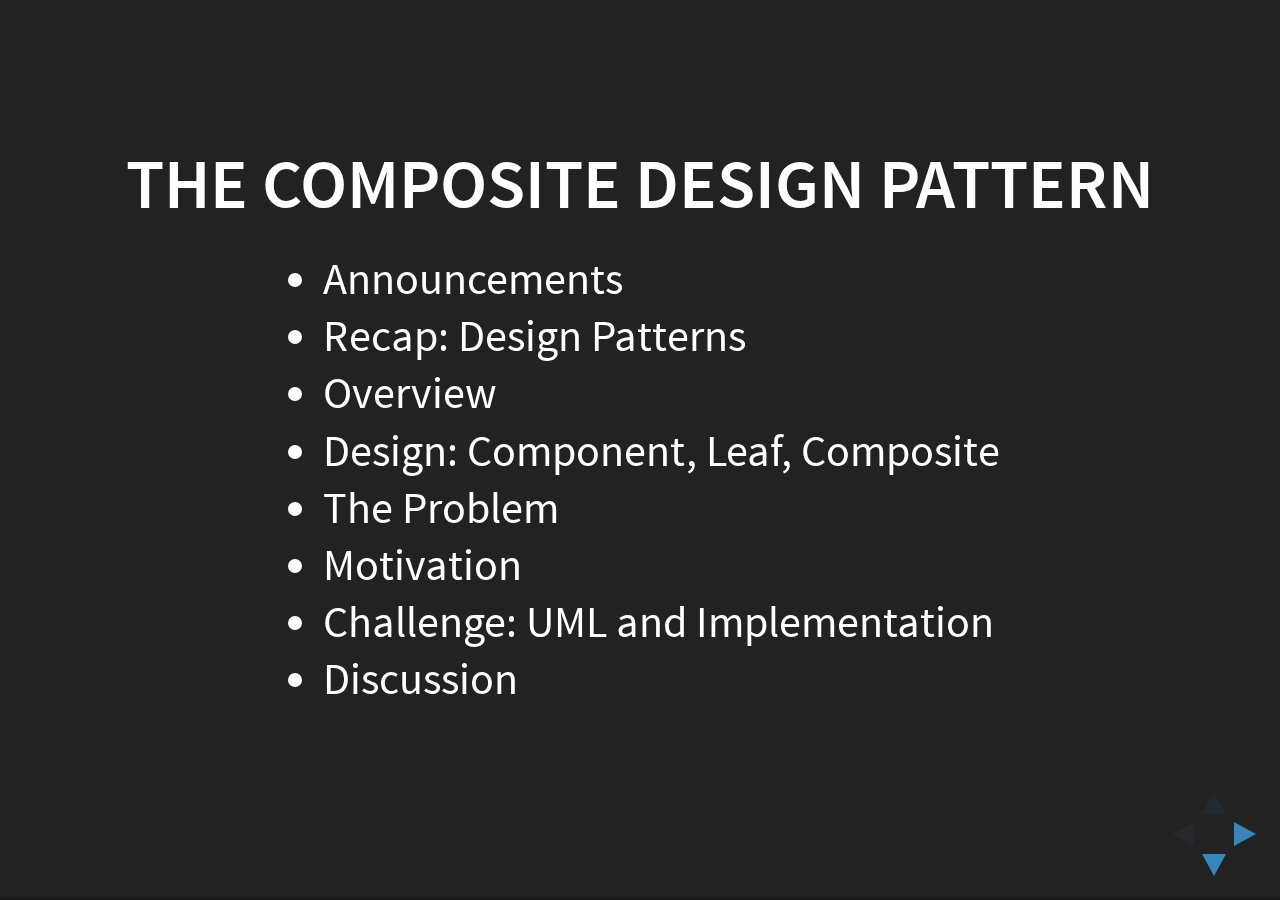
<file: index.html>
<!doctype html>
<html>
<head>
    <title>CPSC 210 - Composite Pattern</title>
    <meta name="viewport" content="width=device-width, initial-scale=1">
    
    
    <link rel="stylesheet" href="reveal/css/reveal.css">
	<link rel="stylesheet" href="reveal/css/theme/black.css" id="theme">
	
    <style>
        iframe {
            overflow:hidden !important;
        }
        .highlight {
            color:#EE8822;
        }
        .narrow {
            width:900px !important;
        }
        .grow {
            margin:32px 0px !important;
        }
    </style>
	
</head>

<body>
    
<div class="reveal">
<div class="slides">
    <section>
    <section>
        <h2>The Composite Design Pattern</h2>
        <ul>
            <li>Announcements</li>
            <li>Recap: Design Patterns</li>
            <li>Overview</li>
            <li>Design: Component, Leaf, Composite</li>
            <li>The Problem</li>
            <li>Motivation</li>
            <li>Challenge: UML and Implementation</li>
            <li>Discussion</li>
        </ul>
    </section>
    <section>
        <h1><a href="http://mattlockyer.github.io/composite-pattern/">Materials</a></h1>
    </section>
    </section>
    
    <section>
        <section>
            <h2>Announcements</h2>
            <ul>
                <li>Midterm Grades Posted on Canvas</li>
                <li>Quiz Next Thursday</li>
            </ul>
        </section>
        <section>
            <iframe src="https://calendar.google.com/calendar/embed?src=t45tgo14lsrvk4u4mcu5q33jp8%40group.calendar.google.com&ctz=America/Vancouver"
            style="border: 0" width="900" height="600" frameborder="0" scrolling="no"></iframe>
        </section>
    </section>
    
    <section>
        <h2>Recap: Design Patterns</h2>
        <ul>
            <li class="fragment">General Solution to Common Problem</li>
            <li class="fragment">Template vs. Implementation</li>
            <li class="fragment">UML: Relationships and Interactions</li>
        </ul>
    </section>
    
    <section>
        <section>
            <h2>Overview: Composite Pattern</h2>
            <blockquote>
"Compose objects into tree structures to represent part-whole hierarchies.
Composite lets clients treat individual objects and compositions of objects
uniformly."
            </blockquote>
            <cite>Design Patterns - Elements of Reusable Object-Oriented Software</cite>
        </section>
        <section>
            <h2>Tree Structures?</h2>
            <h2>Part-Whole Hierarchies?</h2>
            <p>We'll get back to these in a moment...</p>
        </section>
    </section>
    
    
    <section>
        <section>
            <h2>Design</h2>
            <iframe width="800" height="500" src="sketch1.html?img=img/comp.png"></iframe>
        </section>
        <section>
            <h2>Component</h2>
            <ul>
                <li class="fragment grow">Abstraction for all components</li>
                <li class="fragment grow">Declares interface for objects in the pattern</li>
            </ul>
        </section>
        <section>
            <h2>Leaf</h2>
            <ul>
                <li class="fragment grow">Implements ALL Component class methods</li>
                <li class="fragment grow">Primitive component with NO children</li>
            </ul>
        </section>
        <section>
            <h2>Composite</h2>
            <ul class="narrow">
                <li class="fragment grow">Implements ALL Component class methods - generally accomplished through delegation to children</li>
                <li class="fragment grow">Has a collection of children</li>
                <li class="fragment grow">Implements methods to manipulate children</li>
            </ul>
        </section>
    </section>
    
    <section>
        <section>
            <h2>Problem</h2>
            <p class="fragment">Having distinct interfaces for every leaf and composite leads to unnecessary complexity in our applications.</p>
            <p class="fragment">The pattern addresses a "high fan out" problem where one interface needs to be aware of several other interfaces.
            <p class="fragment">This usually results in run-time type checking (BAD) and other code smells.</p>
        </section>
        <section>
            <h2>Why Bother?</h2>
            <p class="fragment">Recursive Data Structures (ex: Files and Folders) are examples of composite objects created from primitive leaf components and other composites.</p>
            <p class="fragment">If our user treats these objects as the same... (open, read, write) then so can our application code, and...</p>
            <p class="fragment">These objects can likely implement the same interface!</p>
        </section>
        <section>
            <h2>Advantages</h2>
            <p class="fragment">A successful implementation results in "1-1" or "many to 1" relationships with the Component class interface.</p>
            <p class="fragment">Application code can call a method of a component, for example: "print" or "copy" without worrying whether the type is leaf or composite.</p>
        </section>
    </section>
    
    <section>
        <section>
            <h2>Example: Text Editor</h2>
            <p>
                <span class="fragment">Objects:</span>
                <span class="fragment highlight">word, sentence</span>
            </p>
            <p class="fragment">A sentence is simply a composite of words and each word object has a local position inside the sentence.</p>
            <p class="fragment">We can copy, move, delete or display the whole sentence with one method call in our application code, and the sentence object will delegate these method calls to it's children, the word objects.</p>
            <p class="fragment">But wait! What about paragraphs...?</p>
        </section>
        <section>
            <h2>Example: GUI</h2>
            <iframe width="800" height="500" src="sketch1.html?img=img/menu.png"></iframe>
        </section>
        <section>
            <h2>Example: Graphics</h2>
            <iframe width="800" height="500" src="sketch1.html?img=img/graphic.png"></iframe>
        </section>
    </section>
    
    <section>
        <section>
            <h2>Implementation Quiz</h2>
            <ol>
                <li class="fragment">
                    Use an <span class="fragment highlight">abstract</span> class to represent <span class="fragment highlight">leaf</span> AND <span class="fragment highlight">composite</span> objects.
                </li>
                <li class="fragment">
                    Store a collection of <span class="fragment highlight">leaf objects</span> in the <span class="fragment highlight">composite</span> class.
                </li>
                <li class="fragment">
                    Define functionality in the <span class="fragment highlight">composite</span> class to manage the collection of <span class="fragment highlight">leaf</span> objects.
                </li>
            </ol>
        </section>
    </section>
    
    <section>
        <section>
            <h2>Challenge</h2>
            <p class="fragment">Design and implement a graphics engine to render ellipses, rectangles and graphics (composite group of either ellipses or rectangles).</p>
            <img class="fragment" src="img/cactus-freak.jpg" width="300px" />
        </section>
        <section>
            <h2>Requirements</h2>
            <p>Application code should be able to do the following:</p>
            <ul>
                <li class="fragment grow">create objects of type: Ellipse, Rectangle and Graphic</li>
                <li class="fragment grow">add and remove objects from a Graphic instance</li>
                <li class="fragment grow">draw objects from any type</li>
            </ul>
        </section>
        <section>
            <h2>UML Design Challenge</h2>
            <div style="float:left; width:400px">
                <p class="highlight">abstract class</p>
                <img src="img/uml.png" width="550px" />
                <!--
                <iframe width="800" height="300" src="example-component.html"></iframe>
                -->
            </div>
            <div style="float:left; width:500px; margin-top:-32px;transform:scale(0.6)">
                <h2>Requirements</h2>
                <ul>
                    <li>create Ellipse</li>
                    <li>create Rectangle</li>
                    <li>create Graphic</li>
                    <li>add/remove from Graphic</li>
                    <li>draw object</li>
                    <li>draw Graphic object</li>
                </ul>
            </div>
            
        </section>
    </section>
    
    <section>
        <h2>Design - Discussion</h2>
        <iframe width="800" height="500" src="sketch1.html"></iframe>
    </section>
    
    <section>
        <section>
            <h2>Implementation</h2>
            <p class="fragment">Using our design, we will write a few lines of code to implement it.</p>
            <p class="fragment">Again we will extend the abstract class Component.</p>
        </section>
        
        <section>
            <iframe width="800" height="600" src="example-challenge.html"></iframe>
        </section>
    </section>
    
    <section>
        <section>
            <h2>Solution Walkthrough</h2>
            <img class="fragment" src="img/cactus-bird.jpg" width="300px" />
        </section>
        <section>
            <iframe width="800" height="600" src="example1.html"></iframe>
        </section>
    </section>
    
    <section>
        <section>
            <h2>Success</h2>
            <p class="fragment">Congratulations you implemented the Composite Pattern!</p>
            <img class="fragment" src="img/cactus-star.jpg" width="250px" />
        </section>
        <section>
            <h2>Tree Structures and Part Whole Hierarchies</h2>
            <p class="fragment">Remember these terms?</p>
            <p class="fragment">Well our graphics example defines a tree structure though composition, this is also sometimes referred to as a "scene graph" in graphics engines.</p>
            <p class="fragment">The composition structure also defines a hierarchy of parts in the context of the composite whole.</p>
        </section>
        <section>
            <h2>Finer Points</h2>
            <div class="fragment">
                <h4>Parent References</h4>
                <p>Where should we define parent references (if any)?</p>
            </div>
            <div class="fragment">
                <h4>Transparency vs. Security</h4>
                <p>Where do we define our methods for manipulating children?</p>
                <p>Remember the graphics example from earlier?</p>
            </div>

        </section>
    </section>
    <section>
        <h1>Questions</h1>
    </section>
    <section>
        <h1>Thank You</h1>
    </section>
            
	<script src="reveal/lib/js/head.min.js"></script>
    <script src="reveal/js/reveal.js"></script>

		<script>
			// Full list of configuration options available at:
			// https://github.com/hakimel/reveal.js#configuration
			Reveal.initialize({
				controls: true,
				progress: true,
				history: true,
				center: true,
				transition: 'slide', // none/fade/slide/convex/concave/zoom
				// Optional reveal.js plugins
				// dependencies: [
				// 	{ src: 'lib/js/classList.js', condition: function() { return !document.body.classList; } },
				// 	{ src: 'reveal/plugin/markdown/marked.js', condition: function() { return !!document.querySelector( '[data-markdown]' ); } },
				// 	{ src: 'reveal/plugin/markdown/markdown.js', condition: function() { return !!document.querySelector( '[data-markdown]' ); } },
				// 	{ src: 'reveal/plugin/highlight/highlight.js', async: true, callback: function() { hljs.initHighlightingOnLoad(); } },
				// 	{ src: 'reveal/plugin/zoom-js/zoom.js', async: true },
				// 	{ src: 'reveal/plugin/notes/notes.js', async: true }
				// ]
			});
		</script>
		
</body>
</html>
</file>
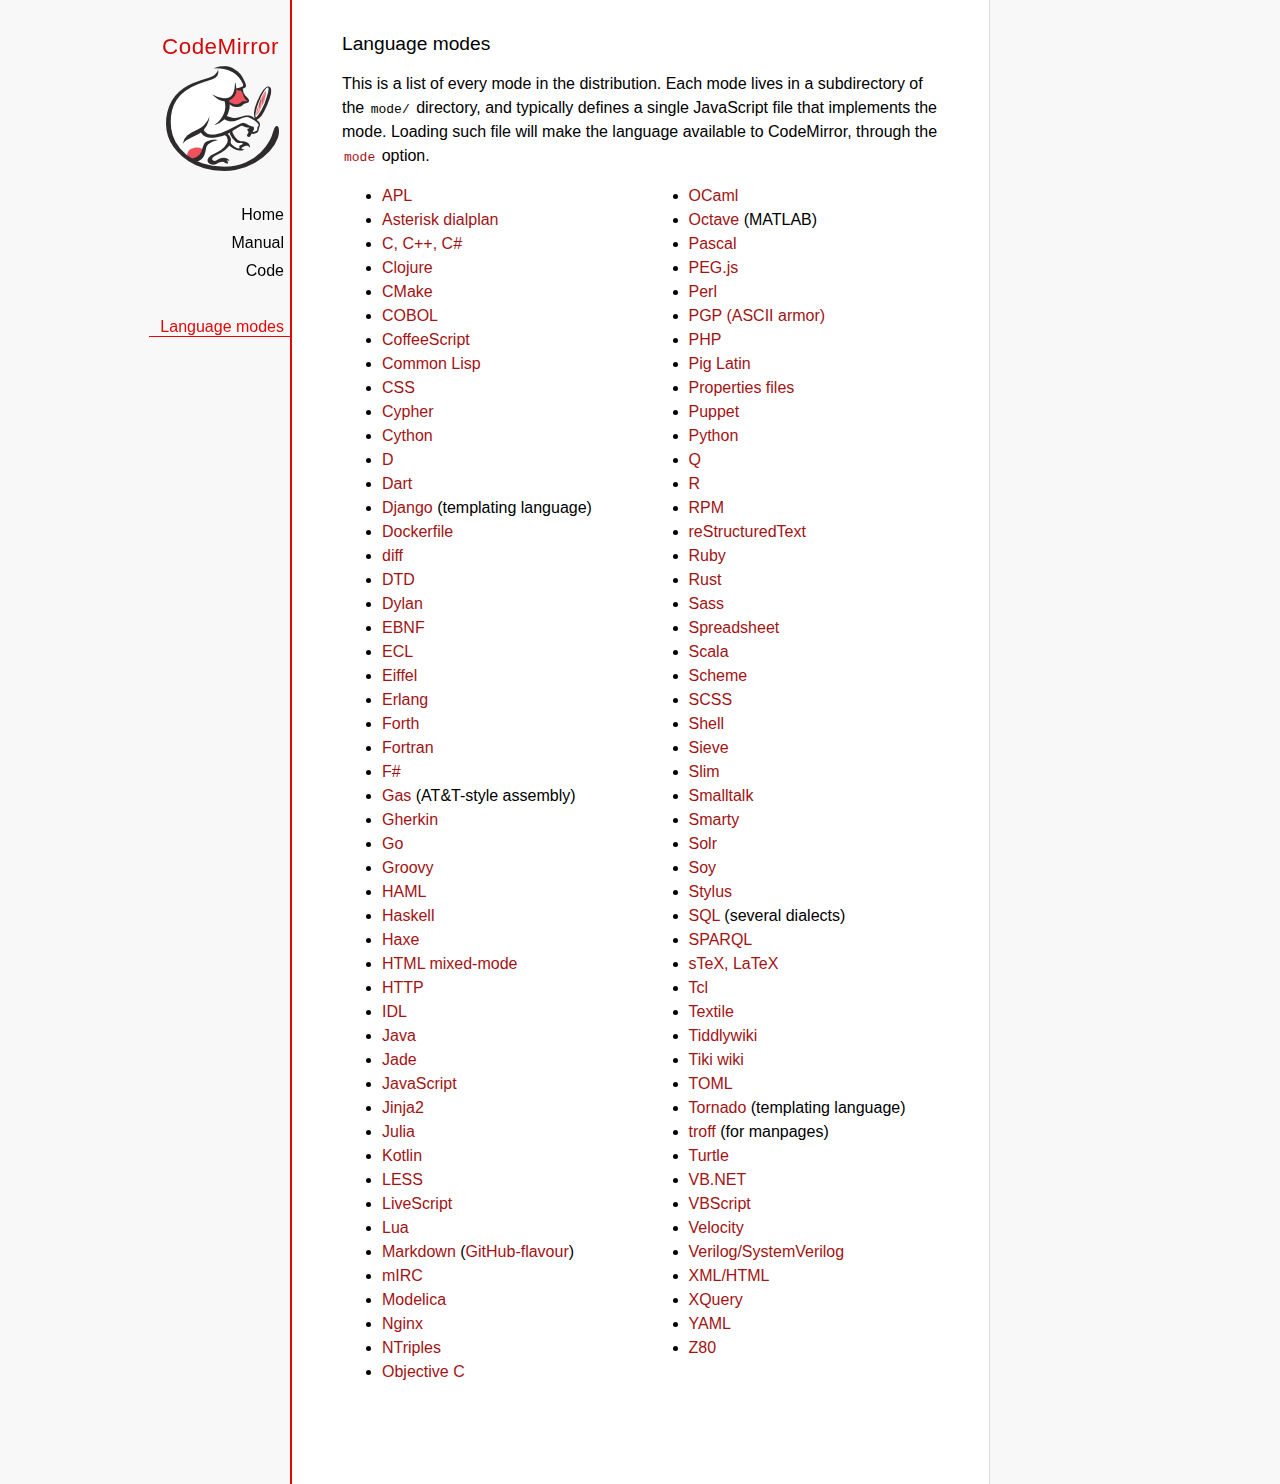
<file: lib/codemirror/mode/index.html>
<!doctype html>

<title>CodeMirror: Language Modes</title>
<meta charset="utf-8"/>
<link rel=stylesheet href="../doc/docs.css">

<div id=nav>
  <a href="http://codemirror.net"><h1>CodeMirror</h1><img id=logo src="../doc/logo.png"></a>

  <ul>
    <li><a href="../index.html">Home</a>
    <li><a href="../doc/manual.html">Manual</a>
    <li><a href="https://github.com/codemirror/codemirror">Code</a>
  </ul>
  <ul>
    <li><a class=active href="#">Language modes</a>
  </ul>
</div>

<article>

  <h2>Language modes</h2>

  <p>This is a list of every mode in the distribution. Each mode lives
in a subdirectory of the <code>mode/</code> directory, and typically
defines a single JavaScript file that implements the mode. Loading
such file will make the language available to CodeMirror, through
the <a href="../doc/manual.html#option_mode"><code>mode</code></a>
option.</p>

  <div style="-webkit-columns: 100px 2; -moz-columns: 100px 2; columns: 100px 2;">
    <ul style="margin-top: 0">
      <li><a href="apl/index.html">APL</a></li>
      <li><a href="asterisk/index.html">Asterisk dialplan</a></li>
      <li><a href="clike/index.html">C, C++, C#</a></li>
      <li><a href="clojure/index.html">Clojure</a></li>
      <li><a href="cmake/index.html">CMake</a></li>
      <li><a href="cobol/index.html">COBOL</a></li>
      <li><a href="coffeescript/index.html">CoffeeScript</a></li>
      <li><a href="commonlisp/index.html">Common Lisp</a></li>
      <li><a href="css/index.html">CSS</a></li>
      <li><a href="cypher/index.html">Cypher</a></li>
      <li><a href="python/index.html">Cython</a></li>
      <li><a href="d/index.html">D</a></li>
      <li><a href="dart/index.html">Dart</a></li>
      <li><a href="django/index.html">Django</a> (templating language)</li>
      <li><a href="dockerfile/index.html">Dockerfile</a></li>
      <li><a href="diff/index.html">diff</a></li>
      <li><a href="dtd/index.html">DTD</a></li>
      <li><a href="dylan/index.html">Dylan</a></li>
      <li><a href="ebnf/index.html">EBNF</a></li>
      <li><a href="ecl/index.html">ECL</a></li>
      <li><a href="eiffel/index.html">Eiffel</a></li>
      <li><a href="erlang/index.html">Erlang</a></li>
      <li><a href="forth/index.html">Forth</a></li>
      <li><a href="fortran/index.html">Fortran</a></li>
      <li><a href="mllike/index.html">F#</a></li>
      <li><a href="gas/index.html">Gas</a> (AT&amp;T-style assembly)</li>
      <li><a href="gherkin/index.html">Gherkin</a></li>
      <li><a href="go/index.html">Go</a></li>
      <li><a href="groovy/index.html">Groovy</a></li>
      <li><a href="haml/index.html">HAML</a></li>
      <li><a href="haskell/index.html">Haskell</a></li>
      <li><a href="haxe/index.html">Haxe</a></li>
      <li><a href="htmlmixed/index.html">HTML mixed-mode</a></li>
      <li><a href="http/index.html">HTTP</a></li>
      <li><a href="idl/index.html">IDL</a></li>
      <li><a href="clike/index.html">Java</a></li>
      <li><a href="jade/index.html">Jade</a></li>
      <li><a href="javascript/index.html">JavaScript</a></li>
      <li><a href="jinja2/index.html">Jinja2</a></li>
      <li><a href="julia/index.html">Julia</a></li>
      <li><a href="kotlin/index.html">Kotlin</a></li>
      <li><a href="css/less.html">LESS</a></li>
      <li><a href="livescript/index.html">LiveScript</a></li>
      <li><a href="lua/index.html">Lua</a></li>
      <li><a href="markdown/index.html">Markdown</a> (<a href="gfm/index.html">GitHub-flavour</a>)</li>
      <li><a href="mirc/index.html">mIRC</a></li>
      <li><a href="modelica/index.html">Modelica</a></li>
      <li><a href="nginx/index.html">Nginx</a></li>
      <li><a href="ntriples/index.html">NTriples</a></li>
      <li><a href="clike/index.html">Objective C</a></li>
      <li><a href="mllike/index.html">OCaml</a></li>
      <li><a href="octave/index.html">Octave</a> (MATLAB)</li>
      <li><a href="pascal/index.html">Pascal</a></li>
      <li><a href="pegjs/index.html">PEG.js</a></li>
      <li><a href="perl/index.html">Perl</a></li>
      <li><a href="asciiarmor/index.html">PGP (ASCII armor)</a></li>
      <li><a href="php/index.html">PHP</a></li>
      <li><a href="pig/index.html">Pig Latin</a></li>
      <li><a href="properties/index.html">Properties files</a></li>
      <li><a href="puppet/index.html">Puppet</a></li>
      <li><a href="python/index.html">Python</a></li>
      <li><a href="q/index.html">Q</a></li>
      <li><a href="r/index.html">R</a></li>
      <li><a href="rpm/index.html">RPM</a></li>
      <li><a href="rst/index.html">reStructuredText</a></li>
      <li><a href="ruby/index.html">Ruby</a></li>
      <li><a href="rust/index.html">Rust</a></li>
      <li><a href="sass/index.html">Sass</a></li>
      <li><a href="spreadsheet/index.html">Spreadsheet</a></li>
      <li><a href="clike/scala.html">Scala</a></li>
      <li><a href="scheme/index.html">Scheme</a></li>
      <li><a href="css/scss.html">SCSS</a></li>
      <li><a href="shell/index.html">Shell</a></li>
      <li><a href="sieve/index.html">Sieve</a></li>
      <li><a href="slim/index.html">Slim</a></li>
      <li><a href="smalltalk/index.html">Smalltalk</a></li>
      <li><a href="smarty/index.html">Smarty</a></li>
      <li><a href="solr/index.html">Solr</a></li>
      <li><a href="soy/index.html">Soy</a></li>
      <li><a href="stylus/index.html">Stylus</a></li>
      <li><a href="sql/index.html">SQL</a> (several dialects)</li>
      <li><a href="sparql/index.html">SPARQL</a></li>
      <li><a href="stex/index.html">sTeX, LaTeX</a></li>
      <li><a href="tcl/index.html">Tcl</a></li>
      <li><a href="textile/index.html">Textile</a></li>
      <li><a href="tiddlywiki/index.html">Tiddlywiki</a></li>
      <li><a href="tiki/index.html">Tiki wiki</a></li>
      <li><a href="toml/index.html">TOML</a></li>
      <li><a href="tornado/index.html">Tornado</a> (templating language)</li>
      <li><a href="troff/index.html">troff</a> (for manpages)</li>
      <li><a href="turtle/index.html">Turtle</a></li>
      <li><a href="vb/index.html">VB.NET</a></li>
      <li><a href="vbscript/index.html">VBScript</a></li>
      <li><a href="velocity/index.html">Velocity</a></li>
      <li><a href="verilog/index.html">Verilog/SystemVerilog</a></li>
      <li><a href="xml/index.html">XML/HTML</a></li>
      <li><a href="xquery/index.html">XQuery</a></li>
      <li><a href="yaml/index.html">YAML</a></li>
      <li><a href="z80/index.html">Z80</a></li>
    </ul>
  </div>

</article>
</file>
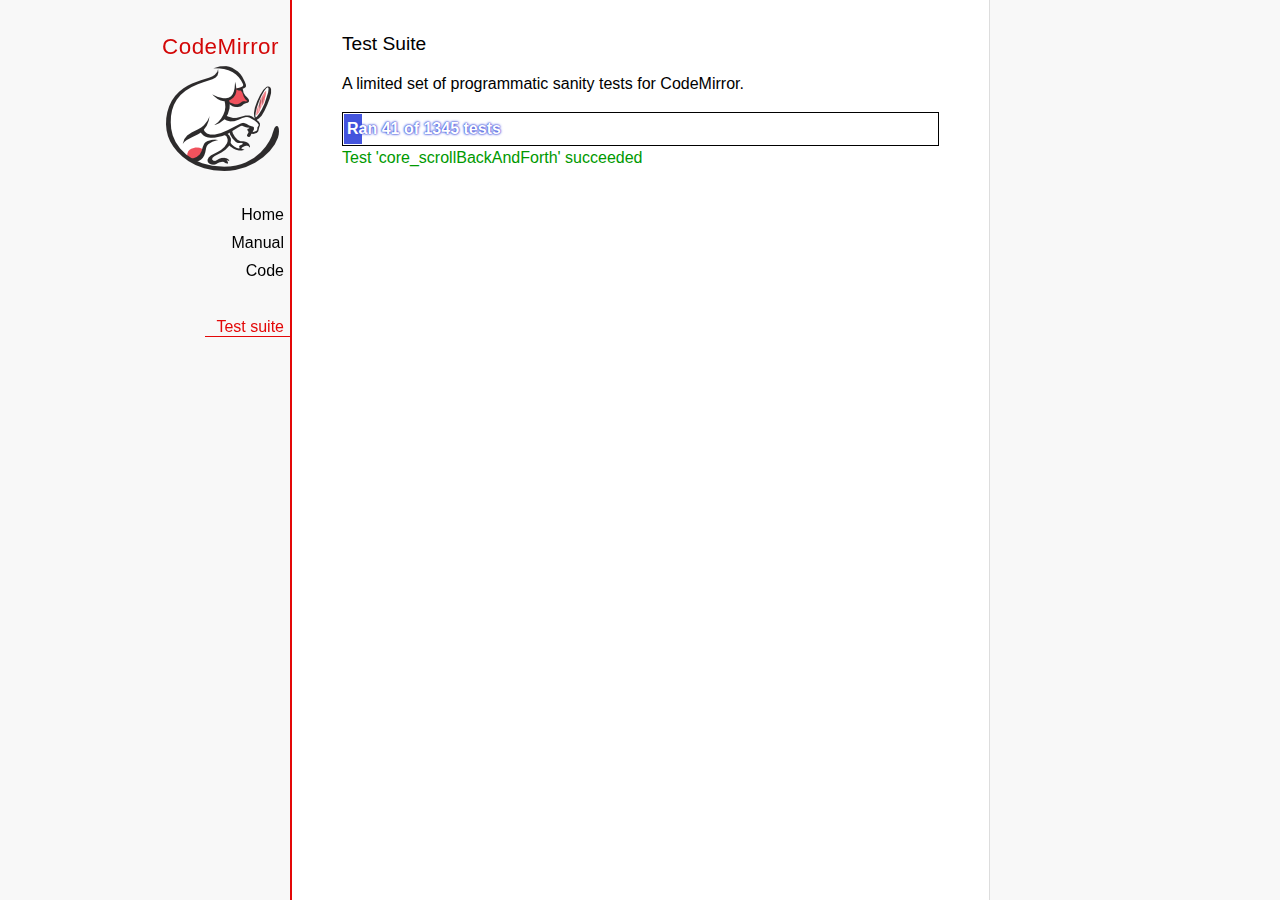
<file: lib/codemirror/test/index.html>
<!doctype html>

<meta charset="utf-8"/>
<title>CodeMirror: Test Suite</title>
<link rel=stylesheet href="../doc/docs.css">

<link rel="stylesheet" href="../lib/codemirror.css">
<link rel="stylesheet" href="mode_test.css">
<script src="../doc/activebookmark.js"></script>
<script src="../lib/codemirror.js"></script>
<script src="../addon/mode/overlay.js"></script>
<script src="../addon/mode/multiplex.js"></script>
<script src="../addon/search/searchcursor.js"></script>
<script src="../addon/dialog/dialog.js"></script>
<script src="../addon/edit/matchbrackets.js"></script>
<script src="../addon/hint/sql-hint.js"></script>
<script src="../addon/comment/comment.js"></script>
<script src="../mode/css/css.js"></script>
<script src="../mode/clike/clike.js"></script>
<!-- clike must be after css or vim and sublime tests will fail -->
<script src="../mode/gfm/gfm.js"></script>
<script src="../mode/haml/haml.js"></script>
<script src="../mode/htmlmixed/htmlmixed.js"></script>
<script src="../mode/javascript/javascript.js"></script>
<script src="../mode/markdown/markdown.js"></script>
<script src="../mode/php/php.js"></script>
<script src="../mode/ruby/ruby.js"></script>
<script src="../mode/shell/shell.js"></script>
<script src="../mode/slim/slim.js"></script>
<script src="../mode/sql/sql.js"></script>
<script src="../mode/stex/stex.js"></script>
<script src="../mode/textile/textile.js"></script>
<script src="../mode/verilog/verilog.js"></script>
<script src="../mode/xml/xml.js"></script>
<script src="../mode/xquery/xquery.js"></script>
<script src="../keymap/emacs.js"></script>
<script src="../keymap/sublime.js"></script>
<script src="../keymap/vim.js"></script>

<style type="text/css">
  .ok {color: #090;}
  .fail {color: #e00;}
  .error {color: #c90;}
  .done {font-weight: bold;}
  #progress {
  background: #45d;
  color: white;
  text-shadow: 0 0 1px #45d, 0 0 2px #45d, 0 0 3px #45d;
  font-weight: bold;
  white-space: pre;
  }
  #testground {
  visibility: hidden;
  }
  #testground.offscreen {
  visibility: visible;
  position: absolute;
  left: -10000px;
  top: -10000px;
  }
  .CodeMirror { border: 1px solid black; }
</style>

<div id=nav>
  <a href="http://codemirror.net"><h1>CodeMirror</h1><img id=logo src="../doc/logo.png"></a>

  <ul>
    <li><a href="../index.html">Home</a>
    <li><a href="../doc/manual.html">Manual</a>
    <li><a href="https://github.com/codemirror/codemirror">Code</a>
  </ul>
  <ul>
    <li><a class=active href="#">Test suite</a>
  </ul>
</div>

<article>
  <h2>Test Suite</h2>

    <p>A limited set of programmatic sanity tests for CodeMirror.</p>

    <div style="border: 1px solid black; padding: 1px; max-width: 700px;">
      <div style="width: 0px;" id=progress><div style="padding: 3px;">Ran <span id="progress_ran">0</span><span id="progress_total"> of 0</span> tests</div></div>
    </div>
    <p id=status>Please enable JavaScript...</p>
    <div id=output></div>

    <div id=testground></div>

    <script src="driver.js"></script>
    <script src="test.js"></script>
    <script src="doc_test.js"></script>
    <script src="multi_test.js"></script>
    <script src="scroll_test.js"></script>
    <script src="comment_test.js"></script>
    <script src="search_test.js"></script>
    <script src="mode_test.js"></script>

    <script src="../mode/css/test.js"></script>
    <script src="../mode/css/scss_test.js"></script>
    <script src="../mode/css/less_test.js"></script>
    <script src="../mode/gfm/test.js"></script>
    <script src="../mode/haml/test.js"></script>
    <script src="../mode/javascript/test.js"></script>
    <script src="../mode/markdown/test.js"></script>
    <script src="../mode/php/test.js"></script>
    <script src="../mode/ruby/test.js"></script>
    <script src="../mode/shell/test.js"></script>
    <script src="../mode/slim/test.js"></script>
    <script src="../mode/stex/test.js"></script>
    <script src="../mode/textile/test.js"></script>
    <script src="../mode/verilog/test.js"></script>
    <script src="../mode/xml/test.js"></script>
    <script src="../mode/xquery/test.js"></script>
    <script src="../addon/mode/multiplex_test.js"></script>
    <script src="emacs_test.js"></script>
    <script src="sql-hint-test.js"></script>
    <script src="sublime_test.js"></script>
    <script src="vim_test.js"></script>
    <script>
      window.onload = runHarness;
      CodeMirror.on(window, 'hashchange', runHarness);

      function esc(str) {
        return str.replace(/[<&]/, function(ch) { return ch == "<" ? "&lt;" : "&amp;"; });
      }

      var output = document.getElementById("output"),
          progress = document.getElementById("progress"),
          progressRan = document.getElementById("progress_ran").childNodes[0],
          progressTotal = document.getElementById("progress_total").childNodes[0];
      var count = 0,
          failed = 0,
          skipped = 0,
          bad = "",
          running = false, // Flag that states tests are running
          quit = false, // Flag to quit tests ASAP
          verbose = false; // Adds message for *every* test to output

      function runHarness(){
        if (running) {
          quit = true;
          setStatus("Restarting tests...", '', true);
          setTimeout(function(){runHarness();}, 500);
          return;
        }
        filters = [];
        verbose = false;
        if (window.location.hash.substr(1)){
          var strings = window.location.hash.substr(1).split(",");
          while (strings.length) {
            var s = strings.shift();
            if (s === "verbose")
              verbose = true;
            else
              filters.push(parseTestFilter(decodeURIComponent(s)));
          }
        }
        quit = false;
        running = true;
        setStatus("Loading tests...");
        count = 0;
        failed = 0;
        skipped = 0;
        bad = "";
        totalTests = countTests();
        progressTotal.nodeValue = " of " + totalTests;
        progressRan.nodeValue = count;
        output.innerHTML = '';
        document.getElementById("testground").innerHTML = "<form>" +
          "<textarea id=\"code\" name=\"code\"></textarea>" +
          "<input type=submit value=ok name=submit>" +
          "</form>";
        runTests(displayTest);
      }

      function setStatus(message, className, force){
        if (quit && !force) return;
        if (!message) throw("must provide message");
        var status = document.getElementById("status").childNodes[0];
        status.nodeValue = message;
        status.parentNode.className = className;
      }
      function addOutput(name, className, code){
        var newOutput = document.createElement("dl");
        var newTitle = document.createElement("dt");
        newTitle.className = className;
        newTitle.appendChild(document.createTextNode(name));
        newOutput.appendChild(newTitle);
        var newMessage = document.createElement("dd");
        newMessage.innerHTML = code;
        newOutput.appendChild(newTitle);
        newOutput.appendChild(newMessage);
        output.appendChild(newOutput);
      }
      function displayTest(type, name, customMessage) {
        var message = "???";
        if (type != "done" && type != "skipped") ++count;
        progress.style.width = (count * (progress.parentNode.clientWidth - 2) / totalTests) + "px";
        progressRan.nodeValue = count;
        if (type == "ok") {
          message = "Test '" + name + "' succeeded";
          if (!verbose) customMessage = false;
        } else if (type == "skipped") {
          message = "Test '" + name + "' skipped";
          ++skipped;
          if (!verbose) customMessage = false;
        } else if (type == "expected") {
          message = "Test '" + name + "' failed as expected";
          if (!verbose) customMessage = false;
        } else if (type == "error" || type == "fail") {
          ++failed;
          message = "Test '" + name + "' failed";
        } else if (type == "done") {
          if (failed) {
            type += " fail";
            message = failed + " failure" + (failed > 1 ? "s" : "");
          } else if (count < totalTests) {
            failed = totalTests - count;
            type += " fail";
            message = failed + " failure" + (failed > 1 ? "s" : "");
          } else {
            type += " ok";
            message = "All passed";
            if (skipped) {
              message += " (" + skipped + " skipped)";
            }
          }
          progressTotal.nodeValue = '';
          customMessage = true; // Hack to avoid adding to output
        }
        if (verbose && !customMessage)  customMessage = message;
        setStatus(message, type);
        if (customMessage && customMessage.length > 0) {
          addOutput(name, type, customMessage);
        }
      }
    </script>

</article>
</file>
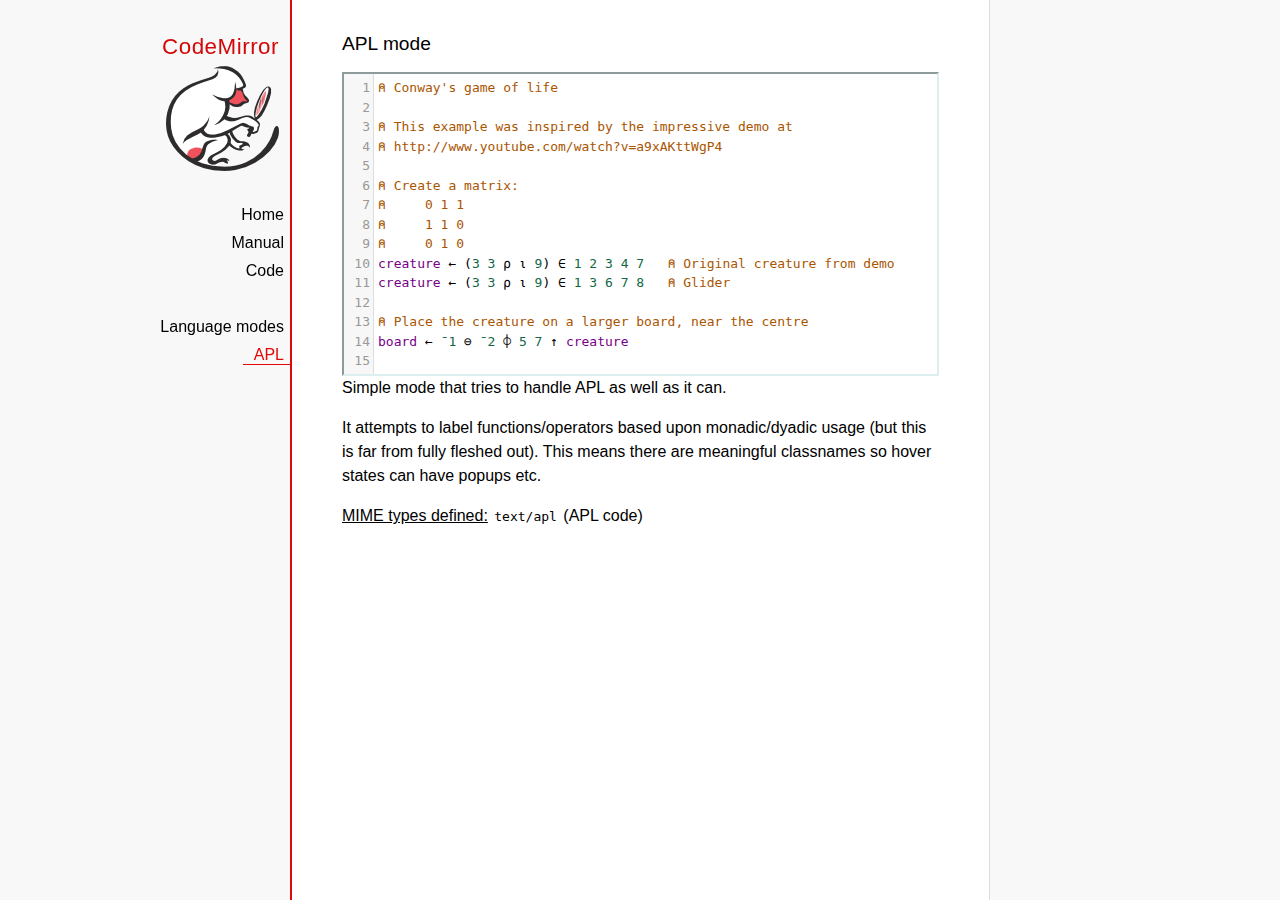
<file: lib/codemirror/mode/apl/index.html>
<!doctype html>

<title>CodeMirror: APL mode</title>
<meta charset="utf-8"/>
<link rel=stylesheet href="../../doc/docs.css">

<link rel="stylesheet" href="../../lib/codemirror.css">
<script src="../../lib/codemirror.js"></script>
<script src="../../addon/edit/matchbrackets.js"></script>
<script src="./apl.js"></script>
<style>
	.CodeMirror { border: 2px inset #dee; }
    </style>
<div id=nav>
  <a href="http://codemirror.net"><h1>CodeMirror</h1><img id=logo src="../../doc/logo.png"></a>

  <ul>
    <li><a href="../../index.html">Home</a>
    <li><a href="../../doc/manual.html">Manual</a>
    <li><a href="https://github.com/codemirror/codemirror">Code</a>
  </ul>
  <ul>
    <li><a href="../index.html">Language modes</a>
    <li><a class=active href="#">APL</a>
  </ul>
</div>

<article>
<h2>APL mode</h2>
<form><textarea id="code" name="code">
⍝ Conway's game of life

⍝ This example was inspired by the impressive demo at
⍝ http://www.youtube.com/watch?v=a9xAKttWgP4

⍝ Create a matrix:
⍝     0 1 1
⍝     1 1 0
⍝     0 1 0
creature ← (3 3 ⍴ ⍳ 9) ∈ 1 2 3 4 7   ⍝ Original creature from demo
creature ← (3 3 ⍴ ⍳ 9) ∈ 1 3 6 7 8   ⍝ Glider

⍝ Place the creature on a larger board, near the centre
board ← ¯1 ⊖ ¯2 ⌽ 5 7 ↑ creature

⍝ A function to move from one generation to the next
life ← {∨/ 1 ⍵ ∧ 3 4 = ⊂+/ +⌿ 1 0 ¯1 ∘.⊖ 1 0 ¯1 ⌽¨ ⊂⍵}

⍝ Compute n-th generation and format it as a
⍝ character matrix
gen ← {' #'[(life ⍣ ⍵) board]}

⍝ Show first three generations
(gen 1) (gen 2) (gen 3)
</textarea></form>

    <script>
      var editor = CodeMirror.fromTextArea(document.getElementById("code"), {
        lineNumbers: true,
        matchBrackets: true,
        mode: "text/apl"
      });
    </script>

    <p>Simple mode that tries to handle APL as well as it can.</p>
    <p>It attempts to label functions/operators based upon
    monadic/dyadic usage (but this is far from fully fleshed out).
    This means there are meaningful classnames so hover states can
    have popups etc.</p>

    <p><strong>MIME types defined:</strong> <code>text/apl</code> (APL code)</p>
  </article>
</file>
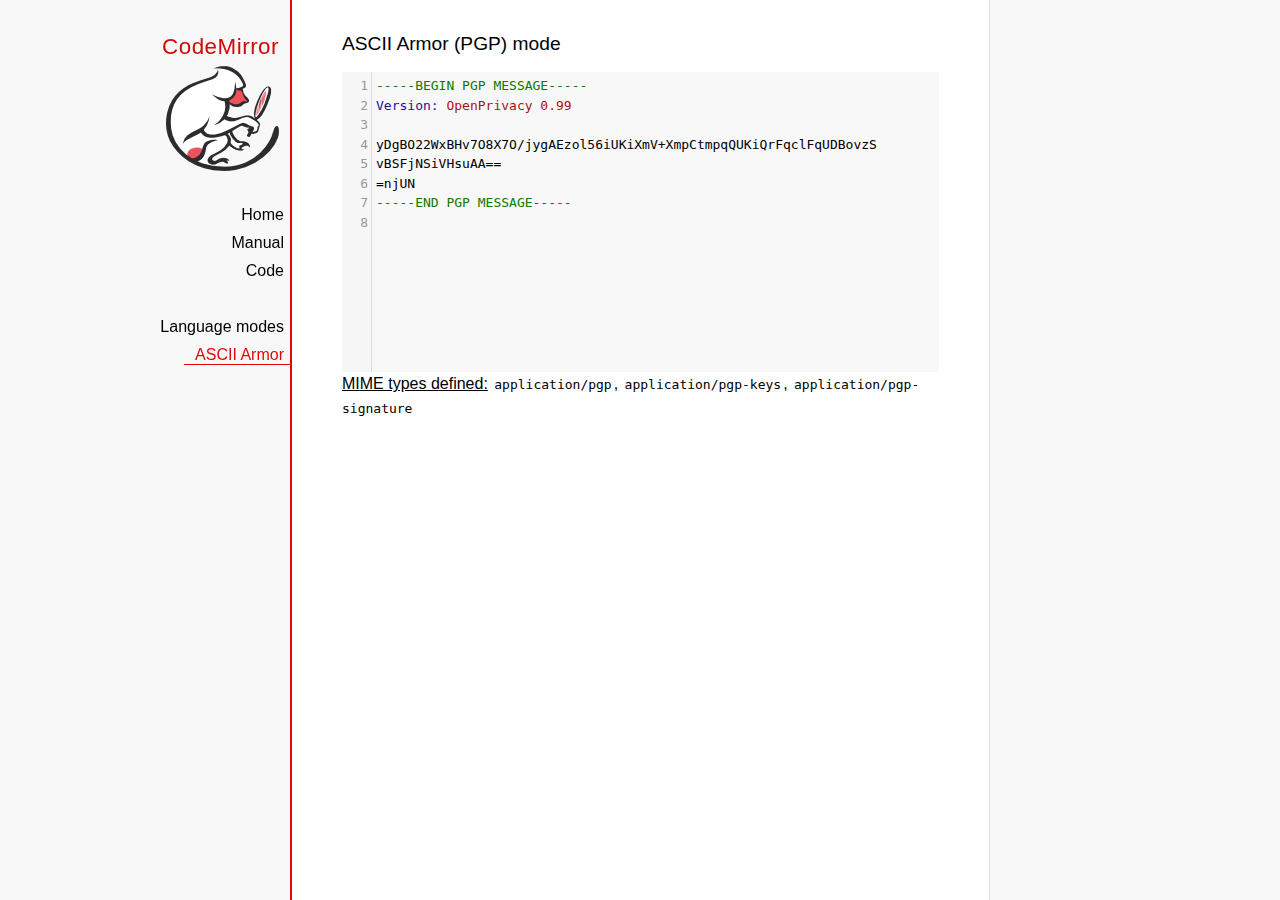
<file: lib/codemirror/mode/asciiarmor/index.html>
<!doctype html>

<title>CodeMirror: ASCII Armor (PGP) mode</title>
<meta charset="utf-8"/>
<link rel=stylesheet href="../../doc/docs.css">

<link rel="stylesheet" href="../../lib/codemirror.css">
<script src="../../lib/codemirror.js"></script>
<script src="asciiarmor.js"></script>
<style>.CodeMirror {background: #f8f8f8;}</style>
<div id=nav>
  <a href="http://codemirror.net"><h1>CodeMirror</h1><img id=logo src="../../doc/logo.png"></a>

  <ul>
    <li><a href="../../index.html">Home</a>
    <li><a href="../../doc/manual.html">Manual</a>
    <li><a href="https://github.com/codemirror/codemirror">Code</a>
  </ul>
  <ul>
    <li><a href="../index.html">Language modes</a>
    <li><a class=active href="#">ASCII Armor</a>
  </ul>
</div>

<article>
<h2>ASCII Armor (PGP) mode</h2>
<form><textarea id="code" name="code">
-----BEGIN PGP MESSAGE-----
Version: OpenPrivacy 0.99

yDgBO22WxBHv7O8X7O/jygAEzol56iUKiXmV+XmpCtmpqQUKiQrFqclFqUDBovzS
vBSFjNSiVHsuAA==
=njUN
-----END PGP MESSAGE-----
</textarea></form>

<script>
var editor = CodeMirror.fromTextArea(document.getElementById("code"), {
  lineNumbers: true
});
</script>

<p><strong>MIME types
defined:</strong> <code>application/pgp</code>, <code>application/pgp-keys</code>, <code>application/pgp-signature</code></p>

</article>
</file>
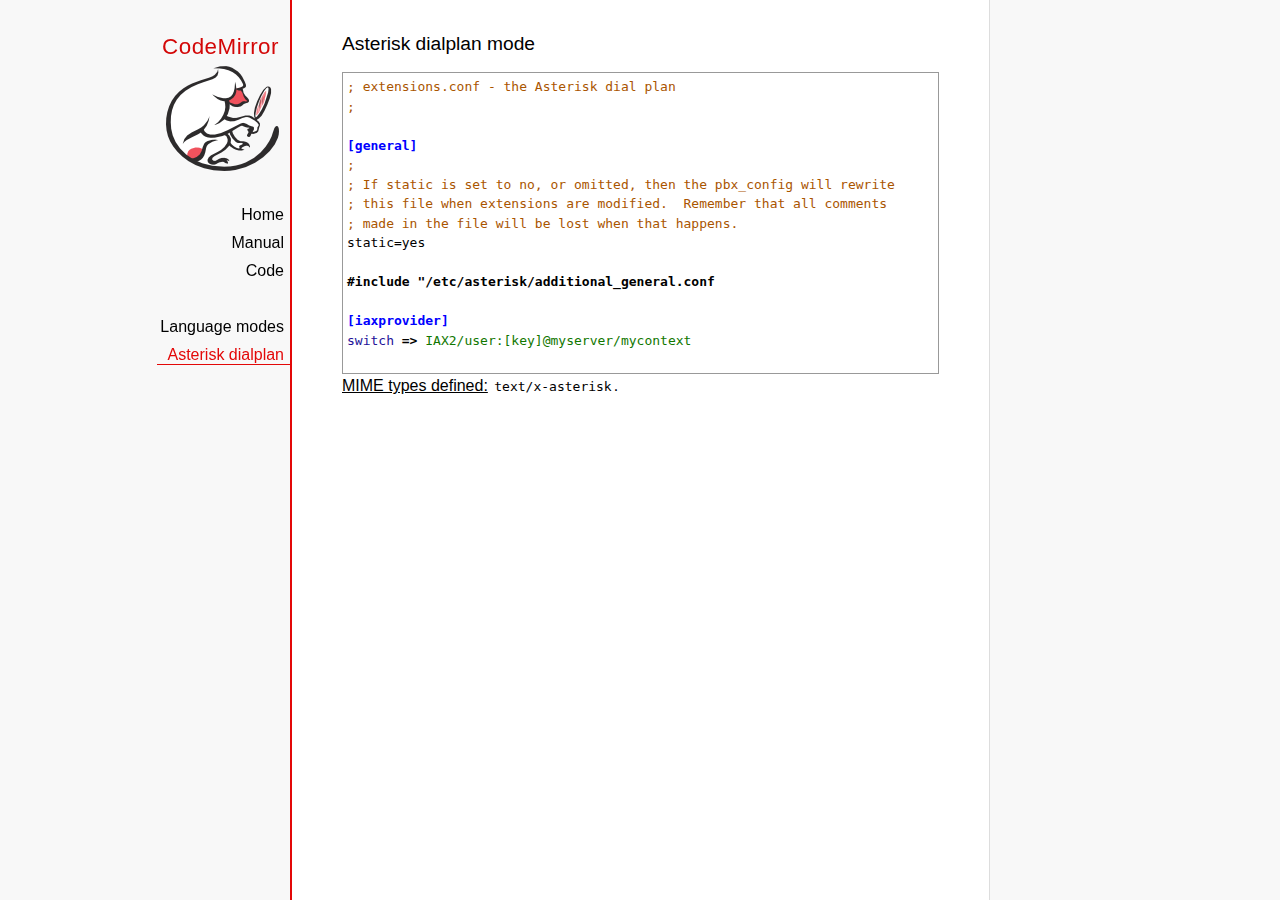
<file: lib/codemirror/mode/asterisk/index.html>
<!doctype html>

<title>CodeMirror: Asterisk dialplan mode</title>
<meta charset="utf-8"/>
<link rel=stylesheet href="../../doc/docs.css">

<link rel="stylesheet" href="../../lib/codemirror.css">
<script src="../../lib/codemirror.js"></script>
<script src="asterisk.js"></script>
<style>
      .CodeMirror {border: 1px solid #999;}
      .cm-s-default span.cm-arrow { color: red; }
    </style>
<div id=nav>
  <a href="http://codemirror.net"><h1>CodeMirror</h1><img id=logo src="../../doc/logo.png"></a>

  <ul>
    <li><a href="../../index.html">Home</a>
    <li><a href="../../doc/manual.html">Manual</a>
    <li><a href="https://github.com/codemirror/codemirror">Code</a>
  </ul>
  <ul>
    <li><a href="../index.html">Language modes</a>
    <li><a class=active href="#">Asterisk dialplan</a>
  </ul>
</div>

<article>
<h2>Asterisk dialplan mode</h2>
<form><textarea id="code" name="code">
; extensions.conf - the Asterisk dial plan
;

[general]
;
; If static is set to no, or omitted, then the pbx_config will rewrite
; this file when extensions are modified.  Remember that all comments
; made in the file will be lost when that happens.
static=yes

#include "/etc/asterisk/additional_general.conf

[iaxprovider]
switch => IAX2/user:[key]@myserver/mycontext

[dynamic]
#exec /usr/bin/dynamic-peers.pl

[trunkint]
;
; International long distance through trunk
;
exten => _9011.,1,Macro(dundi-e164,${EXTEN:4})
exten => _9011.,n,Dial(${GLOBAL(TRUNK)}/${FILTER(0-9,${EXTEN:${GLOBAL(TRUNKMSD)}})})

[local]
;
; Master context for local, toll-free, and iaxtel calls only
;
ignorepat => 9
include => default

[demo]
include => stdexten
;
; We start with what to do when a call first comes in.
;
exten => s,1,Wait(1)			; Wait a second, just for fun
same  => n,Answer			; Answer the line
same  => n,Set(TIMEOUT(digit)=5)	; Set Digit Timeout to 5 seconds
same  => n,Set(TIMEOUT(response)=10)	; Set Response Timeout to 10 seconds
same  => n(restart),BackGround(demo-congrats)	; Play a congratulatory message
same  => n(instruct),BackGround(demo-instruct)	; Play some instructions
same  => n,WaitExten			; Wait for an extension to be dialed.

exten => 2,1,BackGround(demo-moreinfo)	; Give some more information.
exten => 2,n,Goto(s,instruct)

exten => 3,1,Set(LANGUAGE()=fr)		; Set language to french
exten => 3,n,Goto(s,restart)		; Start with the congratulations

exten => 1000,1,Goto(default,s,1)
;
; We also create an example user, 1234, who is on the console and has
; voicemail, etc.
;
exten => 1234,1,Playback(transfer,skip)		; "Please hold while..."
					; (but skip if channel is not up)
exten => 1234,n,Gosub(${EXTEN},stdexten(${GLOBAL(CONSOLE)}))
exten => 1234,n,Goto(default,s,1)		; exited Voicemail

exten => 1235,1,Voicemail(1234,u)		; Right to voicemail

exten => 1236,1,Dial(Console/dsp)		; Ring forever
exten => 1236,n,Voicemail(1234,b)		; Unless busy

;
; # for when they're done with the demo
;
exten => #,1,Playback(demo-thanks)	; "Thanks for trying the demo"
exten => #,n,Hangup			; Hang them up.

;
; A timeout and "invalid extension rule"
;
exten => t,1,Goto(#,1)			; If they take too long, give up
exten => i,1,Playback(invalid)		; "That's not valid, try again"

;
; Create an extension, 500, for dialing the
; Asterisk demo.
;
exten => 500,1,Playback(demo-abouttotry); Let them know what's going on
exten => 500,n,Dial(IAX2/guest@pbx.digium.com/s@default)	; Call the Asterisk demo
exten => 500,n,Playback(demo-nogo)	; Couldn't connect to the demo site
exten => 500,n,Goto(s,6)		; Return to the start over message.

;
; Create an extension, 600, for evaluating echo latency.
;
exten => 600,1,Playback(demo-echotest)	; Let them know what's going on
exten => 600,n,Echo			; Do the echo test
exten => 600,n,Playback(demo-echodone)	; Let them know it's over
exten => 600,n,Goto(s,6)		; Start over

;
;	You can use the Macro Page to intercom a individual user
exten => 76245,1,Macro(page,SIP/Grandstream1)
; or if your peernames are the same as extensions
exten => _7XXX,1,Macro(page,SIP/${EXTEN})
;
;
; System Wide Page at extension 7999
;
exten => 7999,1,Set(TIMEOUT(absolute)=60)
exten => 7999,2,Page(Local/Grandstream1@page&Local/Xlite1@page&Local/1234@page/n,d)

; Give voicemail at extension 8500
;
exten => 8500,1,VoicemailMain
exten => 8500,n,Goto(s,6)

    </textarea></form>
    <script>
      var editor = CodeMirror.fromTextArea(document.getElementById("code"), {
        mode: "text/x-asterisk",
        matchBrackets: true,
        lineNumber: true
      });
    </script>

    <p><strong>MIME types defined:</strong> <code>text/x-asterisk</code>.</p>

  </article>
</file>
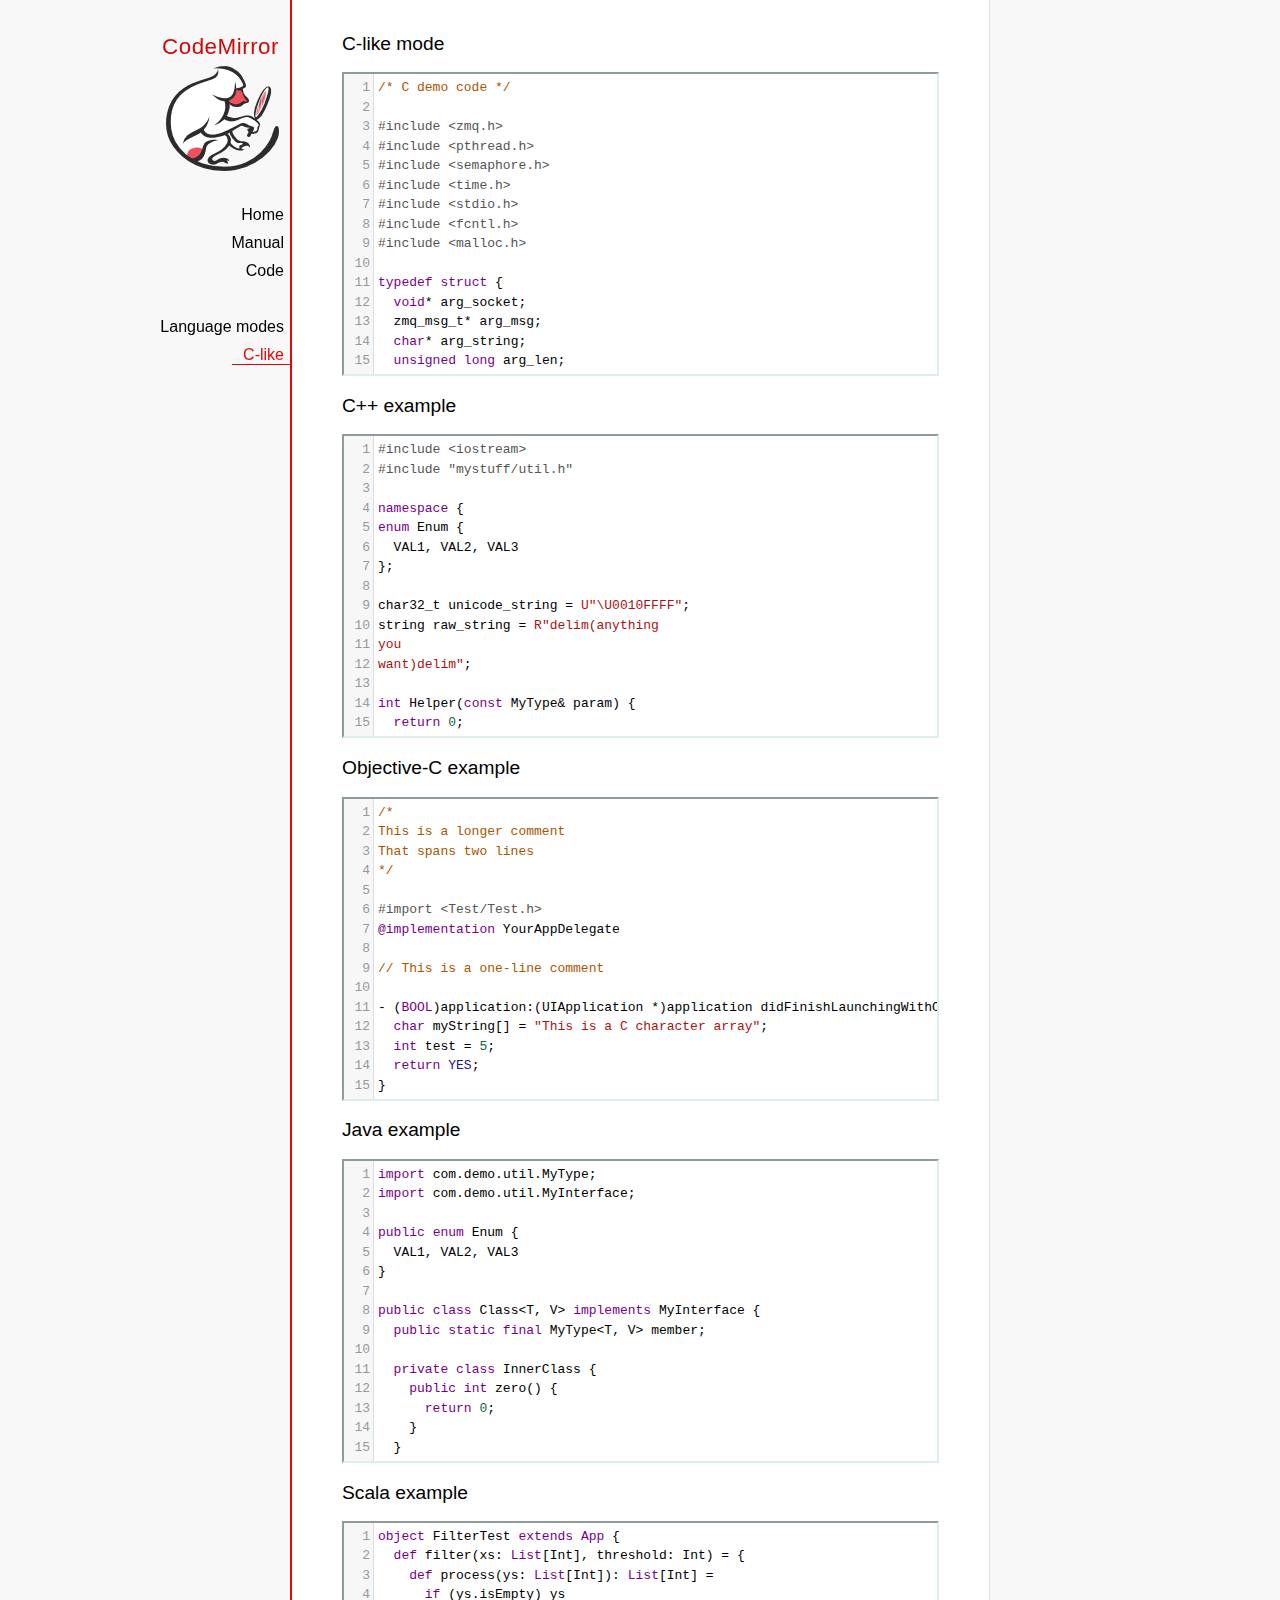
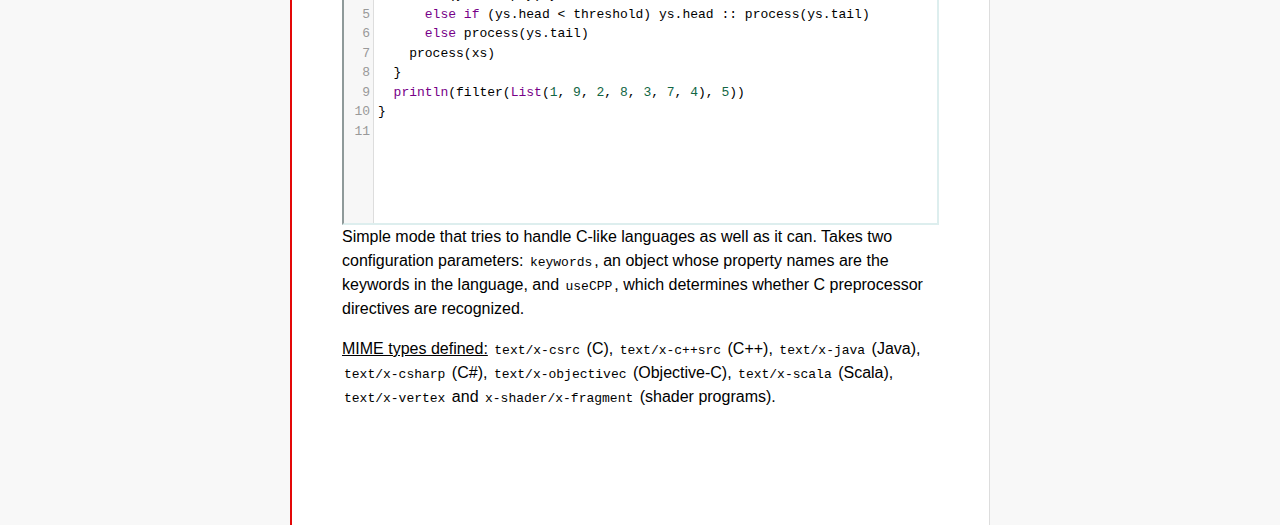
<file: lib/codemirror/mode/clike/index.html>
<!doctype html>

<title>CodeMirror: C-like mode</title>
<meta charset="utf-8"/>
<link rel=stylesheet href="../../doc/docs.css">

<link rel="stylesheet" href="../../lib/codemirror.css">
<script src="../../lib/codemirror.js"></script>
<script src="../../addon/edit/matchbrackets.js"></script>
<link rel="stylesheet" href="../../addon/hint/show-hint.css">
<script src="../../addon/hint/show-hint.js"></script>
<script src="clike.js"></script>
<style>.CodeMirror {border: 2px inset #dee;}</style>
<div id=nav>
  <a href="http://codemirror.net"><h1>CodeMirror</h1><img id=logo src="../../doc/logo.png"></a>

  <ul>
    <li><a href="../../index.html">Home</a>
    <li><a href="../../doc/manual.html">Manual</a>
    <li><a href="https://github.com/codemirror/codemirror">Code</a>
  </ul>
  <ul>
    <li><a href="../index.html">Language modes</a>
    <li><a class=active href="#">C-like</a>
  </ul>
</div>

<article>
<h2>C-like mode</h2>

<div><textarea id="c-code">
/* C demo code */

#include <zmq.h>
#include <pthread.h>
#include <semaphore.h>
#include <time.h>
#include <stdio.h>
#include <fcntl.h>
#include <malloc.h>

typedef struct {
  void* arg_socket;
  zmq_msg_t* arg_msg;
  char* arg_string;
  unsigned long arg_len;
  int arg_int, arg_command;

  int signal_fd;
  int pad;
  void* context;
  sem_t sem;
} acl_zmq_context;

#define p(X) (context->arg_##X)

void* zmq_thread(void* context_pointer) {
  acl_zmq_context* context = (acl_zmq_context*)context_pointer;
  char ok = 'K', err = 'X';
  int res;

  while (1) {
    while ((res = sem_wait(&amp;context->sem)) == EINTR);
    if (res) {write(context->signal_fd, &amp;err, 1); goto cleanup;}
    switch(p(command)) {
    case 0: goto cleanup;
    case 1: p(socket) = zmq_socket(context->context, p(int)); break;
    case 2: p(int) = zmq_close(p(socket)); break;
    case 3: p(int) = zmq_bind(p(socket), p(string)); break;
    case 4: p(int) = zmq_connect(p(socket), p(string)); break;
    case 5: p(int) = zmq_getsockopt(p(socket), p(int), (void*)p(string), &amp;p(len)); break;
    case 6: p(int) = zmq_setsockopt(p(socket), p(int), (void*)p(string), p(len)); break;
    case 7: p(int) = zmq_send(p(socket), p(msg), p(int)); break;
    case 8: p(int) = zmq_recv(p(socket), p(msg), p(int)); break;
    case 9: p(int) = zmq_poll(p(socket), p(int), p(len)); break;
    }
    p(command) = errno;
    write(context->signal_fd, &amp;ok, 1);
  }
 cleanup:
  close(context->signal_fd);
  free(context_pointer);
  return 0;
}

void* zmq_thread_init(void* zmq_context, int signal_fd) {
  acl_zmq_context* context = malloc(sizeof(acl_zmq_context));
  pthread_t thread;

  context->context = zmq_context;
  context->signal_fd = signal_fd;
  sem_init(&amp;context->sem, 1, 0);
  pthread_create(&amp;thread, 0, &amp;zmq_thread, context);
  pthread_detach(thread);
  return context;
}
</textarea></div>

<h2>C++ example</h2>

<div><textarea id="cpp-code">
#include <iostream>
#include "mystuff/util.h"

namespace {
enum Enum {
  VAL1, VAL2, VAL3
};

char32_t unicode_string = U"\U0010FFFF";
string raw_string = R"delim(anything
you
want)delim";

int Helper(const MyType& param) {
  return 0;
}
} // namespace

class ForwardDec;

template <class T, class V>
class Class : public BaseClass {
  const MyType<T, V> member_;

 public:
  const MyType<T, V>& Method() const {
    return member_;
  }

  void Method2(MyType<T, V>* value);
}

template <class T, class V>
void Class::Method2(MyType<T, V>* value) {
  std::out << 1 >> method();
  value->Method3(member_);
  member_ = value;
}
</textarea></div>

<h2>Objective-C example</h2>

<div><textarea id="objectivec-code">
/*
This is a longer comment
That spans two lines
*/

#import <Test/Test.h>
@implementation YourAppDelegate

// This is a one-line comment

- (BOOL)application:(UIApplication *)application didFinishLaunchingWithOptions:(NSDictionary *)launchOptions{
  char myString[] = "This is a C character array";
  int test = 5;
  return YES;
}
</textarea></div>

<h2>Java example</h2>

<div><textarea id="java-code">
import com.demo.util.MyType;
import com.demo.util.MyInterface;

public enum Enum {
  VAL1, VAL2, VAL3
}

public class Class<T, V> implements MyInterface {
  public static final MyType<T, V> member;
  
  private class InnerClass {
    public int zero() {
      return 0;
    }
  }

  @Override
  public MyType method() {
    return member;
  }

  public void method2(MyType<T, V> value) {
    method();
    value.method3();
    member = value;
  }
}
</textarea></div>

<h2>Scala example</h2>

<div><textarea id="scala-code">
object FilterTest extends App {
  def filter(xs: List[Int], threshold: Int) = {
    def process(ys: List[Int]): List[Int] =
      if (ys.isEmpty) ys
      else if (ys.head < threshold) ys.head :: process(ys.tail)
      else process(ys.tail)
    process(xs)
  }
  println(filter(List(1, 9, 2, 8, 3, 7, 4), 5))
}
</textarea></div>

    <script>
      var cEditor = CodeMirror.fromTextArea(document.getElementById("c-code"), {
        lineNumbers: true,
        matchBrackets: true,
        mode: "text/x-csrc"
      });
      var cppEditor = CodeMirror.fromTextArea(document.getElementById("cpp-code"), {
        lineNumbers: true,
        matchBrackets: true,
        mode: "text/x-c++src"
      });
      var javaEditor = CodeMirror.fromTextArea(document.getElementById("java-code"), {
        lineNumbers: true,
        matchBrackets: true,
        mode: "text/x-java"
      });
      var objectivecEditor = CodeMirror.fromTextArea(document.getElementById("objectivec-code"), {
        lineNumbers: true,
        matchBrackets: true,
        mode: "text/x-objectivec"
      });
      var scalaEditor = CodeMirror.fromTextArea(document.getElementById("scala-code"), {
        lineNumbers: true,
        matchBrackets: true,
        mode: "text/x-scala"
      });
      var mac = CodeMirror.keyMap.default == CodeMirror.keyMap.macDefault;
      CodeMirror.keyMap.default[(mac ? "Cmd" : "Ctrl") + "-Space"] = "autocomplete";
    </script>

    <p>Simple mode that tries to handle C-like languages as well as it
    can. Takes two configuration parameters: <code>keywords</code>, an
    object whose property names are the keywords in the language,
    and <code>useCPP</code>, which determines whether C preprocessor
    directives are recognized.</p>

    <p><strong>MIME types defined:</strong> <code>text/x-csrc</code>
    (C), <code>text/x-c++src</code> (C++), <code>text/x-java</code>
    (Java), <code>text/x-csharp</code> (C#),
    <code>text/x-objectivec</code> (Objective-C),
    <code>text/x-scala</code> (Scala), <code>text/x-vertex</code>
    and <code>x-shader/x-fragment</code> (shader programs).</p>
</article>
</file>
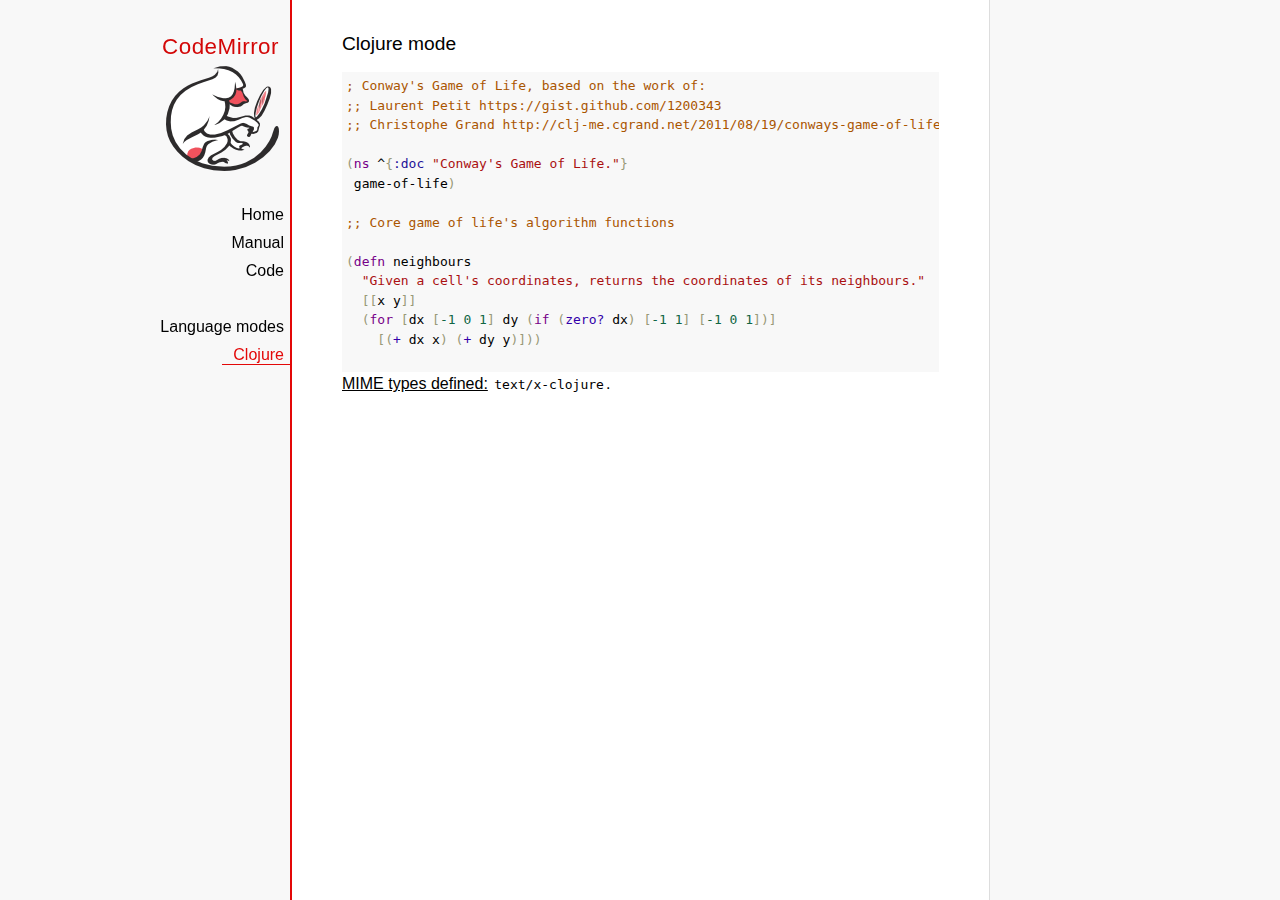
<file: lib/codemirror/mode/clojure/index.html>
<!doctype html>

<title>CodeMirror: Clojure mode</title>
<meta charset="utf-8"/>
<link rel=stylesheet href="../../doc/docs.css">

<link rel="stylesheet" href="../../lib/codemirror.css">
<script src="../../lib/codemirror.js"></script>
<script src="clojure.js"></script>
<style>.CodeMirror {background: #f8f8f8;}</style>
<div id=nav>
  <a href="http://codemirror.net"><h1>CodeMirror</h1><img id=logo src="../../doc/logo.png"></a>

  <ul>
    <li><a href="../../index.html">Home</a>
    <li><a href="../../doc/manual.html">Manual</a>
    <li><a href="https://github.com/codemirror/codemirror">Code</a>
  </ul>
  <ul>
    <li><a href="../index.html">Language modes</a>
    <li><a class=active href="#">Clojure</a>
  </ul>
</div>

<article>
<h2>Clojure mode</h2>
<form><textarea id="code" name="code">
; Conway's Game of Life, based on the work of:
;; Laurent Petit https://gist.github.com/1200343
;; Christophe Grand http://clj-me.cgrand.net/2011/08/19/conways-game-of-life

(ns ^{:doc "Conway's Game of Life."}
 game-of-life)

;; Core game of life's algorithm functions

(defn neighbours
  "Given a cell's coordinates, returns the coordinates of its neighbours."
  [[x y]]
  (for [dx [-1 0 1] dy (if (zero? dx) [-1 1] [-1 0 1])]
    [(+ dx x) (+ dy y)]))

(defn step
  "Given a set of living cells, computes the new set of living cells."
  [cells]
  (set (for [[cell n] (frequencies (mapcat neighbours cells))
             :when (or (= n 3) (and (= n 2) (cells cell)))]
         cell)))

;; Utility methods for displaying game on a text terminal

(defn print-board
  "Prints a board on *out*, representing a step in the game."
  [board w h]
  (doseq [x (range (inc w)) y (range (inc h))]
    (if (= y 0) (print "\n"))
    (print (if (board [x y]) "[X]" " . "))))

(defn display-grids
  "Prints a squence of boards on *out*, representing several steps."
  [grids w h]
  (doseq [board grids]
    (print-board board w h)
    (print "\n")))

;; Launches an example board

(def
  ^{:doc "board represents the initial set of living cells"}
   board #{[2 1] [2 2] [2 3]})

(display-grids (take 3 (iterate step board)) 5 5)

;; Let's play with characters
(println \1 \a \# \\
         \" \( \newline
         \} \" \space
         \tab \return \backspace
         \u1000 \uAaAa \u9F9F)

</textarea></form>
    <script>
      var editor = CodeMirror.fromTextArea(document.getElementById("code"), {});
    </script>

    <p><strong>MIME types defined:</strong> <code>text/x-clojure</code>.</p>

  </article>
</file>
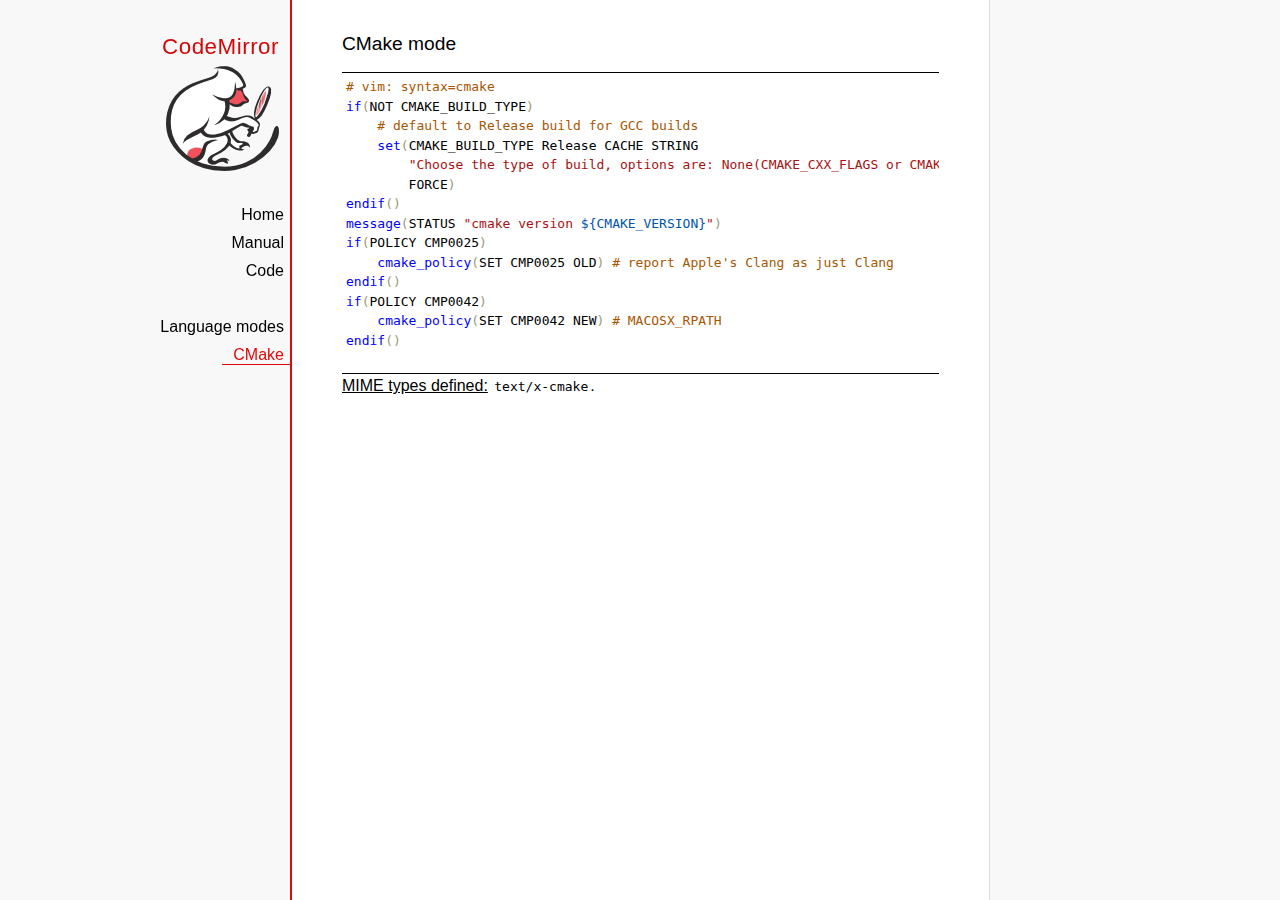
<file: lib/codemirror/mode/cmake/index.html>
<!doctype html>

<title>CodeMirror: CMake mode</title>
<meta charset="utf-8"/>
<link rel=stylesheet href="../../doc/docs.css">

<link rel="stylesheet" href="../../lib/codemirror.css">
<script src="../../lib/codemirror.js"></script>
<script src="../../addon/edit/matchbrackets.js"></script>
<script src="cmake.js"></script>
<style>
      .CodeMirror {border-top: 1px solid black; border-bottom: 1px solid black;}
      .cm-s-default span.cm-arrow { color: red; }
    </style>
<div id=nav>
  <a href="http://codemirror.net"><h1>CodeMirror</h1><img id=logo src="../../doc/logo.png"></a>

  <ul>
    <li><a href="../../index.html">Home</a>
    <li><a href="../../doc/manual.html">Manual</a>
    <li><a href="https://github.com/codemirror/codemirror">Code</a>
  </ul>
  <ul>
    <li><a href="../index.html">Language modes</a>
    <li><a class=active href="#">CMake</a>
  </ul>
</div>

<article>
<h2>CMake mode</h2>
<form><textarea id="code" name="code">
# vim: syntax=cmake
if(NOT CMAKE_BUILD_TYPE)
    # default to Release build for GCC builds
    set(CMAKE_BUILD_TYPE Release CACHE STRING
        "Choose the type of build, options are: None(CMAKE_CXX_FLAGS or CMAKE_C_FLAGS used) Debug Release RelWithDebInfo MinSizeRel."
        FORCE)
endif()
message(STATUS "cmake version ${CMAKE_VERSION}")
if(POLICY CMP0025)
    cmake_policy(SET CMP0025 OLD) # report Apple's Clang as just Clang
endif()
if(POLICY CMP0042)
    cmake_policy(SET CMP0042 NEW) # MACOSX_RPATH
endif()

project (x265)
cmake_minimum_required (VERSION 2.8.8) # OBJECT libraries require 2.8.8
include(CheckIncludeFiles)
include(CheckFunctionExists)
include(CheckSymbolExists)
include(CheckCXXCompilerFlag)

# X265_BUILD must be incremented each time the public API is changed
set(X265_BUILD 48)
configure_file("${PROJECT_SOURCE_DIR}/x265.def.in"
               "${PROJECT_BINARY_DIR}/x265.def")
configure_file("${PROJECT_SOURCE_DIR}/x265_config.h.in"
               "${PROJECT_BINARY_DIR}/x265_config.h")

SET(CMAKE_MODULE_PATH "${PROJECT_SOURCE_DIR}/cmake" "${CMAKE_MODULE_PATH}")

# System architecture detection
string(TOLOWER "${CMAKE_SYSTEM_PROCESSOR}" SYSPROC)
set(X86_ALIASES x86 i386 i686 x86_64 amd64)
list(FIND X86_ALIASES "${SYSPROC}" X86MATCH)
if("${SYSPROC}" STREQUAL "" OR X86MATCH GREATER "-1")
    message(STATUS "Detected x86 target processor")
    set(X86 1)
    add_definitions(-DX265_ARCH_X86=1)
    if("${CMAKE_SIZEOF_VOID_P}" MATCHES 8)
        set(X64 1)
        add_definitions(-DX86_64=1)
    endif()
elseif(${SYSPROC} STREQUAL "armv6l")
    message(STATUS "Detected ARM target processor")
    set(ARM 1)
    add_definitions(-DX265_ARCH_ARM=1 -DHAVE_ARMV6=1)
else()
    message(STATUS "CMAKE_SYSTEM_PROCESSOR value `${CMAKE_SYSTEM_PROCESSOR}` is unknown")
    message(STATUS "Please add this value near ${CMAKE_CURRENT_LIST_FILE}:${CMAKE_CURRENT_LIST_LINE}")
endif()

if(UNIX)
    list(APPEND PLATFORM_LIBS pthread)
    find_library(LIBRT rt)
    if(LIBRT)
        list(APPEND PLATFORM_LIBS rt)
    endif()
    find_package(Numa)
    if(NUMA_FOUND)
        list(APPEND CMAKE_REQUIRED_LIBRARIES ${NUMA_LIBRARY})
        check_symbol_exists(numa_node_of_cpu numa.h NUMA_V2)
        if(NUMA_V2)
            add_definitions(-DHAVE_LIBNUMA)
            message(STATUS "libnuma found, building with support for NUMA nodes")
            list(APPEND PLATFORM_LIBS ${NUMA_LIBRARY})
            link_directories(${NUMA_LIBRARY_DIR})
            include_directories(${NUMA_INCLUDE_DIR})
        endif()
    endif()
    mark_as_advanced(LIBRT NUMA_FOUND)
endif(UNIX)

if(X64 AND NOT WIN32)
    option(ENABLE_PIC "Enable Position Independent Code" ON)
else()
    option(ENABLE_PIC "Enable Position Independent Code" OFF)
endif(X64 AND NOT WIN32)

# Compiler detection
if(CMAKE_GENERATOR STREQUAL "Xcode")
  set(XCODE 1)
endif()
if (APPLE)
  add_definitions(-DMACOS)
endif()
</textarea></form>
    <script>
      var editor = CodeMirror.fromTextArea(document.getElementById("code"), {
        mode: "text/x-cmake",
        matchBrackets: true,
        indentUnit: 4
      });
    </script>

    <p><strong>MIME types defined:</strong> <code>text/x-cmake</code>.</p>

  </article>
</file>
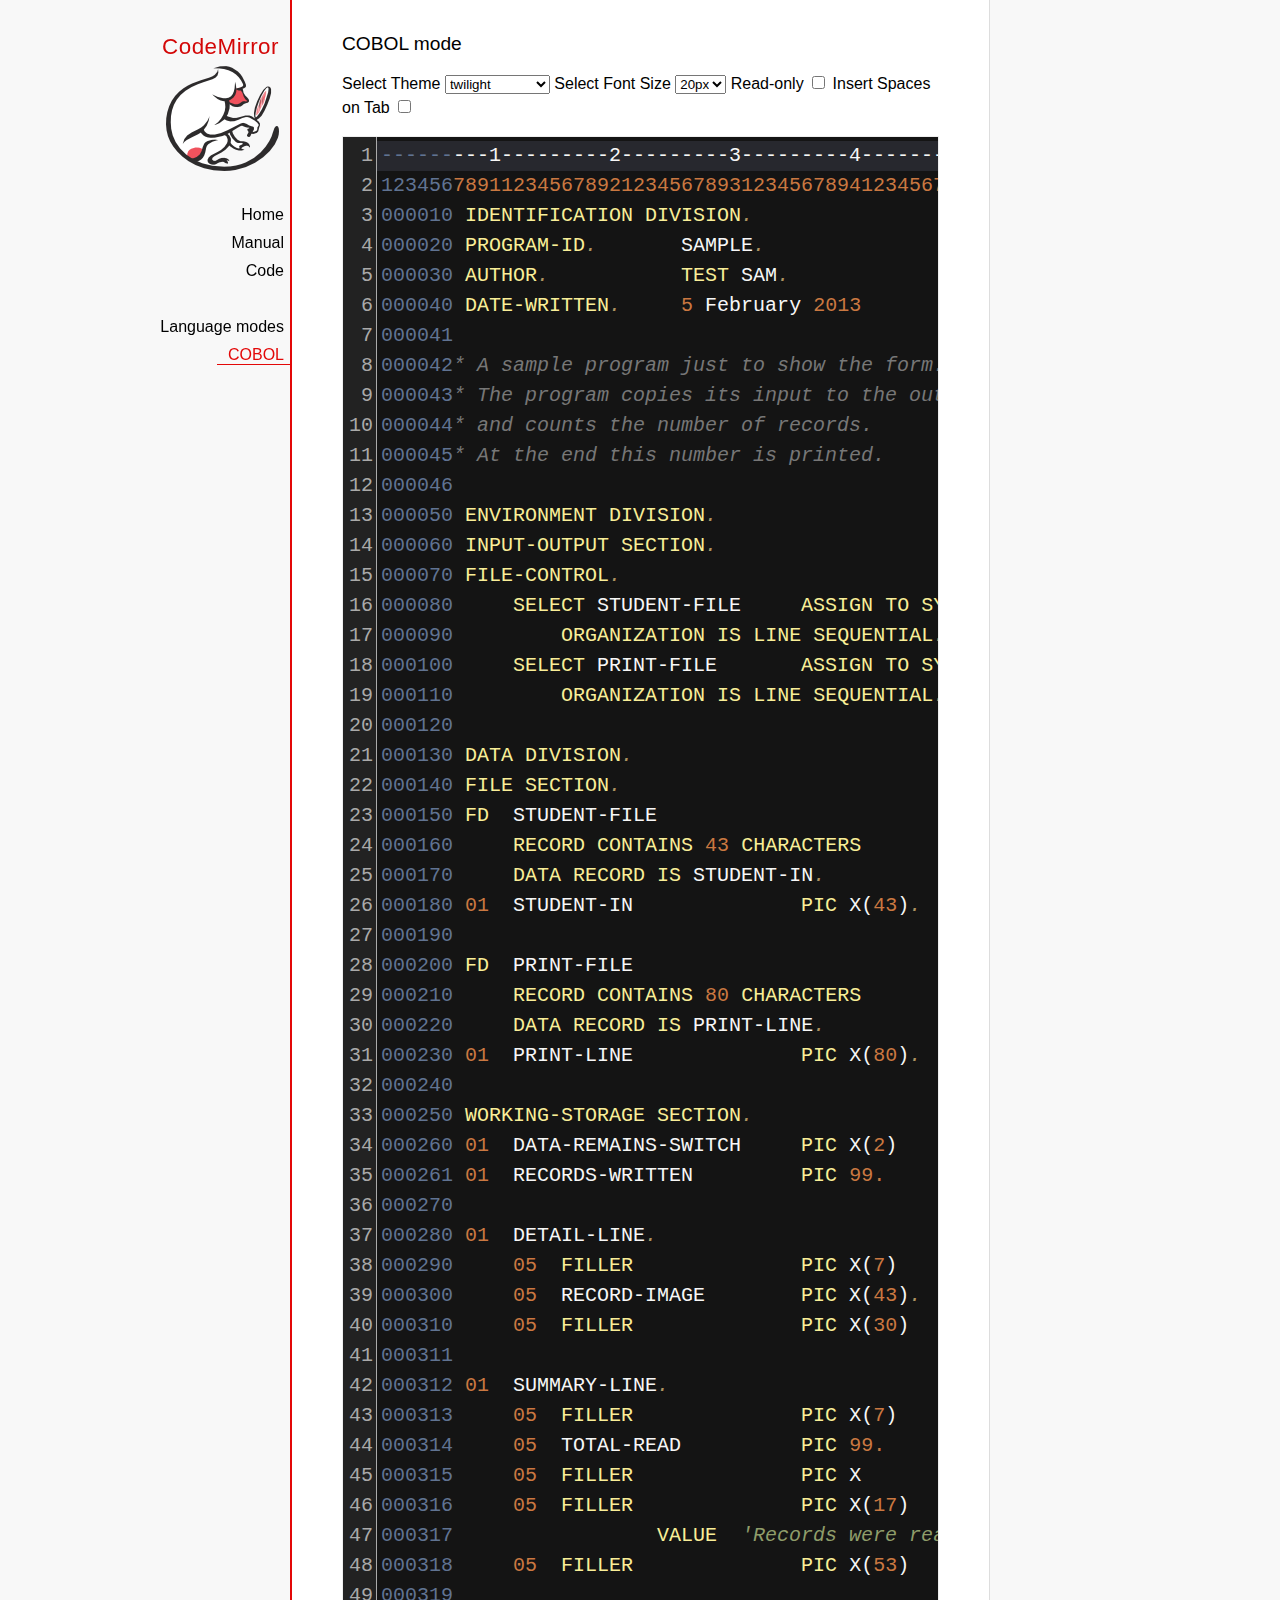
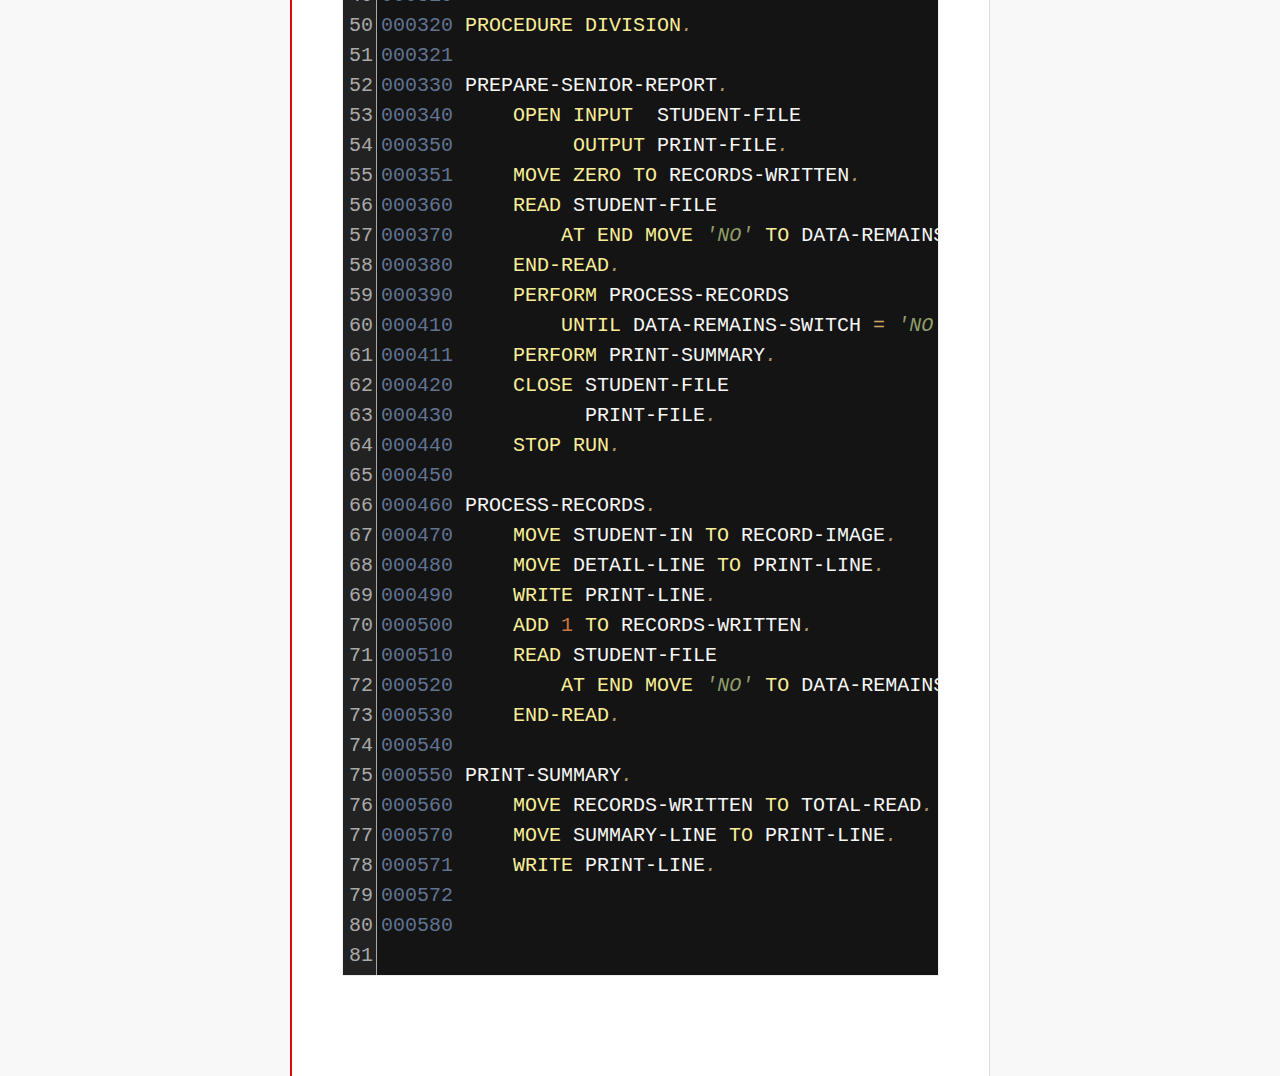
<file: lib/codemirror/mode/cobol/index.html>
<!doctype html>

<title>CodeMirror: COBOL mode</title>
<meta charset="utf-8"/>
<link rel=stylesheet href="../../doc/docs.css">

<link rel="stylesheet" href="../../lib/codemirror.css">
<link rel="stylesheet" href="../../theme/neat.css">
<link rel="stylesheet" href="../../theme/elegant.css">
<link rel="stylesheet" href="../../theme/erlang-dark.css">
<link rel="stylesheet" href="../../theme/night.css">
<link rel="stylesheet" href="../../theme/monokai.css">
<link rel="stylesheet" href="../../theme/cobalt.css">
<link rel="stylesheet" href="../../theme/eclipse.css">
<link rel="stylesheet" href="../../theme/rubyblue.css">
<link rel="stylesheet" href="../../theme/lesser-dark.css">
<link rel="stylesheet" href="../../theme/xq-dark.css">
<link rel="stylesheet" href="../../theme/xq-light.css">
<link rel="stylesheet" href="../../theme/ambiance.css">
<link rel="stylesheet" href="../../theme/blackboard.css">
<link rel="stylesheet" href="../../theme/vibrant-ink.css">
<link rel="stylesheet" href="../../theme/solarized.css">
<link rel="stylesheet" href="../../theme/twilight.css">
<link rel="stylesheet" href="../../theme/midnight.css">
<link rel="stylesheet" href="../../addon/dialog/dialog.css">
<script src="../../lib/codemirror.js"></script>
<script src="../../addon/edit/matchbrackets.js"></script>
<script src="cobol.js"></script>
<script src="../../addon/selection/active-line.js"></script>
<script src="../../addon/search/search.js"></script>
<script src="../../addon/dialog/dialog.js"></script>
<script src="../../addon/search/searchcursor.js"></script>
<style>
        .CodeMirror {
          border: 1px solid #eee;
          font-size : 20px;
          height : auto !important;
        }
        .CodeMirror-activeline-background {background: #555555 !important;}
    </style>
<div id=nav>
  <a href="http://codemirror.net"><h1>CodeMirror</h1><img id=logo src="../../doc/logo.png"></a>

  <ul>
    <li><a href="../../index.html">Home</a>
    <li><a href="../../doc/manual.html">Manual</a>
    <li><a href="https://github.com/codemirror/codemirror">Code</a>
  </ul>
  <ul>
    <li><a href="../index.html">Language modes</a>
    <li><a class=active href="#">COBOL</a>
  </ul>
</div>

<article>
<h2>COBOL mode</h2>

    <p> Select Theme <select onchange="selectTheme()" id="selectTheme">
        <option>default</option>
        <option>ambiance</option>
        <option>blackboard</option>
        <option>cobalt</option>
        <option>eclipse</option>
        <option>elegant</option>
        <option>erlang-dark</option>
        <option>lesser-dark</option>
        <option>midnight</option>
        <option>monokai</option>
        <option>neat</option>
        <option>night</option>
        <option>rubyblue</option>
        <option>solarized dark</option>
        <option>solarized light</option>
        <option selected>twilight</option>
        <option>vibrant-ink</option>
        <option>xq-dark</option>
        <option>xq-light</option>
    </select>    Select Font Size <select onchange="selectFontsize()" id="selectFontSize">
          <option value="13px">13px</option>
          <option value="14px">14px</option>
          <option value="16px">16px</option>
          <option value="18px">18px</option>
          <option value="20px" selected="selected">20px</option>
          <option value="24px">24px</option>
          <option value="26px">26px</option>
          <option value="28px">28px</option>
          <option value="30px">30px</option>
          <option value="32px">32px</option>
          <option value="34px">34px</option>
          <option value="36px">36px</option>
        </select>
<label for="checkBoxReadOnly">Read-only</label>
<input type="checkbox" id="checkBoxReadOnly" onchange="selectReadOnly()">
<label for="id_tabToIndentSpace">Insert Spaces on Tab</label>
<input type="checkbox" id="id_tabToIndentSpace" onchange="tabToIndentSpace()">
</p>
<textarea id="code" name="code">
---------1---------2---------3---------4---------5---------6---------7---------8
12345678911234567892123456789312345678941234567895123456789612345678971234567898
000010 IDENTIFICATION DIVISION.                                        MODTGHERE
000020 PROGRAM-ID.       SAMPLE.
000030 AUTHOR.           TEST SAM. 
000040 DATE-WRITTEN.     5 February 2013
000041
000042* A sample program just to show the form.
000043* The program copies its input to the output,
000044* and counts the number of records.
000045* At the end this number is printed.
000046
000050 ENVIRONMENT DIVISION.
000060 INPUT-OUTPUT SECTION.
000070 FILE-CONTROL.
000080     SELECT STUDENT-FILE     ASSIGN TO SYSIN
000090         ORGANIZATION IS LINE SEQUENTIAL.
000100     SELECT PRINT-FILE       ASSIGN TO SYSOUT
000110         ORGANIZATION IS LINE SEQUENTIAL.
000120
000130 DATA DIVISION.
000140 FILE SECTION.
000150 FD  STUDENT-FILE
000160     RECORD CONTAINS 43 CHARACTERS
000170     DATA RECORD IS STUDENT-IN.
000180 01  STUDENT-IN              PIC X(43).
000190
000200 FD  PRINT-FILE
000210     RECORD CONTAINS 80 CHARACTERS
000220     DATA RECORD IS PRINT-LINE.
000230 01  PRINT-LINE              PIC X(80).
000240
000250 WORKING-STORAGE SECTION.
000260 01  DATA-REMAINS-SWITCH     PIC X(2)      VALUE SPACES.
000261 01  RECORDS-WRITTEN         PIC 99.
000270
000280 01  DETAIL-LINE.
000290     05  FILLER              PIC X(7)      VALUE SPACES.
000300     05  RECORD-IMAGE        PIC X(43).
000310     05  FILLER              PIC X(30)     VALUE SPACES.
000311 
000312 01  SUMMARY-LINE.
000313     05  FILLER              PIC X(7)      VALUE SPACES.
000314     05  TOTAL-READ          PIC 99.
000315     05  FILLER              PIC X         VALUE SPACE.
000316     05  FILLER              PIC X(17)     
000317                 VALUE  'Records were read'.
000318     05  FILLER              PIC X(53)     VALUE SPACES.
000319
000320 PROCEDURE DIVISION.
000321
000330 PREPARE-SENIOR-REPORT.
000340     OPEN INPUT  STUDENT-FILE
000350          OUTPUT PRINT-FILE.
000351     MOVE ZERO TO RECORDS-WRITTEN.
000360     READ STUDENT-FILE
000370         AT END MOVE 'NO' TO DATA-REMAINS-SWITCH
000380     END-READ.
000390     PERFORM PROCESS-RECORDS
000410         UNTIL DATA-REMAINS-SWITCH = 'NO'.
000411     PERFORM PRINT-SUMMARY.
000420     CLOSE STUDENT-FILE
000430           PRINT-FILE.
000440     STOP RUN.
000450
000460 PROCESS-RECORDS.
000470     MOVE STUDENT-IN TO RECORD-IMAGE.
000480     MOVE DETAIL-LINE TO PRINT-LINE.
000490     WRITE PRINT-LINE.
000500     ADD 1 TO RECORDS-WRITTEN.
000510     READ STUDENT-FILE
000520         AT END MOVE 'NO' TO DATA-REMAINS-SWITCH
000530     END-READ. 
000540
000550 PRINT-SUMMARY.
000560     MOVE RECORDS-WRITTEN TO TOTAL-READ.
000570     MOVE SUMMARY-LINE TO PRINT-LINE.
000571     WRITE PRINT-LINE. 
000572
000580
</textarea>
    <script>
      var editor = CodeMirror.fromTextArea(document.getElementById("code"), {
        lineNumbers: true,
        matchBrackets: true,
        mode: "text/x-cobol",
        theme : "twilight",
        styleActiveLine: true,
        showCursorWhenSelecting : true,  
      });
      function selectTheme() {
        var themeInput = document.getElementById("selectTheme");
        var theme = themeInput.options[themeInput.selectedIndex].innerHTML;
        editor.setOption("theme", theme);
      }
      function selectFontsize() {
        var fontSizeInput = document.getElementById("selectFontSize");
        var fontSize = fontSizeInput.options[fontSizeInput.selectedIndex].innerHTML;
        editor.getWrapperElement().style.fontSize = fontSize;
        editor.refresh();
      }
      function selectReadOnly() {
        editor.setOption("readOnly", document.getElementById("checkBoxReadOnly").checked);
      }
      function tabToIndentSpace() {
        if (document.getElementById("id_tabToIndentSpace").checked) {
            editor.setOption("extraKeys", {Tab: function(cm) { cm.replaceSelection("    ", "end"); }});
        } else {
            editor.setOption("extraKeys", {Tab: function(cm) { cm.replaceSelection("    ", "end"); }});
        }
      }
    </script>
  </article>
</file>
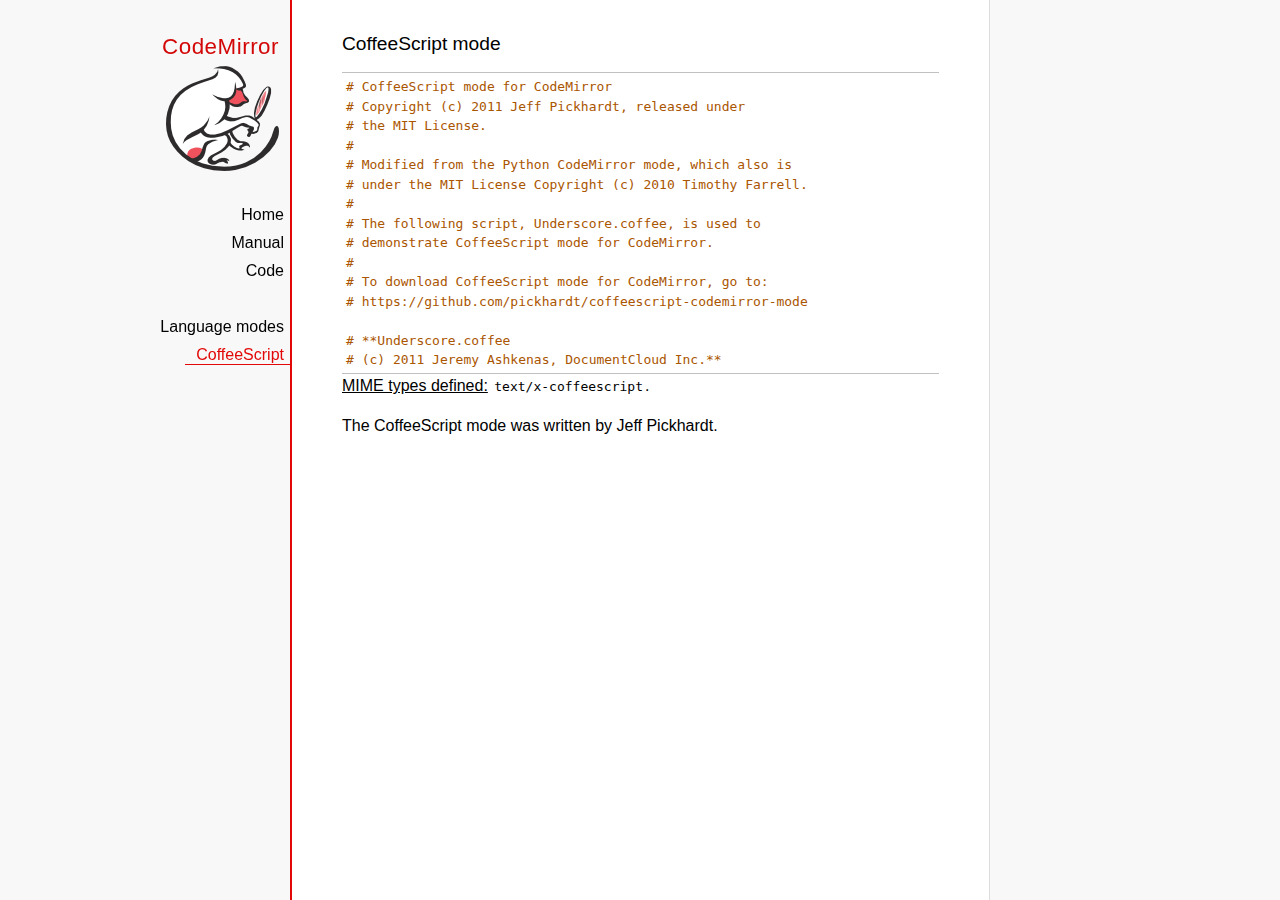
<file: lib/codemirror/mode/coffeescript/index.html>
<!doctype html>

<title>CodeMirror: CoffeeScript mode</title>
<meta charset="utf-8"/>
<link rel=stylesheet href="../../doc/docs.css">

<link rel="stylesheet" href="../../lib/codemirror.css">
<script src="../../lib/codemirror.js"></script>
<script src="coffeescript.js"></script>
<style>.CodeMirror {border-top: 1px solid silver; border-bottom: 1px solid silver;}</style>
<div id=nav>
  <a href="http://codemirror.net"><h1>CodeMirror</h1><img id=logo src="../../doc/logo.png"></a>

  <ul>
    <li><a href="../../index.html">Home</a>
    <li><a href="../../doc/manual.html">Manual</a>
    <li><a href="https://github.com/codemirror/codemirror">Code</a>
  </ul>
  <ul>
    <li><a href="../index.html">Language modes</a>
    <li><a class=active href="#">CoffeeScript</a>
  </ul>
</div>

<article>
<h2>CoffeeScript mode</h2>
<form><textarea id="code" name="code">
# CoffeeScript mode for CodeMirror
# Copyright (c) 2011 Jeff Pickhardt, released under
# the MIT License.
#
# Modified from the Python CodeMirror mode, which also is 
# under the MIT License Copyright (c) 2010 Timothy Farrell.
#
# The following script, Underscore.coffee, is used to 
# demonstrate CoffeeScript mode for CodeMirror.
#
# To download CoffeeScript mode for CodeMirror, go to:
# https://github.com/pickhardt/coffeescript-codemirror-mode

# **Underscore.coffee
# (c) 2011 Jeremy Ashkenas, DocumentCloud Inc.**
# Underscore is freely distributable under the terms of the
# [MIT license](http://en.wikipedia.org/wiki/MIT_License).
# Portions of Underscore are inspired by or borrowed from
# [Prototype.js](http://prototypejs.org/api), Oliver Steele's
# [Functional](http://osteele.com), and John Resig's
# [Micro-Templating](http://ejohn.org).
# For all details and documentation:
# http://documentcloud.github.com/underscore/


# Baseline setup
# --------------

# Establish the root object, `window` in the browser, or `global` on the server.
root = this


# Save the previous value of the `_` variable.
previousUnderscore = root._

### Multiline
    comment
###

# Establish the object that gets thrown to break out of a loop iteration.
# `StopIteration` is SOP on Mozilla.
breaker = if typeof(StopIteration) is 'undefined' then '__break__' else StopIteration


#### Docco style single line comment (title)


# Helper function to escape **RegExp** contents, because JS doesn't have one.
escapeRegExp = (string) -> string.replace(/([.*+?^${}()|[\]\/\\])/g, '\\$1')


# Save bytes in the minified (but not gzipped) version:
ArrayProto = Array.prototype
ObjProto = Object.prototype


# Create quick reference variables for speed access to core prototypes.
slice = ArrayProto.slice
unshift = ArrayProto.unshift
toString = ObjProto.toString
hasOwnProperty = ObjProto.hasOwnProperty
propertyIsEnumerable = ObjProto.propertyIsEnumerable


# All **ECMA5** native implementations we hope to use are declared here.
nativeForEach = ArrayProto.forEach
nativeMap = ArrayProto.map
nativeReduce = ArrayProto.reduce
nativeReduceRight = ArrayProto.reduceRight
nativeFilter = ArrayProto.filter
nativeEvery = ArrayProto.every
nativeSome = ArrayProto.some
nativeIndexOf = ArrayProto.indexOf
nativeLastIndexOf = ArrayProto.lastIndexOf
nativeIsArray = Array.isArray
nativeKeys = Object.keys


# Create a safe reference to the Underscore object for use below.
_ = (obj) -> new wrapper(obj)


# Export the Underscore object for **CommonJS**.
if typeof(exports) != 'undefined' then exports._ = _


# Export Underscore to global scope.
root._ = _


# Current version.
_.VERSION = '1.1.0'


# Collection Functions
# --------------------

# The cornerstone, an **each** implementation.
# Handles objects implementing **forEach**, arrays, and raw objects.
_.each = (obj, iterator, context) ->
  try
    if nativeForEach and obj.forEach is nativeForEach
      obj.forEach iterator, context
    else if _.isNumber obj.length
      iterator.call context, obj[i], i, obj for i in [0...obj.length]
    else
      iterator.call context, val, key, obj for own key, val of obj
  catch e
    throw e if e isnt breaker
  obj


# Return the results of applying the iterator to each element. Use JavaScript
# 1.6's version of **map**, if possible.
_.map = (obj, iterator, context) ->
  return obj.map(iterator, context) if nativeMap and obj.map is nativeMap
  results = []
  _.each obj, (value, index, list) ->
    results.push iterator.call context, value, index, list
  results


# **Reduce** builds up a single result from a list of values. Also known as
# **inject**, or **foldl**. Uses JavaScript 1.8's version of **reduce**, if possible.
_.reduce = (obj, iterator, memo, context) ->
  if nativeReduce and obj.reduce is nativeReduce
    iterator = _.bind iterator, context if context
    return obj.reduce iterator, memo
  _.each obj, (value, index, list) ->
    memo = iterator.call context, memo, value, index, list
  memo


# The right-associative version of **reduce**, also known as **foldr**. Uses
# JavaScript 1.8's version of **reduceRight**, if available.
_.reduceRight = (obj, iterator, memo, context) ->
  if nativeReduceRight and obj.reduceRight is nativeReduceRight
    iterator = _.bind iterator, context if context
    return obj.reduceRight iterator, memo
  reversed = _.clone(_.toArray(obj)).reverse()
  _.reduce reversed, iterator, memo, context


# Return the first value which passes a truth test.
_.detect = (obj, iterator, context) ->
  result = null
  _.each obj, (value, index, list) ->
    if iterator.call context, value, index, list
      result = value
      _.breakLoop()
  result


# Return all the elements that pass a truth test. Use JavaScript 1.6's
# **filter**, if it exists.
_.filter = (obj, iterator, context) ->
  return obj.filter iterator, context if nativeFilter and obj.filter is nativeFilter
  results = []
  _.each obj, (value, index, list) ->
    results.push value if iterator.call context, value, index, list
  results


# Return all the elements for which a truth test fails.
_.reject = (obj, iterator, context) ->
  results = []
  _.each obj, (value, index, list) ->
    results.push value if not iterator.call context, value, index, list
  results


# Determine whether all of the elements match a truth test. Delegate to
# JavaScript 1.6's **every**, if it is present.
_.every = (obj, iterator, context) ->
  iterator ||= _.identity
  return obj.every iterator, context if nativeEvery and obj.every is nativeEvery
  result = true
  _.each obj, (value, index, list) ->
    _.breakLoop() unless (result = result and iterator.call(context, value, index, list))
  result


# Determine if at least one element in the object matches a truth test. Use
# JavaScript 1.6's **some**, if it exists.
_.some = (obj, iterator, context) ->
  iterator ||= _.identity
  return obj.some iterator, context if nativeSome and obj.some is nativeSome
  result = false
  _.each obj, (value, index, list) ->
    _.breakLoop() if (result = iterator.call(context, value, index, list))
  result


# Determine if a given value is included in the array or object,
# based on `===`.
_.include = (obj, target) ->
  return _.indexOf(obj, target) isnt -1 if nativeIndexOf and obj.indexOf is nativeIndexOf
  return true for own key, val of obj when val is target
  false


# Invoke a method with arguments on every item in a collection.
_.invoke = (obj, method) ->
  args = _.rest arguments, 2
  (if method then val[method] else val).apply(val, args) for val in obj


# Convenience version of a common use case of **map**: fetching a property.
_.pluck = (obj, key) ->
  _.map(obj, (val) -> val[key])


# Return the maximum item or (item-based computation).
_.max = (obj, iterator, context) ->
  return Math.max.apply(Math, obj) if not iterator and _.isArray(obj)
  result = computed: -Infinity
  _.each obj, (value, index, list) ->
    computed = if iterator then iterator.call(context, value, index, list) else value
    computed >= result.computed and (result = {value: value, computed: computed})
  result.value


# Return the minimum element (or element-based computation).
_.min = (obj, iterator, context) ->
  return Math.min.apply(Math, obj) if not iterator and _.isArray(obj)
  result = computed: Infinity
  _.each obj, (value, index, list) ->
    computed = if iterator then iterator.call(context, value, index, list) else value
    computed < result.computed and (result = {value: value, computed: computed})
  result.value


# Sort the object's values by a criterion produced by an iterator.
_.sortBy = (obj, iterator, context) ->
  _.pluck(((_.map obj, (value, index, list) ->
    {value: value, criteria: iterator.call(context, value, index, list)}
  ).sort((left, right) ->
    a = left.criteria; b = right.criteria
    if a < b then -1 else if a > b then 1 else 0
  )), 'value')


# Use a comparator function to figure out at what index an object should
# be inserted so as to maintain order. Uses binary search.
_.sortedIndex = (array, obj, iterator) ->
  iterator ||= _.identity
  low = 0
  high = array.length
  while low < high
    mid = (low + high) >> 1
    if iterator(array[mid]) < iterator(obj) then low = mid + 1 else high = mid
  low


# Convert anything iterable into a real, live array.
_.toArray = (iterable) ->
  return [] if (!iterable)
  return iterable.toArray() if (iterable.toArray)
  return iterable if (_.isArray(iterable))
  return slice.call(iterable) if (_.isArguments(iterable))
  _.values(iterable)


# Return the number of elements in an object.
_.size = (obj) -> _.toArray(obj).length


# Array Functions
# ---------------

# Get the first element of an array. Passing `n` will return the first N
# values in the array. Aliased as **head**. The `guard` check allows it to work
# with **map**.
_.first = (array, n, guard) ->
  if n and not guard then slice.call(array, 0, n) else array[0]


# Returns everything but the first entry of the array. Aliased as **tail**.
# Especially useful on the arguments object. Passing an `index` will return
# the rest of the values in the array from that index onward. The `guard`
# check allows it to work with **map**.
_.rest = (array, index, guard) ->
  slice.call(array, if _.isUndefined(index) or guard then 1 else index)


# Get the last element of an array.
_.last = (array) -> array[array.length - 1]


# Trim out all falsy values from an array.
_.compact = (array) -> item for item in array when item


# Return a completely flattened version of an array.
_.flatten = (array) ->
  _.reduce array, (memo, value) ->
    return memo.concat(_.flatten(value)) if _.isArray value
    memo.push value
    memo
  , []


# Return a version of the array that does not contain the specified value(s).
_.without = (array) ->
  values = _.rest arguments
  val for val in _.toArray(array) when not _.include values, val


# Produce a duplicate-free version of the array. If the array has already
# been sorted, you have the option of using a faster algorithm.
_.uniq = (array, isSorted) ->
  memo = []
  for el, i in _.toArray array
    memo.push el if i is 0 || (if isSorted is true then _.last(memo) isnt el else not _.include(memo, el))
  memo


# Produce an array that contains every item shared between all the
# passed-in arrays.
_.intersect = (array) ->
  rest = _.rest arguments
  _.select _.uniq(array), (item) ->
    _.all rest, (other) ->
      _.indexOf(other, item) >= 0


# Zip together multiple lists into a single array -- elements that share
# an index go together.
_.zip = ->
  length = _.max _.pluck arguments, 'length'
  results = new Array length
  for i in [0...length]
    results[i] = _.pluck arguments, String i
  results


# If the browser doesn't supply us with **indexOf** (I'm looking at you, MSIE),
# we need this function. Return the position of the first occurrence of an
# item in an array, or -1 if the item is not included in the array.
_.indexOf = (array, item) ->
  return array.indexOf item if nativeIndexOf and array.indexOf is nativeIndexOf
  i = 0; l = array.length
  while l - i
    if array[i] is item then return i else i++
  -1


# Provide JavaScript 1.6's **lastIndexOf**, delegating to the native function,
# if possible.
_.lastIndexOf = (array, item) ->
  return array.lastIndexOf(item) if nativeLastIndexOf and array.lastIndexOf is nativeLastIndexOf
  i = array.length
  while i
    if array[i] is item then return i else i--
  -1


# Generate an integer Array containing an arithmetic progression. A port of
# [the native Python **range** function](http://docs.python.org/library/functions.html#range).
_.range = (start, stop, step) ->
  a = arguments
  solo = a.length <= 1
  i = start = if solo then 0 else a[0]
  stop = if solo then a[0] else a[1]
  step = a[2] or 1
  len = Math.ceil((stop - start) / step)
  return [] if len <= 0
  range = new Array len
  idx = 0
  loop
    return range if (if step > 0 then i - stop else stop - i) >= 0
    range[idx] = i
    idx++
    i+= step


# Function Functions
# ------------------

# Create a function bound to a given object (assigning `this`, and arguments,
# optionally). Binding with arguments is also known as **curry**.
_.bind = (func, obj) ->
  args = _.rest arguments, 2
  -> func.apply obj or root, args.concat arguments


# Bind all of an object's methods to that object. Useful for ensuring that
# all callbacks defined on an object belong to it.
_.bindAll = (obj) ->
  funcs = if arguments.length > 1 then _.rest(arguments) else _.functions(obj)
  _.each funcs, (f) -> obj[f] = _.bind obj[f], obj
  obj


# Delays a function for the given number of milliseconds, and then calls
# it with the arguments supplied.
_.delay = (func, wait) ->
  args = _.rest arguments, 2
  setTimeout((-> func.apply(func, args)), wait)


# Memoize an expensive function by storing its results.
_.memoize = (func, hasher) ->
  memo = {}
  hasher or= _.identity
  ->
    key = hasher.apply this, arguments
    return memo[key] if key of memo
    memo[key] = func.apply this, arguments


# Defers a function, scheduling it to run after the current call stack has
# cleared.
_.defer = (func) ->
  _.delay.apply _, [func, 1].concat _.rest arguments


# Returns the first function passed as an argument to the second,
# allowing you to adjust arguments, run code before and after, and
# conditionally execute the original function.
_.wrap = (func, wrapper) ->
  -> wrapper.apply wrapper, [func].concat arguments


# Returns a function that is the composition of a list of functions, each
# consuming the return value of the function that follows.
_.compose = ->
  funcs = arguments
  ->
    args = arguments
    for i in [funcs.length - 1..0] by -1
      args = [funcs[i].apply(this, args)]
    args[0]


# Object Functions
# ----------------

# Retrieve the names of an object's properties.
_.keys = nativeKeys or (obj) ->
  return _.range 0, obj.length if _.isArray(obj)
  key for key, val of obj


# Retrieve the values of an object's properties.
_.values = (obj) ->
  _.map obj, _.identity


# Return a sorted list of the function names available in Underscore.
_.functions = (obj) ->
  _.filter(_.keys(obj), (key) -> _.isFunction(obj[key])).sort()


# Extend a given object with all of the properties in a source object.
_.extend = (obj) ->
  for source in _.rest(arguments)
    obj[key] = val for key, val of source
  obj


# Create a (shallow-cloned) duplicate of an object.
_.clone = (obj) ->
  return obj.slice 0 if _.isArray obj
  _.extend {}, obj


# Invokes interceptor with the obj, and then returns obj.
# The primary purpose of this method is to "tap into" a method chain,
# in order to perform operations on intermediate results within
 the chain.
_.tap = (obj, interceptor) ->
  interceptor obj
  obj


# Perform a deep comparison to check if two objects are equal.
_.isEqual = (a, b) ->
  # Check object identity.
  return true if a is b
  # Different types?
  atype = typeof(a); btype = typeof(b)
  return false if atype isnt btype
  # Basic equality test (watch out for coercions).
  return true if `a == b`
  # One is falsy and the other truthy.
  return false if (!a and b) or (a and !b)
  # One of them implements an `isEqual()`?
  return a.isEqual(b) if a.isEqual
  # Check dates' integer values.
  return a.getTime() is b.getTime() if _.isDate(a) and _.isDate(b)
  # Both are NaN?
  return false if _.isNaN(a) and _.isNaN(b)
  # Compare regular expressions.
  if _.isRegExp(a) and _.isRegExp(b)
    return a.source is b.source and
           a.global is b.global and
           a.ignoreCase is b.ignoreCase and
           a.multiline is b.multiline
  # If a is not an object by this point, we can't handle it.
  return false if atype isnt 'object'
  # Check for different array lengths before comparing contents.
  return false if a.length and (a.length isnt b.length)
  # Nothing else worked, deep compare the contents.
  aKeys = _.keys(a); bKeys = _.keys(b)
  # Different object sizes?
  return false if aKeys.length isnt bKeys.length
  # Recursive comparison of contents.
  return false for key, val of a when !(key of b) or !_.isEqual(val, b[key])
  true


# Is a given array or object empty?
_.isEmpty = (obj) ->
  return obj.length is 0 if _.isArray(obj) or _.isString(obj)
  return false for own key of obj
  true


# Is a given value a DOM element?
_.isElement = (obj) -> obj and obj.nodeType is 1


# Is a given value an array?
_.isArray = nativeIsArray or (obj) -> !!(obj and obj.concat and obj.unshift and not obj.callee)


# Is a given variable an arguments object?
_.isArguments = (obj) -> obj and obj.callee


# Is the given value a function?
_.isFunction = (obj) -> !!(obj and obj.constructor and obj.call and obj.apply)


# Is the given value a string?
_.isString = (obj) -> !!(obj is '' or (obj and obj.charCodeAt and obj.substr))


# Is a given value a number?
_.isNumber = (obj) -> (obj is +obj) or toString.call(obj) is '[object Number]'


# Is a given value a boolean?
_.isBoolean = (obj) -> obj is true or obj is false


# Is a given value a Date?
_.isDate = (obj) -> !!(obj and obj.getTimezoneOffset and obj.setUTCFullYear)


# Is the given value a regular expression?
_.isRegExp = (obj) -> !!(obj and obj.exec and (obj.ignoreCase or obj.ignoreCase is false))


# Is the given value NaN -- this one is interesting. `NaN != NaN`, and
# `isNaN(undefined) == true`, so we make sure it's a number first.
_.isNaN = (obj) -> _.isNumber(obj) and window.isNaN(obj)


# Is a given value equal to null?
_.isNull = (obj) -> obj is null


# Is a given variable undefined?
_.isUndefined = (obj) -> typeof obj is 'undefined'


# Utility Functions
# -----------------

# Run Underscore.js in noConflict mode, returning the `_` variable to its
# previous owner. Returns a reference to the Underscore object.
_.noConflict = ->
  root._ = previousUnderscore
  this


# Keep the identity function around for default iterators.
_.identity = (value) -> value


# Run a function `n` times.
_.times = (n, iterator, context) ->
  iterator.call context, i for i in [0...n]


# Break out of the middle of an iteration.
_.breakLoop = -> throw breaker


# Add your own custom functions to the Underscore object, ensuring that
# they're correctly added to the OOP wrapper as well.
_.mixin = (obj) ->
  for name in _.functions(obj)
    addToWrapper name, _[name] = obj[name]


# Generate a unique integer id (unique within the entire client session).
# Useful for temporary DOM ids.
idCounter = 0
_.uniqueId = (prefix) ->
  (prefix or '') + idCounter++


# By default, Underscore uses **ERB**-style template delimiters, change the
# following template settings to use alternative delimiters.
_.templateSettings = {
  start: '<%'
  end: '%>'
  interpolate: /<%=(.+?)%>/g
}


# JavaScript templating a-la **ERB**, pilfered from John Resig's
# *Secrets of the JavaScript Ninja*, page 83.
# Single-quote fix from Rick Strahl.
# With alterations for arbitrary delimiters, and to preserve whitespace.
_.template = (str, data) ->
  c = _.templateSettings
  endMatch = new RegExp("'(?=[^"+c.end.substr(0, 1)+"]*"+escapeRegExp(c.end)+")","g")
  fn = new Function 'obj',
    'var p=[],print=function(){p.push.apply(p,arguments);};' +
    'with(obj||{}){p.push(\'' +
    str.replace(/\r/g, '\\r')
       .replace(/\n/g, '\\n')
       .replace(/\t/g, '\\t')
       .replace(endMatch,"���")
       .split("'").join("\\'")
       .split("���").join("'")
       .replace(c.interpolate, "',$1,'")
       .split(c.start).join("');")
       .split(c.end).join("p.push('") +
       "');}return p.join('');"
  if data then fn(data) else fn


# Aliases
# -------

_.forEach = _.each
_.foldl = _.inject = _.reduce
_.foldr = _.reduceRight
_.select = _.filter
_.all = _.every
_.any = _.some
_.contains = _.include
_.head = _.first
_.tail = _.rest
_.methods = _.functions


# Setup the OOP Wrapper
# ---------------------

# If Underscore is called as a function, it returns a wrapped object that
# can be used OO-style. This wrapper holds altered versions of all the
# underscore functions. Wrapped objects may be chained.
wrapper = (obj) ->
  this._wrapped = obj
  this


# Helper function to continue chaining intermediate results.
result = (obj, chain) ->
  if chain then _(obj).chain() else obj


# A method to easily add functions to the OOP wrapper.
addToWrapper = (name, func) ->
  wrapper.prototype[name] = ->
    args = _.toArray arguments
    unshift.call args, this._wrapped
    result func.apply(_, args), this._chain


# Add all ofthe Underscore functions to the wrapper object.
_.mixin _


# Add all mutator Array functions to the wrapper.
_.each ['pop', 'push', 'reverse', 'shift', 'sort', 'splice', 'unshift'], (name) ->
  method = Array.prototype[name]
  wrapper.prototype[name] = ->
    method.apply(this._wrapped, arguments)
    result(this._wrapped, this._chain)


# Add all accessor Array functions to the wrapper.
_.each ['concat', 'join', 'slice'], (name) ->
  method = Array.prototype[name]
  wrapper.prototype[name] = ->
    result(method.apply(this._wrapped, arguments), this._chain)


# Start chaining a wrapped Underscore object.
wrapper::chain = ->
  this._chain = true
  this


# Extracts the result from a wrapped and chained object.
wrapper::value = -> this._wrapped
</textarea></form>
    <script>
      var editor = CodeMirror.fromTextArea(document.getElementById("code"), {});
    </script>

    <p><strong>MIME types defined:</strong> <code>text/x-coffeescript</code>.</p>

    <p>The CoffeeScript mode was written by Jeff Pickhardt.</p>

  </article>
</file>
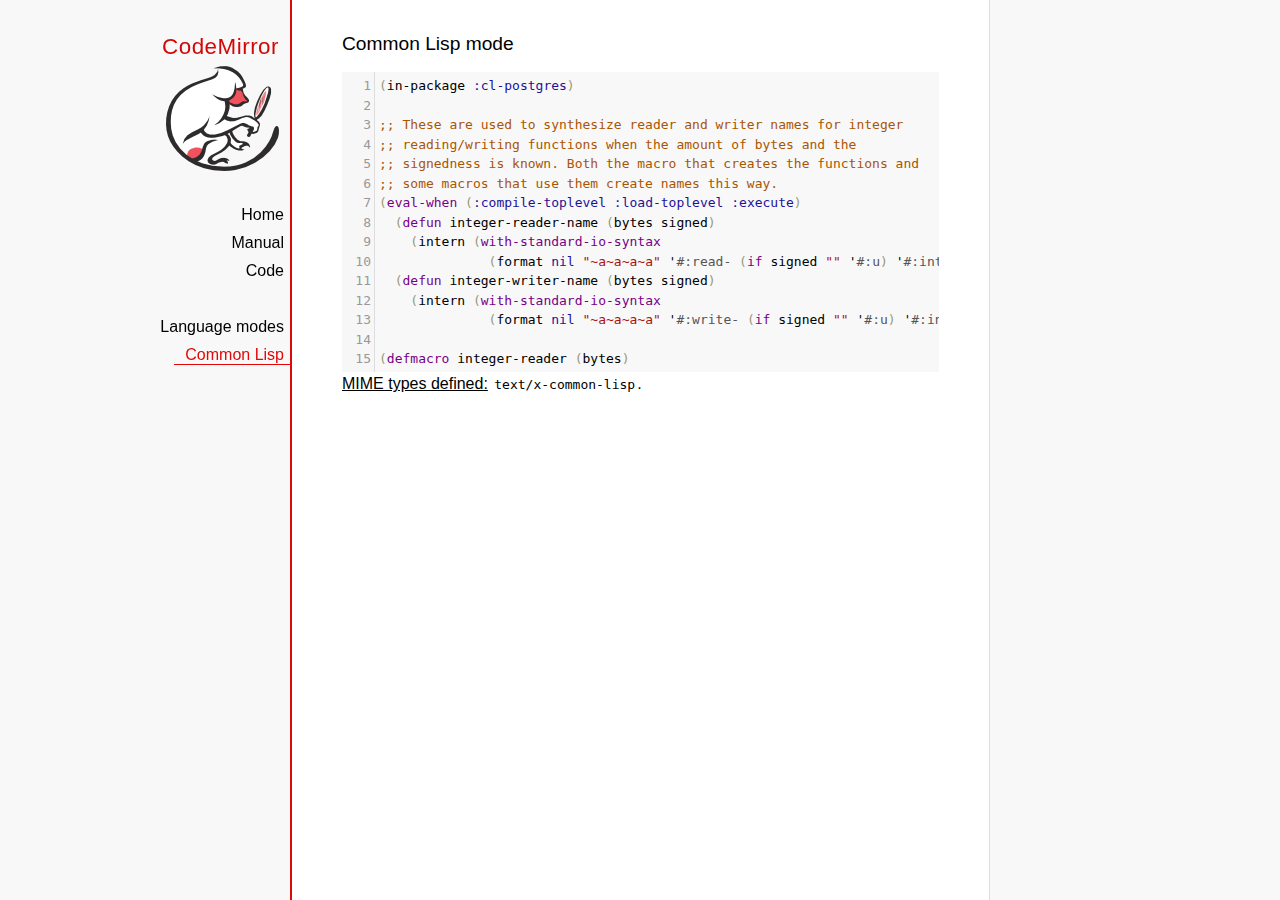
<file: lib/codemirror/mode/commonlisp/index.html>
<!doctype html>

<title>CodeMirror: Common Lisp mode</title>
<meta charset="utf-8"/>
<link rel=stylesheet href="../../doc/docs.css">

<link rel="stylesheet" href="../../lib/codemirror.css">
<script src="../../lib/codemirror.js"></script>
<script src="commonlisp.js"></script>
<style>.CodeMirror {background: #f8f8f8;}</style>
<div id=nav>
  <a href="http://codemirror.net"><h1>CodeMirror</h1><img id=logo src="../../doc/logo.png"></a>

  <ul>
    <li><a href="../../index.html">Home</a>
    <li><a href="../../doc/manual.html">Manual</a>
    <li><a href="https://github.com/codemirror/codemirror">Code</a>
  </ul>
  <ul>
    <li><a href="../index.html">Language modes</a>
    <li><a class=active href="#">Common Lisp</a>
  </ul>
</div>

<article>
<h2>Common Lisp mode</h2>
<form><textarea id="code" name="code">(in-package :cl-postgres)

;; These are used to synthesize reader and writer names for integer
;; reading/writing functions when the amount of bytes and the
;; signedness is known. Both the macro that creates the functions and
;; some macros that use them create names this way.
(eval-when (:compile-toplevel :load-toplevel :execute)
  (defun integer-reader-name (bytes signed)
    (intern (with-standard-io-syntax
              (format nil "~a~a~a~a" '#:read- (if signed "" '#:u) '#:int bytes))))
  (defun integer-writer-name (bytes signed)
    (intern (with-standard-io-syntax
              (format nil "~a~a~a~a" '#:write- (if signed "" '#:u) '#:int bytes)))))

(defmacro integer-reader (bytes)
  "Create a function to read integers from a binary stream."
  (let ((bits (* bytes 8)))
    (labels ((return-form (signed)
               (if signed
                   `(if (logbitp ,(1- bits) result)
                        (dpb result (byte ,(1- bits) 0) -1)
                        result)
                   `result))
             (generate-reader (signed)
               `(defun ,(integer-reader-name bytes signed) (socket)
                  (declare (type stream socket)
                           #.*optimize*)
                  ,(if (= bytes 1)
                       `(let ((result (the (unsigned-byte 8) (read-byte socket))))
                          (declare (type (unsigned-byte 8) result))
                          ,(return-form signed))
                       `(let ((result 0))
                          (declare (type (unsigned-byte ,bits) result))
                          ,@(loop :for byte :from (1- bytes) :downto 0
                                   :collect `(setf (ldb (byte 8 ,(* 8 byte)) result)
                                                   (the (unsigned-byte 8) (read-byte socket))))
                          ,(return-form signed))))))
      `(progn
;; This causes weird errors on SBCL in some circumstances. Disabled for now.
;;         (declaim (inline ,(integer-reader-name bytes t)
;;                          ,(integer-reader-name bytes nil)))
         (declaim (ftype (function (t) (signed-byte ,bits))
                         ,(integer-reader-name bytes t)))
         ,(generate-reader t)
         (declaim (ftype (function (t) (unsigned-byte ,bits))
                         ,(integer-reader-name bytes nil)))
         ,(generate-reader nil)))))

(defmacro integer-writer (bytes)
  "Create a function to write integers to a binary stream."
  (let ((bits (* 8 bytes)))
    `(progn
      (declaim (inline ,(integer-writer-name bytes t)
                       ,(integer-writer-name bytes nil)))
      (defun ,(integer-writer-name bytes nil) (socket value)
        (declare (type stream socket)
                 (type (unsigned-byte ,bits) value)
                 #.*optimize*)
        ,@(if (= bytes 1)
              `((write-byte value socket))
              (loop :for byte :from (1- bytes) :downto 0
                    :collect `(write-byte (ldb (byte 8 ,(* byte 8)) value)
                               socket)))
        (values))
      (defun ,(integer-writer-name bytes t) (socket value)
        (declare (type stream socket)
                 (type (signed-byte ,bits) value)
                 #.*optimize*)
        ,@(if (= bytes 1)
              `((write-byte (ldb (byte 8 0) value) socket))
              (loop :for byte :from (1- bytes) :downto 0
                    :collect `(write-byte (ldb (byte 8 ,(* byte 8)) value)
                               socket)))
        (values)))))

;; All the instances of the above that we need.

(integer-reader 1)
(integer-reader 2)
(integer-reader 4)
(integer-reader 8)

(integer-writer 1)
(integer-writer 2)
(integer-writer 4)

(defun write-bytes (socket bytes)
  "Write a byte-array to a stream."
  (declare (type stream socket)
           (type (simple-array (unsigned-byte 8)) bytes)
           #.*optimize*)
  (write-sequence bytes socket))

(defun write-str (socket string)
  "Write a null-terminated string to a stream \(encoding it when UTF-8
support is enabled.)."
  (declare (type stream socket)
           (type string string)
           #.*optimize*)
  (enc-write-string string socket)
  (write-uint1 socket 0))

(declaim (ftype (function (t unsigned-byte)
                          (simple-array (unsigned-byte 8) (*)))
                read-bytes))
(defun read-bytes (socket length)
  "Read a byte array of the given length from a stream."
  (declare (type stream socket)
           (type fixnum length)
           #.*optimize*)
  (let ((result (make-array length :element-type '(unsigned-byte 8))))
    (read-sequence result socket)
    result))

(declaim (ftype (function (t) string) read-str))
(defun read-str (socket)
  "Read a null-terminated string from a stream. Takes care of encoding
when UTF-8 support is enabled."
  (declare (type stream socket)
           #.*optimize*)
  (enc-read-string socket :null-terminated t))

(defun skip-bytes (socket length)
  "Skip a given number of bytes in a binary stream."
  (declare (type stream socket)
           (type (unsigned-byte 32) length)
           #.*optimize*)
  (dotimes (i length)
    (read-byte socket)))

(defun skip-str (socket)
  "Skip a null-terminated string."
  (declare (type stream socket)
           #.*optimize*)
  (loop :for char :of-type fixnum = (read-byte socket)
        :until (zerop char)))

(defun ensure-socket-is-closed (socket &amp;key abort)
  (when (open-stream-p socket)
    (handler-case
        (close socket :abort abort)
      (error (error)
        (warn "Ignoring the error which happened while trying to close PostgreSQL socket: ~A" error)))))
</textarea></form>
    <script>
      var editor = CodeMirror.fromTextArea(document.getElementById("code"), {lineNumbers: true});
    </script>

    <p><strong>MIME types defined:</strong> <code>text/x-common-lisp</code>.</p>

  </article>
</file>
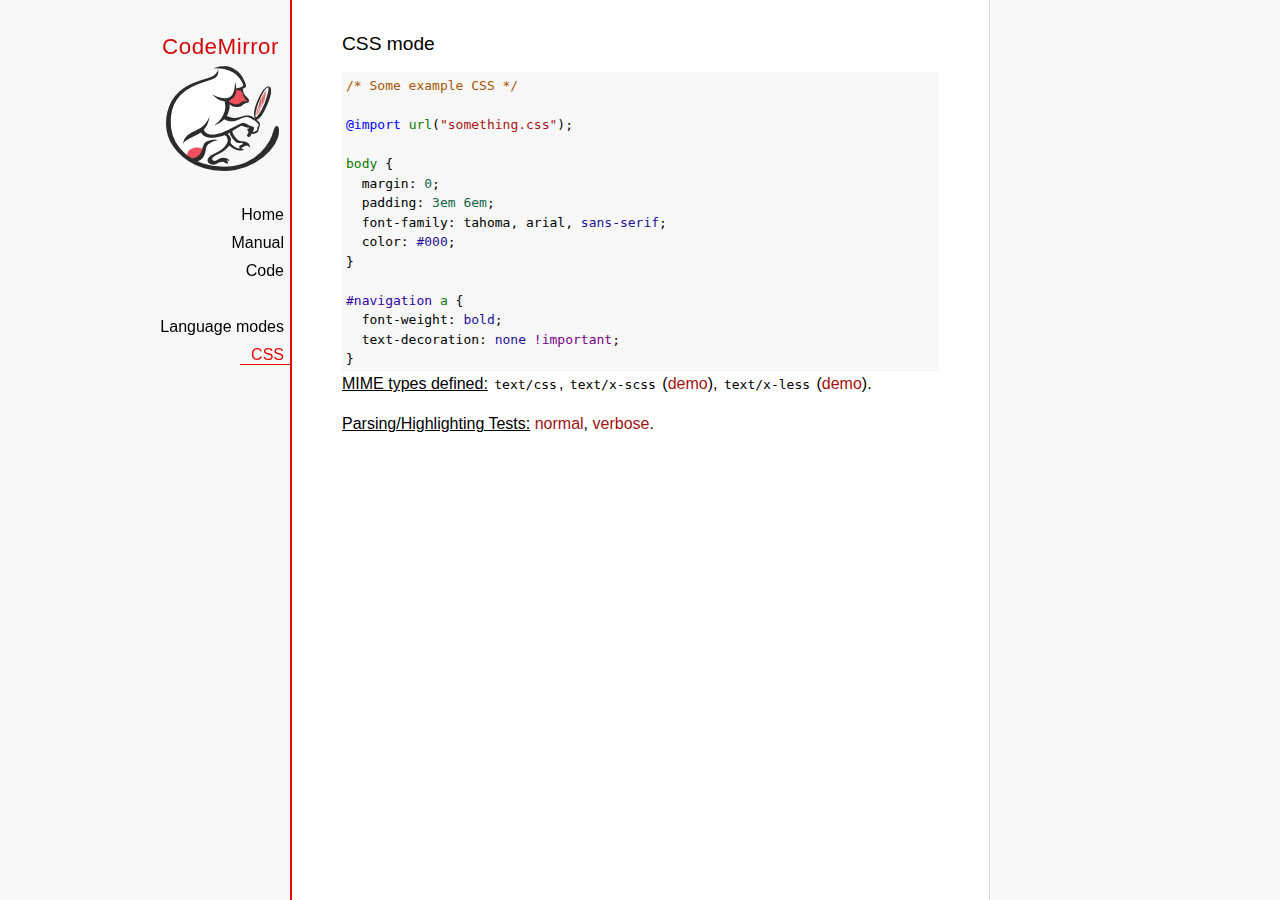
<file: lib/codemirror/mode/css/index.html>
<!doctype html>

<title>CodeMirror: CSS mode</title>
<meta charset="utf-8"/>
<link rel=stylesheet href="../../doc/docs.css">

<link rel="stylesheet" href="../../lib/codemirror.css">
<link rel="stylesheet" href="../../addon/hint/show-hint.css">
<script src="../../lib/codemirror.js"></script>
<script src="css.js"></script>
<script src="../../addon/hint/show-hint.js"></script>
<script src="../../addon/hint/css-hint.js"></script>
<style>.CodeMirror {background: #f8f8f8;}</style>
<div id=nav>
  <a href="http://codemirror.net"><h1>CodeMirror</h1><img id=logo src="../../doc/logo.png"></a>

  <ul>
    <li><a href="../../index.html">Home</a>
    <li><a href="../../doc/manual.html">Manual</a>
    <li><a href="https://github.com/codemirror/codemirror">Code</a>
  </ul>
  <ul>
    <li><a href="../index.html">Language modes</a>
    <li><a class=active href="#">CSS</a>
  </ul>
</div>

<article>
<h2>CSS mode</h2>
<form><textarea id="code" name="code">
/* Some example CSS */

@import url("something.css");

body {
  margin: 0;
  padding: 3em 6em;
  font-family: tahoma, arial, sans-serif;
  color: #000;
}

#navigation a {
  font-weight: bold;
  text-decoration: none !important;
}

h1 {
  font-size: 2.5em;
}

h2 {
  font-size: 1.7em;
}

h1:before, h2:before {
  content: "::";
}

code {
  font-family: courier, monospace;
  font-size: 80%;
  color: #418A8A;
}
</textarea></form>
    <script>
      var editor = CodeMirror.fromTextArea(document.getElementById("code"), {
        extraKeys: {"Ctrl-Space": "autocomplete"},
      });
    </script>

    <p><strong>MIME types defined:</strong> <code>text/css</code>, <code>text/x-scss</code> (<a href="scss.html">demo</a>), <code>text/x-less</code> (<a href="less.html">demo</a>).</p>

    <p><strong>Parsing/Highlighting Tests:</strong> <a href="../../test/index.html#css_*">normal</a>,  <a href="../../test/index.html#verbose,css_*">verbose</a>.</p>

  </article>
</file>
<file: reveal/css/theme/black.css>
/**
 * Black theme for reveal.js. This is the opposite of the 'white' theme.
 *
 * By Hakim El Hattab, http://hakim.se
 */
@import url(../../lib/font/source-sans-pro/source-sans-pro.css);
section.has-light-background, section.has-light-background h1, section.has-light-background h2, section.has-light-background h3, section.has-light-background h4, section.has-light-background h5, section.has-light-background h6 {
  color: #222; }

/*********************************************
 * GLOBAL STYLES
 *********************************************/
body {
  background: #222;
  background-color: #222; }

.reveal {
  font-family: "Source Sans Pro", Helvetica, sans-serif;
  font-size: 38px;
  font-weight: normal;
  color: #fff; }

::selection {
  color: #fff;
  background: #bee4fd;
  text-shadow: none; }

.reveal .slides > section,
.reveal .slides > section > section {
  line-height: 1.3;
  font-weight: inherit; }

/*********************************************
 * HEADERS
 *********************************************/
.reveal h1,
.reveal h2,
.reveal h3,
.reveal h4,
.reveal h5,
.reveal h6 {
  margin: 0 0 20px 0;
  color: #fff;
  font-family: "Source Sans Pro", Helvetica, sans-serif;
  font-weight: 600;
  line-height: 1.2;
  letter-spacing: normal;
  text-transform: uppercase;
  text-shadow: none;
  word-wrap: break-word; }

.reveal h1 {
  font-size: 2.5em; }

.reveal h2 {
  font-size: 1.6em; }

.reveal h3 {
  font-size: 1.3em; }

.reveal h4 {
  font-size: 1em; }

.reveal h1 {
  text-shadow: none; }

/*********************************************
 * OTHER
 *********************************************/
.reveal p {
  margin: 20px 0;
  line-height: 1.3; }

/* Ensure certain elements are never larger than the slide itself */
.reveal img,
.reveal video,
.reveal iframe {
  max-width: 95%;
  max-height: 95%; }

.reveal strong,
.reveal b {
  font-weight: bold; }

.reveal em {
  font-style: italic; }

.reveal ol,
.reveal dl,
.reveal ul {
  display: inline-block;
  text-align: left;
  margin: 0 0 0 1em; }

.reveal ol {
  list-style-type: decimal; }

.reveal ul {
  list-style-type: disc; }

.reveal ul ul {
  list-style-type: square; }

.reveal ul ul ul {
  list-style-type: circle; }

.reveal ul ul,
.reveal ul ol,
.reveal ol ol,
.reveal ol ul {
  display: block;
  margin-left: 40px; }

.reveal dt {
  font-weight: bold; }

.reveal dd {
  margin-left: 40px; }

.reveal q,
.reveal blockquote {
  quotes: none; }

.reveal blockquote {
  display: block;
  position: relative;
  width: 70%;
  margin: 20px auto;
  padding: 5px;
  font-style: italic;
  background: rgba(255, 255, 255, 0.05);
  box-shadow: 0px 0px 2px rgba(0, 0, 0, 0.2); }

.reveal blockquote p:first-child,
.reveal blockquote p:last-child {
  display: inline-block; }

.reveal q {
  font-style: italic; }

.reveal pre {
  display: block;
  position: relative;
  width: 90%;
  margin: 20px auto;
  text-align: left;
  font-size: 0.55em;
  font-family: monospace;
  line-height: 1.2em;
  word-wrap: break-word;
  box-shadow: 0px 0px 6px rgba(0, 0, 0, 0.3); }

.reveal code {
  font-family: monospace; }

.reveal pre code {
  display: block;
  padding: 5px;
  overflow: auto;
  max-height: 400px;
  word-wrap: normal; }

.reveal table {
  margin: auto;
  border-collapse: collapse;
  border-spacing: 0; }

.reveal table th {
  font-weight: bold; }

.reveal table th,
.reveal table td {
  text-align: left;
  padding: 0.2em 0.5em 0.2em 0.5em;
  border-bottom: 1px solid; }

.reveal table th[align="center"],
.reveal table td[align="center"] {
  text-align: center; }

.reveal table th[align="right"],
.reveal table td[align="right"] {
  text-align: right; }

.reveal table tr:last-child td {
  border-bottom: none; }

.reveal sup {
  vertical-align: super; }

.reveal sub {
  vertical-align: sub; }

.reveal small {
  display: inline-block;
  font-size: 0.6em;
  line-height: 1.2em;
  vertical-align: top; }

.reveal small * {
  vertical-align: top; }

/*********************************************
 * LINKS
 *********************************************/
.reveal a {
  color: #42affa;
  text-decoration: none;
  -webkit-transition: color 0.15s ease;
  -moz-transition: color 0.15s ease;
  transition: color 0.15s ease; }

.reveal a:hover {
  color: #8dcffc;
  text-shadow: none;
  border: none; }

.reveal .roll span:after {
  color: #fff;
  background: #068de9; }

/*********************************************
 * IMAGES
 *********************************************/
.reveal section img {
  margin: 15px 0px;
  background: rgba(255, 255, 255, 0.12);
  border: 4px solid #fff;
  box-shadow: 0 0 10px rgba(0, 0, 0, 0.15); }

.reveal section img.plain {
  border: 0;
  box-shadow: none; }

.reveal a img {
  -webkit-transition: all 0.15s linear;
  -moz-transition: all 0.15s linear;
  transition: all 0.15s linear; }

.reveal a:hover img {
  background: rgba(255, 255, 255, 0.2);
  border-color: #42affa;
  box-shadow: 0 0 20px rgba(0, 0, 0, 0.55); }

/*********************************************
 * NAVIGATION CONTROLS
 *********************************************/
.reveal .controls .navigate-left,
.reveal .controls .navigate-left.enabled {
  border-right-color: #42affa; }

.reveal .controls .navigate-right,
.reveal .controls .navigate-right.enabled {
  border-left-color: #42affa; }

.reveal .controls .navigate-up,
.reveal .controls .navigate-up.enabled {
  border-bottom-color: #42affa; }

.reveal .controls .navigate-down,
.reveal .controls .navigate-down.enabled {
  border-top-color: #42affa; }

.reveal .controls .navigate-left.enabled:hover {
  border-right-color: #8dcffc; }

.reveal .controls .navigate-right.enabled:hover {
  border-left-color: #8dcffc; }

.reveal .controls .navigate-up.enabled:hover {
  border-bottom-color: #8dcffc; }

.reveal .controls .navigate-down.enabled:hover {
  border-top-color: #8dcffc; }

/*********************************************
 * PROGRESS BAR
 *********************************************/
.reveal .progress {
  background: rgba(0, 0, 0, 0.2); }

.reveal .progress span {
  background: #42affa;
  -webkit-transition: width 800ms cubic-bezier(0.26, 0.86, 0.44, 0.985);
  -moz-transition: width 800ms cubic-bezier(0.26, 0.86, 0.44, 0.985);
  transition: width 800ms cubic-bezier(0.26, 0.86, 0.44, 0.985); }
</file>
<file: lib/codemirror/doc/docs.css>
@font-face {
  font-family: 'Source Sans Pro';
  font-style: normal;
  font-weight: 400;
  src: local('Source Sans Pro'), local('SourceSansPro-Regular'), url(//themes.googleusercontent.com/static/fonts/sourcesanspro/v5/ODelI1aHBYDBqgeIAH2zlBM0YzuT7MdOe03otPbuUS0.woff) format('woff');
}

body, html { margin: 0; padding: 0; height: 100%; }
section, article { display: block; padding: 0; }

body {
  background: #f8f8f8;
  font-family: 'Source Sans Pro', Helvetica, Arial, sans-serif;
  line-height: 1.5;
}

p { margin-top: 0; }

h2, h3, h1 {
  font-weight: normal;
  margin-bottom: .7em;
}
h1 { font-size: 140%; }
h2 { font-size: 120%; }
h3 { font-size: 110%; }
article > h2:first-child, section:first-child > h2 { margin-top: 0; }

#nav h1 {
  margin-right: 12px;
  margin-top: 0;
  margin-bottom: 2px;
  color: #d30707;
  letter-spacing: .5px;
}

a, a:visited, a:link, .quasilink {
  color: #A21313;
  text-decoration: none;
}

em {
  padding-right: 2px;
}

.quasilink {
  cursor: pointer;
}

article {
  max-width: 700px;
  margin: 0 0 0 160px;
  border-left: 2px solid #E30808;
  border-right: 1px solid #ddd;
  padding: 30px 50px 100px 50px;
  background: white;
  z-index: 2;
  position: relative;
  min-height: 100%;
  box-sizing: border-box;
  -moz-box-sizing: border-box;
}

#nav {
  position: fixed;
  padding-top: 30px;
  max-height: 100%;
  box-sizing: -moz-border-box;
  box-sizing: border-box;
  overflow-y: auto;
  left: 0; right: none;
  width: 160px;
  text-align: right;
  z-index: 1;
}

@media screen and (min-width: 1000px) {
  article {
    margin: 0 auto;
  }
  #nav {
    right: 50%;
    width: auto;
    border-right: 349px solid transparent;
  }
}

#nav ul {
  display: block;
  margin: 0; padding: 0;
  margin-bottom: 32px;
}

#nav li {
  display: block;
  margin-bottom: 4px;
}

#nav li ul {
  font-size: 80%;
  margin-bottom: 0;
  display: none;
}

#nav li.active ul {
  display: block;
}

#nav li li a {
  padding-right: 20px;
  display: inline-block;
}

#nav ul a {
  color: black;
  padding: 0 7px 1px 11px;
}

#nav ul a.active, #nav ul a:hover {
  border-bottom: 1px solid #E30808;
  margin-bottom: -1px;
  color: #E30808;
}

#logo {
  border: 0;
  margin-right: 12px;
  margin-bottom: 25px;
}

section {
  border-top: 1px solid #E30808;
  margin: 1.5em 0;
}

section.first {
  border: none;
  margin-top: 0;
}

#demo {
  position: relative;
}

#demolist {
  position: absolute;
  right: 5px;
  top: 5px;
  z-index: 25;
}

.yinyang {
  position: absolute;
  top: -10px;
  left: 0; right: 0;
  margin: auto;
  display: block;
  height: 120px;
}

.actions {
  margin: 1em 0 0;
  min-height: 100px;
  position: relative;
}

.actionspicture {
  pointer-events: none;
  position: absolute;
  height: 100px;
  top: 0; left: 0; right: 0;
}

.actionlink {
  pointer-events: auto;
  font-family: arial;
  font-size: 80%;
  font-weight: bold;
  position: absolute;
  top: 0; bottom: 0;
  line-height: 1;
  height: 1em;
  margin: auto;
}

.actionlink.download {
  color: white;
  right: 50%;
  margin-right: 13px;
  text-shadow: -1px 1px 3px #b00, -1px -1px 3px #b00, 1px 0px 3px #b00;
}

.actionlink.fund {
  color: #b00;
  left: 50%;
  margin-left: 15px;
}

.actionlink:hover {
  text-decoration: underline;
}

.actionlink a {
  color: inherit;
}

.actionsleft {
  float: left;
}

.actionsright {
  float: right;
  text-align: right;
}

@media screen and (max-width: 800px) {
  .actions {
    padding-top: 120px;
  }
  .actionsleft, .actionsright {
    float: none;
    text-align: left;
    margin-bottom: 1em;
  }
}

th {
  text-decoration: underline;
  font-weight: normal;
  text-align: left;
}

#features ul {
  list-style: none;
  margin: 0 0 1em;
  padding: 0 0 0 1.2em;
}

#features li:before {
  content: "-";
  width: 1em;
  display: inline-block;
  padding: 0;
  margin: 0;
  margin-left: -1em;
}

.rel {
  margin-bottom: 0;
}
.rel-note {
  margin-top: 0;
  color: #555;
}

pre {
  padding-left: 15px;
  border-left: 2px solid #ddd;
}

code {
  padding: 0 2px;
}

strong {
  text-decoration: underline;
  font-weight: normal;
}

.field {
  border: 1px solid #A21313;
}
</file>
<file: lib/codemirror/lib/codemirror.css>
/* BASICS */

.CodeMirror {
  /* Set height, width, borders, and global font properties here */
  font-family: monospace;
  height: 300px;
  color: black;
}

/* PADDING */

.CodeMirror-lines {
  padding: 4px 0; /* Vertical padding around content */
}
.CodeMirror pre {
  padding: 0 4px; /* Horizontal padding of content */
}

.CodeMirror-scrollbar-filler, .CodeMirror-gutter-filler {
  background-color: white; /* The little square between H and V scrollbars */
}

/* GUTTER */

.CodeMirror-gutters {
  border-right: 1px solid #ddd;
  background-color: #f7f7f7;
  white-space: nowrap;
}
.CodeMirror-linenumbers {}
.CodeMirror-linenumber {
  padding: 0 3px 0 5px;
  min-width: 20px;
  text-align: right;
  color: #999;
  white-space: nowrap;
}

.CodeMirror-guttermarker { color: black; }
.CodeMirror-guttermarker-subtle { color: #999; }

/* CURSOR */

.CodeMirror div.CodeMirror-cursor {
  border-left: 1px solid black;
}
/* Shown when moving in bi-directional text */
.CodeMirror div.CodeMirror-secondarycursor {
  border-left: 1px solid silver;
}
.CodeMirror.cm-fat-cursor div.CodeMirror-cursor {
  width: auto;
  border: 0;
  background: #7e7;
}
.CodeMirror.cm-fat-cursor div.CodeMirror-cursors {
  z-index: 1;
}

.cm-animate-fat-cursor {
  width: auto;
  border: 0;
  -webkit-animation: blink 1.06s steps(1) infinite;
  -moz-animation: blink 1.06s steps(1) infinite;
  animation: blink 1.06s steps(1) infinite;
}
@-moz-keyframes blink {
  0% { background: #7e7; }
  50% { background: none; }
  100% { background: #7e7; }
}
@-webkit-keyframes blink {
  0% { background: #7e7; }
  50% { background: none; }
  100% { background: #7e7; }
}
@keyframes blink {
  0% { background: #7e7; }
  50% { background: none; }
  100% { background: #7e7; }
}

/* Can style cursor different in overwrite (non-insert) mode */
div.CodeMirror-overwrite div.CodeMirror-cursor {}

.cm-tab { display: inline-block; text-decoration: inherit; }

.CodeMirror-ruler {
  border-left: 1px solid #ccc;
  position: absolute;
}

/* DEFAULT THEME */

.cm-s-default .cm-keyword {color: #708;}
.cm-s-default .cm-atom {color: #219;}
.cm-s-default .cm-number {color: #164;}
.cm-s-default .cm-def {color: #00f;}
.cm-s-default .cm-variable,
.cm-s-default .cm-punctuation,
.cm-s-default .cm-property,
.cm-s-default .cm-operator {}
.cm-s-default .cm-variable-2 {color: #05a;}
.cm-s-default .cm-variable-3 {color: #085;}
.cm-s-default .cm-comment {color: #a50;}
.cm-s-default .cm-string {color: #a11;}
.cm-s-default .cm-string-2 {color: #f50;}
.cm-s-default .cm-meta {color: #555;}
.cm-s-default .cm-qualifier {color: #555;}
.cm-s-default .cm-builtin {color: #30a;}
.cm-s-default .cm-bracket {color: #997;}
.cm-s-default .cm-tag {color: #170;}
.cm-s-default .cm-attribute {color: #00c;}
.cm-s-default .cm-header {color: blue;}
.cm-s-default .cm-quote {color: #090;}
.cm-s-default .cm-hr {color: #999;}
.cm-s-default .cm-link {color: #00c;}

.cm-negative {color: #d44;}
.cm-positive {color: #292;}
.cm-header, .cm-strong {font-weight: bold;}
.cm-em {font-style: italic;}
.cm-link {text-decoration: underline;}
.cm-strikethrough {text-decoration: line-through;}

.cm-s-default .cm-error {color: #f00;}
.cm-invalidchar {color: #f00;}

/* Default styles for common addons */

div.CodeMirror span.CodeMirror-matchingbracket {color: #0f0;}
div.CodeMirror span.CodeMirror-nonmatchingbracket {color: #f22;}
.CodeMirror-matchingtag { background: rgba(255, 150, 0, .3); }
.CodeMirror-activeline-background {background: #e8f2ff;}

/* STOP */

/* The rest of this file contains styles related to the mechanics of
   the editor. You probably shouldn't touch them. */

.CodeMirror {
  position: relative;
  overflow: hidden;
  background: white;
}

.CodeMirror-scroll {
  overflow: scroll !important; /* Things will break if this is overridden */
  /* 30px is the magic margin used to hide the element's real scrollbars */
  /* See overflow: hidden in .CodeMirror */
  margin-bottom: -30px; margin-right: -30px;
  padding-bottom: 30px;
  height: 100%;
  outline: none; /* Prevent dragging from highlighting the element */
  position: relative;
}
.CodeMirror-sizer {
  position: relative;
  border-right: 30px solid transparent;
}

/* The fake, visible scrollbars. Used to force redraw during scrolling
   before actuall scrolling happens, thus preventing shaking and
   flickering artifacts. */
.CodeMirror-vscrollbar, .CodeMirror-hscrollbar, .CodeMirror-scrollbar-filler, .CodeMirror-gutter-filler {
  position: absolute;
  z-index: 6;
  display: none;
}
.CodeMirror-vscrollbar {
  right: 0; top: 0;
  overflow-x: hidden;
  overflow-y: scroll;
}
.CodeMirror-hscrollbar {
  bottom: 0; left: 0;
  overflow-y: hidden;
  overflow-x: scroll;
}
.CodeMirror-scrollbar-filler {
  right: 0; bottom: 0;
}
.CodeMirror-gutter-filler {
  left: 0; bottom: 0;
}

.CodeMirror-gutters {
  position: absolute; left: 0; top: 0;
  z-index: 3;
}
.CodeMirror-gutter {
  white-space: normal;
  height: 100%;
  display: inline-block;
  margin-bottom: -30px;
  /* Hack to make IE7 behave */
  *zoom:1;
  *display:inline;
}
.CodeMirror-gutter-wrapper {
  position: absolute;
  z-index: 4;
  height: 100%;
}
.CodeMirror-gutter-elt {
  position: absolute;
  cursor: default;
  z-index: 4;
}
.CodeMirror-gutter-wrapper {
  -webkit-user-select: none;
  -moz-user-select: none;
  user-select: none;
}

.CodeMirror-lines {
  cursor: text;
  min-height: 1px; /* prevents collapsing before first draw */
}
.CodeMirror pre {
  /* Reset some styles that the rest of the page might have set */
  -moz-border-radius: 0; -webkit-border-radius: 0; border-radius: 0;
  border-width: 0;
  background: transparent;
  font-family: inherit;
  font-size: inherit;
  margin: 0;
  white-space: pre;
  word-wrap: normal;
  line-height: inherit;
  color: inherit;
  z-index: 2;
  position: relative;
  overflow: visible;
  -webkit-tap-highlight-color: transparent;
}
.CodeMirror-wrap pre {
  word-wrap: break-word;
  white-space: pre-wrap;
  word-break: normal;
}

.CodeMirror-linebackground {
  position: absolute;
  left: 0; right: 0; top: 0; bottom: 0;
  z-index: 0;
}

.CodeMirror-linewidget {
  position: relative;
  z-index: 2;
  overflow: auto;
}

.CodeMirror-widget {}

.CodeMirror-code {
  outline: none;
}

/* Force content-box sizing for the elements where we expect it */
.CodeMirror-scroll,
.CodeMirror-sizer,
.CodeMirror-gutter,
.CodeMirror-gutters,
.CodeMirror-linenumber {
  -moz-box-sizing: content-box;
  box-sizing: content-box;
}

.CodeMirror-measure {
  position: absolute;
  width: 100%;
  height: 0;
  overflow: hidden;
  visibility: hidden;
}
.CodeMirror-measure pre { position: static; }

.CodeMirror div.CodeMirror-cursor {
  position: absolute;
  border-right: none;
  width: 0;
}

div.CodeMirror-cursors {
  visibility: hidden;
  position: relative;
  z-index: 3;
}
.CodeMirror-focused div.CodeMirror-cursors {
  visibility: visible;
}

.CodeMirror-selected { background: #d9d9d9; }
.CodeMirror-focused .CodeMirror-selected { background: #d7d4f0; }
.CodeMirror-crosshair { cursor: crosshair; }
.CodeMirror ::selection { background: #d7d4f0; }
.CodeMirror ::-moz-selection { background: #d7d4f0; }

.cm-searching {
  background: #ffa;
  background: rgba(255, 255, 0, .4);
}

/* IE7 hack to prevent it from returning funny offsetTops on the spans */
.CodeMirror span { *vertical-align: text-bottom; }

/* Used to force a border model for a node */
.cm-force-border { padding-right: .1px; }

@media print {
  /* Hide the cursor when printing */
  .CodeMirror div.CodeMirror-cursors {
    visibility: hidden;
  }
}

/* See issue #2901 */
.cm-tab-wrap-hack:after { content: ''; }

/* Help users use markselection to safely style text background */
span.CodeMirror-selectedtext { background: none; }
</file>
<file: lib/codemirror/test/mode_test.css>
.mt-output .mt-token {
  border: 1px solid #ddd;
  white-space: pre;
  font-family: "Consolas", monospace;
  text-align: center;
}

.mt-output .mt-style {
  font-size: x-small;
}

.mt-output .mt-state {
  font-size: x-small;
  vertical-align: top;
}

.mt-output .mt-state-row {
  display: none;
}

.mt-state-unhide .mt-output .mt-state-row {
  display: table-row;
}
</file>
<file: lib/codemirror/addon/hint/show-hint.css>
.CodeMirror-hints {
  position: absolute;
  z-index: 10;
  overflow: hidden;
  list-style: none;

  margin: 0;
  padding: 2px;

  -webkit-box-shadow: 2px 3px 5px rgba(0,0,0,.2);
  -moz-box-shadow: 2px 3px 5px rgba(0,0,0,.2);
  box-shadow: 2px 3px 5px rgba(0,0,0,.2);
  border-radius: 3px;
  border: 1px solid silver;

  background: white;
  font-size: 90%;
  font-family: monospace;

  max-height: 20em;
  overflow-y: auto;
}

.CodeMirror-hint {
  margin: 0;
  padding: 0 4px;
  border-radius: 2px;
  max-width: 19em;
  overflow: hidden;
  white-space: pre;
  color: black;
  cursor: pointer;
}

li.CodeMirror-hint-active {
  background: #08f;
  color: white;
}
</file>
<file: lib/codemirror/theme/neat.css>
.cm-s-neat span.cm-comment { color: #a86; }
.cm-s-neat span.cm-keyword { line-height: 1em; font-weight: bold; color: blue; }
.cm-s-neat span.cm-string { color: #a22; }
.cm-s-neat span.cm-builtin { line-height: 1em; font-weight: bold; color: #077; }
.cm-s-neat span.cm-special { line-height: 1em; font-weight: bold; color: #0aa; }
.cm-s-neat span.cm-variable { color: black; }
.cm-s-neat span.cm-number, .cm-s-neat span.cm-atom { color: #3a3; }
.cm-s-neat span.cm-meta {color: #555;}
.cm-s-neat span.cm-link { color: #3a3; }

.cm-s-neat .CodeMirror-activeline-background {background: #e8f2ff !important;}
.cm-s-neat .CodeMirror-matchingbracket {outline:1px solid grey; color:black !important;}
</file>
<file: lib/codemirror/theme/elegant.css>
.cm-s-elegant span.cm-number, .cm-s-elegant span.cm-string, .cm-s-elegant span.cm-atom {color: #762;}
.cm-s-elegant span.cm-comment {color: #262; font-style: italic; line-height: 1em;}
.cm-s-elegant span.cm-meta {color: #555; font-style: italic; line-height: 1em;}
.cm-s-elegant span.cm-variable {color: black;}
.cm-s-elegant span.cm-variable-2 {color: #b11;}
.cm-s-elegant span.cm-qualifier {color: #555;}
.cm-s-elegant span.cm-keyword {color: #730;}
.cm-s-elegant span.cm-builtin {color: #30a;}
.cm-s-elegant span.cm-link {color: #762;}
.cm-s-elegant span.cm-error {background-color: #fdd;}

.cm-s-elegant .CodeMirror-activeline-background {background: #e8f2ff !important;}
.cm-s-elegant .CodeMirror-matchingbracket {outline:1px solid grey; color:black !important;}
</file>
<file: lib/codemirror/theme/erlang-dark.css>
.cm-s-erlang-dark.CodeMirror { background: #002240; color: white; }
.cm-s-erlang-dark div.CodeMirror-selected { background: #b36539 !important; }
.cm-s-erlang-dark.CodeMirror ::selection { background: rgba(179, 101, 57, .99); }
.cm-s-erlang-dark.CodeMirror ::-moz-selection { background: rgba(179, 101, 57, .99); }
.cm-s-erlang-dark .CodeMirror-gutters { background: #002240; border-right: 1px solid #aaa; }
.cm-s-erlang-dark .CodeMirror-guttermarker { color: white; }
.cm-s-erlang-dark .CodeMirror-guttermarker-subtle { color: #d0d0d0; }
.cm-s-erlang-dark .CodeMirror-linenumber { color: #d0d0d0; }
.cm-s-erlang-dark .CodeMirror-cursor { border-left: 1px solid white !important; }

.cm-s-erlang-dark span.cm-atom       { color: #f133f1; }
.cm-s-erlang-dark span.cm-attribute  { color: #ff80e1; }
.cm-s-erlang-dark span.cm-bracket    { color: #ff9d00; }
.cm-s-erlang-dark span.cm-builtin    { color: #eaa; }
.cm-s-erlang-dark span.cm-comment    { color: #77f; }
.cm-s-erlang-dark span.cm-def        { color: #e7a; }
.cm-s-erlang-dark span.cm-keyword    { color: #ffee80; }
.cm-s-erlang-dark span.cm-meta       { color: #50fefe; }
.cm-s-erlang-dark span.cm-number     { color: #ffd0d0; }
.cm-s-erlang-dark span.cm-operator   { color: #d55; }
.cm-s-erlang-dark span.cm-property   { color: #ccc; }
.cm-s-erlang-dark span.cm-qualifier  { color: #ccc; }
.cm-s-erlang-dark span.cm-quote      { color: #ccc; }
.cm-s-erlang-dark span.cm-special    { color: #ffbbbb; }
.cm-s-erlang-dark span.cm-string     { color: #3ad900; }
.cm-s-erlang-dark span.cm-string-2   { color: #ccc; }
.cm-s-erlang-dark span.cm-tag        { color: #9effff; }
.cm-s-erlang-dark span.cm-variable   { color: #50fe50; }
.cm-s-erlang-dark span.cm-variable-2 { color: #e0e; }
.cm-s-erlang-dark span.cm-variable-3 { color: #ccc; }
.cm-s-erlang-dark span.cm-error      { color: #9d1e15; }

.cm-s-erlang-dark .CodeMirror-activeline-background {background: #013461 !important;}
.cm-s-erlang-dark .CodeMirror-matchingbracket {outline:1px solid grey; color:white !important;}
</file>
<file: lib/codemirror/theme/night.css>
/* Loosely based on the Midnight Textmate theme */

.cm-s-night.CodeMirror { background: #0a001f; color: #f8f8f8; }
.cm-s-night div.CodeMirror-selected { background: #447 !important; }
.cm-s-night.CodeMirror ::selection { background: rgba(68, 68, 119, .99); }
.cm-s-night.CodeMirror ::-moz-selection { background: rgba(68, 68, 119, .99); }
.cm-s-night .CodeMirror-gutters { background: #0a001f; border-right: 1px solid #aaa; }
.cm-s-night .CodeMirror-guttermarker { color: white; }
.cm-s-night .CodeMirror-guttermarker-subtle { color: #bbb; }
.cm-s-night .CodeMirror-linenumber { color: #f8f8f8; }
.cm-s-night .CodeMirror-cursor { border-left: 1px solid white !important; }

.cm-s-night span.cm-comment { color: #6900a1; }
.cm-s-night span.cm-atom { color: #845dc4; }
.cm-s-night span.cm-number, .cm-s-night span.cm-attribute { color: #ffd500; }
.cm-s-night span.cm-keyword { color: #599eff; }
.cm-s-night span.cm-string { color: #37f14a; }
.cm-s-night span.cm-meta { color: #7678e2; }
.cm-s-night span.cm-variable-2, .cm-s-night span.cm-tag { color: #99b2ff; }
.cm-s-night span.cm-variable-3, .cm-s-night span.cm-def { color: white; }
.cm-s-night span.cm-bracket { color: #8da6ce; }
.cm-s-night span.cm-comment { color: #6900a1; }
.cm-s-night span.cm-builtin, .cm-s-night span.cm-special { color: #ff9e59; }
.cm-s-night span.cm-link { color: #845dc4; }
.cm-s-night span.cm-error { color: #9d1e15; }

.cm-s-night .CodeMirror-activeline-background {background: #1C005A !important;}
.cm-s-night .CodeMirror-matchingbracket {outline:1px solid grey; color:white !important;}
</file>
<file: lib/codemirror/theme/monokai.css>
/* Based on Sublime Text's Monokai theme */

.cm-s-monokai.CodeMirror {background: #272822; color: #f8f8f2;}
.cm-s-monokai div.CodeMirror-selected {background: #49483E !important;}
.cm-s-monokai.CodeMirror ::selection { background: rgba(73, 72, 62, .99); }
.cm-s-monokai.CodeMirror ::-moz-selection { background: rgba(73, 72, 62, .99); }
.cm-s-monokai .CodeMirror-gutters {background: #272822; border-right: 0px;}
.cm-s-monokai .CodeMirror-guttermarker { color: white; }
.cm-s-monokai .CodeMirror-guttermarker-subtle { color: #d0d0d0; }
.cm-s-monokai .CodeMirror-linenumber {color: #d0d0d0;}
.cm-s-monokai .CodeMirror-cursor {border-left: 1px solid #f8f8f0 !important;}

.cm-s-monokai span.cm-comment {color: #75715e;}
.cm-s-monokai span.cm-atom {color: #ae81ff;}
.cm-s-monokai span.cm-number {color: #ae81ff;}

.cm-s-monokai span.cm-property, .cm-s-monokai span.cm-attribute {color: #a6e22e;}
.cm-s-monokai span.cm-keyword {color: #f92672;}
.cm-s-monokai span.cm-string {color: #e6db74;}

.cm-s-monokai span.cm-variable {color: #a6e22e;}
.cm-s-monokai span.cm-variable-2 {color: #9effff;}
.cm-s-monokai span.cm-def {color: #fd971f;}
.cm-s-monokai span.cm-bracket {color: #f8f8f2;}
.cm-s-monokai span.cm-tag {color: #f92672;}
.cm-s-monokai span.cm-link {color: #ae81ff;}
.cm-s-monokai span.cm-error {background: #f92672; color: #f8f8f0;}

.cm-s-monokai .CodeMirror-activeline-background {background: #373831 !important;}
.cm-s-monokai .CodeMirror-matchingbracket {
  text-decoration: underline;
  color: white !important;
}
</file>
<file: lib/codemirror/theme/cobalt.css>
.cm-s-cobalt.CodeMirror { background: #002240; color: white; }
.cm-s-cobalt div.CodeMirror-selected { background: #b36539 !important; }
.cm-s-cobalt.CodeMirror ::selection { background: rgba(179, 101, 57, .99); }
.cm-s-cobalt.CodeMirror ::-moz-selection { background: rgba(179, 101, 57, .99); }
.cm-s-cobalt .CodeMirror-gutters { background: #002240; border-right: 1px solid #aaa; }
.cm-s-cobalt .CodeMirror-guttermarker { color: #ffee80; }
.cm-s-cobalt .CodeMirror-guttermarker-subtle { color: #d0d0d0; }
.cm-s-cobalt .CodeMirror-linenumber { color: #d0d0d0; }
.cm-s-cobalt .CodeMirror-cursor { border-left: 1px solid white !important; }

.cm-s-cobalt span.cm-comment { color: #08f; }
.cm-s-cobalt span.cm-atom { color: #845dc4; }
.cm-s-cobalt span.cm-number, .cm-s-cobalt span.cm-attribute { color: #ff80e1; }
.cm-s-cobalt span.cm-keyword { color: #ffee80; }
.cm-s-cobalt span.cm-string { color: #3ad900; }
.cm-s-cobalt span.cm-meta { color: #ff9d00; }
.cm-s-cobalt span.cm-variable-2, .cm-s-cobalt span.cm-tag { color: #9effff; }
.cm-s-cobalt span.cm-variable-3, .cm-s-cobalt span.cm-def { color: white; }
.cm-s-cobalt span.cm-bracket { color: #d8d8d8; }
.cm-s-cobalt span.cm-builtin, .cm-s-cobalt span.cm-special { color: #ff9e59; }
.cm-s-cobalt span.cm-link { color: #845dc4; }
.cm-s-cobalt span.cm-error { color: #9d1e15; }

.cm-s-cobalt .CodeMirror-activeline-background {background: #002D57 !important;}
.cm-s-cobalt .CodeMirror-matchingbracket {outline:1px solid grey;color:white !important}
</file>
<file: lib/codemirror/theme/eclipse.css>
.cm-s-eclipse span.cm-meta {color: #FF1717;}
.cm-s-eclipse span.cm-keyword { line-height: 1em; font-weight: bold; color: #7F0055; }
.cm-s-eclipse span.cm-atom {color: #219;}
.cm-s-eclipse span.cm-number {color: #164;}
.cm-s-eclipse span.cm-def {color: #00f;}
.cm-s-eclipse span.cm-variable {color: black;}
.cm-s-eclipse span.cm-variable-2 {color: #0000C0;}
.cm-s-eclipse span.cm-variable-3 {color: #0000C0;}
.cm-s-eclipse span.cm-property {color: black;}
.cm-s-eclipse span.cm-operator {color: black;}
.cm-s-eclipse span.cm-comment {color: #3F7F5F;}
.cm-s-eclipse span.cm-string {color: #2A00FF;}
.cm-s-eclipse span.cm-string-2 {color: #f50;}
.cm-s-eclipse span.cm-qualifier {color: #555;}
.cm-s-eclipse span.cm-builtin {color: #30a;}
.cm-s-eclipse span.cm-bracket {color: #cc7;}
.cm-s-eclipse span.cm-tag {color: #170;}
.cm-s-eclipse span.cm-attribute {color: #00c;}
.cm-s-eclipse span.cm-link {color: #219;}
.cm-s-eclipse span.cm-error {color: #f00;}

.cm-s-eclipse .CodeMirror-activeline-background {background: #e8f2ff !important;}
.cm-s-eclipse .CodeMirror-matchingbracket {outline:1px solid grey; color:black !important;}
</file>
<file: lib/codemirror/theme/rubyblue.css>
.cm-s-rubyblue.CodeMirror { background: #112435; color: white; }
.cm-s-rubyblue div.CodeMirror-selected { background: #38566F !important; }
.cm-s-rubyblue.CodeMirror ::selection { background: rgba(56, 86, 111, 0.99); }
.cm-s-rubyblue.CodeMirror ::-moz-selection { background: rgba(56, 86, 111, 0.99); }
.cm-s-rubyblue .CodeMirror-gutters { background: #1F4661; border-right: 7px solid #3E7087; }
.cm-s-rubyblue .CodeMirror-guttermarker { color: white; }
.cm-s-rubyblue .CodeMirror-guttermarker-subtle { color: #3E7087; }
.cm-s-rubyblue .CodeMirror-linenumber { color: white; }
.cm-s-rubyblue .CodeMirror-cursor { border-left: 1px solid white !important; }

.cm-s-rubyblue span.cm-comment { color: #999; font-style:italic; line-height: 1em; }
.cm-s-rubyblue span.cm-atom { color: #F4C20B; }
.cm-s-rubyblue span.cm-number, .cm-s-rubyblue span.cm-attribute { color: #82C6E0; }
.cm-s-rubyblue span.cm-keyword { color: #F0F; }
.cm-s-rubyblue span.cm-string { color: #F08047; }
.cm-s-rubyblue span.cm-meta { color: #F0F; }
.cm-s-rubyblue span.cm-variable-2, .cm-s-rubyblue span.cm-tag { color: #7BD827; }
.cm-s-rubyblue span.cm-variable-3, .cm-s-rubyblue span.cm-def { color: white; }
.cm-s-rubyblue span.cm-bracket { color: #F0F; }
.cm-s-rubyblue span.cm-link { color: #F4C20B; }
.cm-s-rubyblue span.CodeMirror-matchingbracket { color:#F0F !important; }
.cm-s-rubyblue span.cm-builtin, .cm-s-rubyblue span.cm-special { color: #FF9D00; }
.cm-s-rubyblue span.cm-error { color: #AF2018; }

.cm-s-rubyblue .CodeMirror-activeline-background {background: #173047 !important;}
</file>
<file: lib/codemirror/theme/lesser-dark.css>
/*
http://lesscss.org/ dark theme
Ported to CodeMirror by Peter Kroon
*/
.cm-s-lesser-dark {
  line-height: 1.3em;
}
.cm-s-lesser-dark.CodeMirror { background: #262626; color: #EBEFE7; text-shadow: 0 -1px 1px #262626; }
.cm-s-lesser-dark div.CodeMirror-selected {background: #45443B !important;} /* 33322B*/
.cm-s-lesser-dark.CodeMirror ::selection { background: rgba(69, 68, 59, .99); }
.cm-s-lesser-dark.CodeMirror ::-moz-selection { background: rgba(69, 68, 59, .99); }
.cm-s-lesser-dark .CodeMirror-cursor { border-left: 1px solid white !important; }
.cm-s-lesser-dark pre { padding: 0 8px; }/*editable code holder*/

.cm-s-lesser-dark.CodeMirror span.CodeMirror-matchingbracket { color: #7EFC7E; }/*65FC65*/

.cm-s-lesser-dark .CodeMirror-gutters { background: #262626; border-right:1px solid #aaa; }
.cm-s-lesser-dark .CodeMirror-guttermarker { color: #599eff; }
.cm-s-lesser-dark .CodeMirror-guttermarker-subtle { color: #777; }
.cm-s-lesser-dark .CodeMirror-linenumber { color: #777; }

.cm-s-lesser-dark span.cm-keyword { color: #599eff; }
.cm-s-lesser-dark span.cm-atom { color: #C2B470; }
.cm-s-lesser-dark span.cm-number { color: #B35E4D; }
.cm-s-lesser-dark span.cm-def {color: white;}
.cm-s-lesser-dark span.cm-variable { color:#D9BF8C; }
.cm-s-lesser-dark span.cm-variable-2 { color: #669199; }
.cm-s-lesser-dark span.cm-variable-3 { color: white; }
.cm-s-lesser-dark span.cm-property {color: #92A75C;}
.cm-s-lesser-dark span.cm-operator {color: #92A75C;}
.cm-s-lesser-dark span.cm-comment { color: #666; }
.cm-s-lesser-dark span.cm-string { color: #BCD279; }
.cm-s-lesser-dark span.cm-string-2 {color: #f50;}
.cm-s-lesser-dark span.cm-meta { color: #738C73; }
.cm-s-lesser-dark span.cm-qualifier {color: #555;}
.cm-s-lesser-dark span.cm-builtin { color: #ff9e59; }
.cm-s-lesser-dark span.cm-bracket { color: #EBEFE7; }
.cm-s-lesser-dark span.cm-tag { color: #669199; }
.cm-s-lesser-dark span.cm-attribute {color: #00c;}
.cm-s-lesser-dark span.cm-header {color: #a0a;}
.cm-s-lesser-dark span.cm-quote {color: #090;}
.cm-s-lesser-dark span.cm-hr {color: #999;}
.cm-s-lesser-dark span.cm-link {color: #00c;}
.cm-s-lesser-dark span.cm-error { color: #9d1e15; }

.cm-s-lesser-dark .CodeMirror-activeline-background {background: #3C3A3A !important;}
.cm-s-lesser-dark .CodeMirror-matchingbracket {outline:1px solid grey; color:white !important;}
</file>
<file: lib/codemirror/theme/xq-dark.css>
/*
Copyright (C) 2011 by MarkLogic Corporation
Author: Mike Brevoort <mike@brevoort.com>

Permission is hereby granted, free of charge, to any person obtaining a copy
of this software and associated documentation files (the "Software"), to deal
in the Software without restriction, including without limitation the rights
to use, copy, modify, merge, publish, distribute, sublicense, and/or sell
copies of the Software, and to permit persons to whom the Software is
furnished to do so, subject to the following conditions:

The above copyright notice and this permission notice shall be included in
all copies or substantial portions of the Software.

THE SOFTWARE IS PROVIDED "AS IS", WITHOUT WARRANTY OF ANY KIND, EXPRESS OR
IMPLIED, INCLUDING BUT NOT LIMITED TO THE WARRANTIES OF MERCHANTABILITY,
FITNESS FOR A PARTICULAR PURPOSE AND NONINFRINGEMENT. IN NO EVENT SHALL THE
AUTHORS OR COPYRIGHT HOLDERS BE LIABLE FOR ANY CLAIM, DAMAGES OR OTHER
LIABILITY, WHETHER IN AN ACTION OF CONTRACT, TORT OR OTHERWISE, ARISING FROM,
OUT OF OR IN CONNECTION WITH THE SOFTWARE OR THE USE OR OTHER DEALINGS IN
THE SOFTWARE.
*/
.cm-s-xq-dark.CodeMirror { background: #0a001f; color: #f8f8f8; }
.cm-s-xq-dark .CodeMirror-selected { background: #27007A !important; }
.cm-s-xq-dark.CodeMirror ::selection { background: rgba(39, 0, 122, 0.99); }
.cm-s-xq-dark.CodeMirror ::-moz-selection { background: rgba(39, 0, 122, 0.99); }
.cm-s-xq-dark .CodeMirror-gutters { background: #0a001f; border-right: 1px solid #aaa; }
.cm-s-xq-dark .CodeMirror-guttermarker { color: #FFBD40; }
.cm-s-xq-dark .CodeMirror-guttermarker-subtle { color: #f8f8f8; }
.cm-s-xq-dark .CodeMirror-linenumber { color: #f8f8f8; }
.cm-s-xq-dark .CodeMirror-cursor { border-left: 1px solid white !important; }

.cm-s-xq-dark span.cm-keyword {color: #FFBD40;}
.cm-s-xq-dark span.cm-atom {color: #6C8CD5;}
.cm-s-xq-dark span.cm-number {color: #164;}
.cm-s-xq-dark span.cm-def {color: #FFF; text-decoration:underline;}
.cm-s-xq-dark span.cm-variable {color: #FFF;}
.cm-s-xq-dark span.cm-variable-2 {color: #EEE;}
.cm-s-xq-dark span.cm-variable-3 {color: #DDD;}
.cm-s-xq-dark span.cm-property {}
.cm-s-xq-dark span.cm-operator {}
.cm-s-xq-dark span.cm-comment {color: gray;}
.cm-s-xq-dark span.cm-string {color: #9FEE00;}
.cm-s-xq-dark span.cm-meta {color: yellow;}
.cm-s-xq-dark span.cm-qualifier {color: #FFF700;}
.cm-s-xq-dark span.cm-builtin {color: #30a;}
.cm-s-xq-dark span.cm-bracket {color: #cc7;}
.cm-s-xq-dark span.cm-tag {color: #FFBD40;}
.cm-s-xq-dark span.cm-attribute {color: #FFF700;}
.cm-s-xq-dark span.cm-error {color: #f00;}

.cm-s-xq-dark .CodeMirror-activeline-background {background: #27282E !important;}
.cm-s-xq-dark .CodeMirror-matchingbracket {outline:1px solid grey; color:white !important;}
</file>
<file: lib/codemirror/theme/xq-light.css>
/*
Copyright (C) 2011 by MarkLogic Corporation
Author: Mike Brevoort <mike@brevoort.com>

Permission is hereby granted, free of charge, to any person obtaining a copy
of this software and associated documentation files (the "Software"), to deal
in the Software without restriction, including without limitation the rights
to use, copy, modify, merge, publish, distribute, sublicense, and/or sell
copies of the Software, and to permit persons to whom the Software is
furnished to do so, subject to the following conditions:

The above copyright notice and this permission notice shall be included in
all copies or substantial portions of the Software.

THE SOFTWARE IS PROVIDED "AS IS", WITHOUT WARRANTY OF ANY KIND, EXPRESS OR
IMPLIED, INCLUDING BUT NOT LIMITED TO THE WARRANTIES OF MERCHANTABILITY,
FITNESS FOR A PARTICULAR PURPOSE AND NONINFRINGEMENT. IN NO EVENT SHALL THE
AUTHORS OR COPYRIGHT HOLDERS BE LIABLE FOR ANY CLAIM, DAMAGES OR OTHER
LIABILITY, WHETHER IN AN ACTION OF CONTRACT, TORT OR OTHERWISE, ARISING FROM,
OUT OF OR IN CONNECTION WITH THE SOFTWARE OR THE USE OR OTHER DEALINGS IN
THE SOFTWARE.
*/
.cm-s-xq-light span.cm-keyword {line-height: 1em; font-weight: bold; color: #5A5CAD; }
.cm-s-xq-light span.cm-atom {color: #6C8CD5;}
.cm-s-xq-light span.cm-number {color: #164;}
.cm-s-xq-light span.cm-def {text-decoration:underline;}
.cm-s-xq-light span.cm-variable {color: black; }
.cm-s-xq-light span.cm-variable-2 {color:black;}
.cm-s-xq-light span.cm-variable-3 {color: black; }
.cm-s-xq-light span.cm-property {}
.cm-s-xq-light span.cm-operator {}
.cm-s-xq-light span.cm-comment {color: #0080FF; font-style: italic;}
.cm-s-xq-light span.cm-string {color: red;}
.cm-s-xq-light span.cm-meta {color: yellow;}
.cm-s-xq-light span.cm-qualifier {color: grey}
.cm-s-xq-light span.cm-builtin {color: #7EA656;}
.cm-s-xq-light span.cm-bracket {color: #cc7;}
.cm-s-xq-light span.cm-tag {color: #3F7F7F;}
.cm-s-xq-light span.cm-attribute {color: #7F007F;}
.cm-s-xq-light span.cm-error {color: #f00;}

.cm-s-xq-light .CodeMirror-activeline-background {background: #e8f2ff !important;}
.cm-s-xq-light .CodeMirror-matchingbracket {outline:1px solid grey;color:black !important;background:yellow;}
</file>
<file: lib/codemirror/theme/ambiance.css>
/* ambiance theme for codemirror */

/* Color scheme */

.cm-s-ambiance .cm-keyword { color: #cda869; }
.cm-s-ambiance .cm-atom { color: #CF7EA9; }
.cm-s-ambiance .cm-number { color: #78CF8A; }
.cm-s-ambiance .cm-def { color: #aac6e3; }
.cm-s-ambiance .cm-variable { color: #ffb795; }
.cm-s-ambiance .cm-variable-2 { color: #eed1b3; }
.cm-s-ambiance .cm-variable-3 { color: #faded3; }
.cm-s-ambiance .cm-property { color: #eed1b3; }
.cm-s-ambiance .cm-operator {color: #fa8d6a;}
.cm-s-ambiance .cm-comment { color: #555; font-style:italic; }
.cm-s-ambiance .cm-string { color: #8f9d6a; }
.cm-s-ambiance .cm-string-2 { color: #9d937c; }
.cm-s-ambiance .cm-meta { color: #D2A8A1; }
.cm-s-ambiance .cm-qualifier { color: yellow; }
.cm-s-ambiance .cm-builtin { color: #9999cc; }
.cm-s-ambiance .cm-bracket { color: #24C2C7; }
.cm-s-ambiance .cm-tag { color: #fee4ff }
.cm-s-ambiance .cm-attribute {  color: #9B859D; }
.cm-s-ambiance .cm-header {color: blue;}
.cm-s-ambiance .cm-quote { color: #24C2C7; }
.cm-s-ambiance .cm-hr { color: pink; }
.cm-s-ambiance .cm-link { color: #F4C20B; }
.cm-s-ambiance .cm-special { color: #FF9D00; }
.cm-s-ambiance .cm-error { color: #AF2018; }

.cm-s-ambiance .CodeMirror-matchingbracket { color: #0f0; }
.cm-s-ambiance .CodeMirror-nonmatchingbracket { color: #f22; }

.cm-s-ambiance .CodeMirror-selected { background: rgba(255, 255, 255, 0.15); }
.cm-s-ambiance.CodeMirror-focused .CodeMirror-selected { background: rgba(255, 255, 255, 0.10); }
.cm-s-ambiance.CodeMirror ::selection { background: rgba(255, 255, 255, 0.10); }
.cm-s-ambiance.CodeMirror ::-moz-selection { background: rgba(255, 255, 255, 0.10); }

/* Editor styling */

.cm-s-ambiance.CodeMirror {
  line-height: 1.40em;
  color: #E6E1DC;
  background-color: #202020;
  -webkit-box-shadow: inset 0 0 10px black;
  -moz-box-shadow: inset 0 0 10px black;
  box-shadow: inset 0 0 10px black;
}

.cm-s-ambiance .CodeMirror-gutters {
  background: #3D3D3D;
  border-right: 1px solid #4D4D4D;
  box-shadow: 0 10px 20px black;
}

.cm-s-ambiance .CodeMirror-linenumber {
  text-shadow: 0px 1px 1px #4d4d4d;
  color: #111;
  padding: 0 5px;
}

.cm-s-ambiance .CodeMirror-guttermarker { color: #aaa; }
.cm-s-ambiance .CodeMirror-guttermarker-subtle { color: #111; }

.cm-s-ambiance .CodeMirror-lines .CodeMirror-cursor {
  border-left: 1px solid #7991E8;
}

.cm-s-ambiance .CodeMirror-activeline-background {
  background: none repeat scroll 0% 0% rgba(255, 255, 255, 0.031);
}

.cm-s-ambiance.CodeMirror,
.cm-s-ambiance .CodeMirror-gutters {
  background-image: url("[data-uri]");
}
</file>
<file: lib/codemirror/theme/blackboard.css>
/* Port of TextMate's Blackboard theme */

.cm-s-blackboard.CodeMirror { background: #0C1021; color: #F8F8F8; }
.cm-s-blackboard .CodeMirror-selected { background: #253B76 !important; }
.cm-s-blackboard.CodeMirror ::selection { background: rgba(37, 59, 118, .99); }
.cm-s-blackboard.CodeMirror ::-moz-selection { background: rgba(37, 59, 118, .99); }
.cm-s-blackboard .CodeMirror-gutters { background: #0C1021; border-right: 0; }
.cm-s-blackboard .CodeMirror-guttermarker { color: #FBDE2D; }
.cm-s-blackboard .CodeMirror-guttermarker-subtle { color: #888; }
.cm-s-blackboard .CodeMirror-linenumber { color: #888; }
.cm-s-blackboard .CodeMirror-cursor { border-left: 1px solid #A7A7A7 !important; }

.cm-s-blackboard .cm-keyword { color: #FBDE2D; }
.cm-s-blackboard .cm-atom { color: #D8FA3C; }
.cm-s-blackboard .cm-number { color: #D8FA3C; }
.cm-s-blackboard .cm-def { color: #8DA6CE; }
.cm-s-blackboard .cm-variable { color: #FF6400; }
.cm-s-blackboard .cm-operator { color: #FBDE2D;}
.cm-s-blackboard .cm-comment { color: #AEAEAE; }
.cm-s-blackboard .cm-string { color: #61CE3C; }
.cm-s-blackboard .cm-string-2 { color: #61CE3C; }
.cm-s-blackboard .cm-meta { color: #D8FA3C; }
.cm-s-blackboard .cm-builtin { color: #8DA6CE; }
.cm-s-blackboard .cm-tag { color: #8DA6CE; }
.cm-s-blackboard .cm-attribute { color: #8DA6CE; }
.cm-s-blackboard .cm-header { color: #FF6400; }
.cm-s-blackboard .cm-hr { color: #AEAEAE; }
.cm-s-blackboard .cm-link { color: #8DA6CE; }
.cm-s-blackboard .cm-error { background: #9D1E15; color: #F8F8F8; }

.cm-s-blackboard .CodeMirror-activeline-background {background: #3C3636 !important;}
.cm-s-blackboard .CodeMirror-matchingbracket {outline:1px solid grey;color:white !important}
</file>
<file: lib/codemirror/theme/vibrant-ink.css>
/* Taken from the popular Visual Studio Vibrant Ink Schema */

.cm-s-vibrant-ink.CodeMirror { background: black; color: white; }
.cm-s-vibrant-ink .CodeMirror-selected { background: #35493c !important; }
.cm-s-vibrant-ink.CodeMirror ::selection { background: rgba(53, 73, 60, 0.99); }
.cm-s-vibrant-ink.CodeMirror ::-moz-selection { background: rgba(53, 73, 60, 0.99); }

.cm-s-vibrant-ink .CodeMirror-gutters { background: #002240; border-right: 1px solid #aaa; }
.cm-s-vibrant-ink .CodeMirror-guttermarker { color: white; }
.cm-s-vibrant-ink .CodeMirror-guttermarker-subtle { color: #d0d0d0; }
.cm-s-vibrant-ink .CodeMirror-linenumber { color: #d0d0d0; }
.cm-s-vibrant-ink .CodeMirror-cursor { border-left: 1px solid white !important; }

.cm-s-vibrant-ink .cm-keyword {  color: #CC7832; }
.cm-s-vibrant-ink .cm-atom { color: #FC0; }
.cm-s-vibrant-ink .cm-number { color:  #FFEE98; }
.cm-s-vibrant-ink .cm-def { color: #8DA6CE; }
.cm-s-vibrant-ink span.cm-variable-2, .cm-s-vibrant span.cm-tag { color: #FFC66D }
.cm-s-vibrant-ink span.cm-variable-3, .cm-s-vibrant span.cm-def { color: #FFC66D }
.cm-s-vibrant-ink .cm-operator { color: #888; }
.cm-s-vibrant-ink .cm-comment { color: gray; font-weight: bold; }
.cm-s-vibrant-ink .cm-string { color:  #A5C25C }
.cm-s-vibrant-ink .cm-string-2 { color: red }
.cm-s-vibrant-ink .cm-meta { color: #D8FA3C; }
.cm-s-vibrant-ink .cm-builtin { color: #8DA6CE; }
.cm-s-vibrant-ink .cm-tag { color: #8DA6CE; }
.cm-s-vibrant-ink .cm-attribute { color: #8DA6CE; }
.cm-s-vibrant-ink .cm-header { color: #FF6400; }
.cm-s-vibrant-ink .cm-hr { color: #AEAEAE; }
.cm-s-vibrant-ink .cm-link { color: blue; }
.cm-s-vibrant-ink .cm-error { border-bottom: 1px solid red; }

.cm-s-vibrant-ink .CodeMirror-activeline-background {background: #27282E !important;}
.cm-s-vibrant-ink .CodeMirror-matchingbracket {outline:1px solid grey; color:white !important;}
</file>
<file: lib/codemirror/theme/solarized.css>
/*
Solarized theme for code-mirror
http://ethanschoonover.com/solarized
*/

/*
Solarized color pallet
http://ethanschoonover.com/solarized/img/solarized-palette.png
*/

.solarized.base03 { color: #002b36; }
.solarized.base02 { color: #073642; }
.solarized.base01 { color: #586e75; }
.solarized.base00 { color: #657b83; }
.solarized.base0 { color: #839496; }
.solarized.base1 { color: #93a1a1; }
.solarized.base2 { color: #eee8d5; }
.solarized.base3  { color: #fdf6e3; }
.solarized.solar-yellow  { color: #b58900; }
.solarized.solar-orange  { color: #cb4b16; }
.solarized.solar-red { color: #dc322f; }
.solarized.solar-magenta { color: #d33682; }
.solarized.solar-violet  { color: #6c71c4; }
.solarized.solar-blue { color: #268bd2; }
.solarized.solar-cyan { color: #2aa198; }
.solarized.solar-green { color: #859900; }

/* Color scheme for code-mirror */

.cm-s-solarized {
  line-height: 1.45em;
  color-profile: sRGB;
  rendering-intent: auto;
}
.cm-s-solarized.cm-s-dark {
  color: #839496;
  background-color:  #002b36;
  text-shadow: #002b36 0 1px;
}
.cm-s-solarized.cm-s-light {
  background-color: #fdf6e3;
  color: #657b83;
  text-shadow: #eee8d5 0 1px;
}

.cm-s-solarized .CodeMirror-widget {
  text-shadow: none;
}


.cm-s-solarized .cm-keyword { color: #cb4b16 }
.cm-s-solarized .cm-atom { color: #d33682; }
.cm-s-solarized .cm-number { color: #d33682; }
.cm-s-solarized .cm-def { color: #2aa198; }

.cm-s-solarized .cm-variable { color: #268bd2; }
.cm-s-solarized .cm-variable-2 { color: #b58900; }
.cm-s-solarized .cm-variable-3 { color: #6c71c4; }

.cm-s-solarized .cm-property { color: #2aa198; }
.cm-s-solarized .cm-operator {color: #6c71c4;}

.cm-s-solarized .cm-comment { color: #586e75; font-style:italic; }

.cm-s-solarized .cm-string { color: #859900; }
.cm-s-solarized .cm-string-2 { color: #b58900; }

.cm-s-solarized .cm-meta { color: #859900; }
.cm-s-solarized .cm-qualifier { color: #b58900; }
.cm-s-solarized .cm-builtin { color: #d33682; }
.cm-s-solarized .cm-bracket { color: #cb4b16; }
.cm-s-solarized .CodeMirror-matchingbracket { color: #859900; }
.cm-s-solarized .CodeMirror-nonmatchingbracket { color: #dc322f; }
.cm-s-solarized .cm-tag { color: #93a1a1 }
.cm-s-solarized .cm-attribute {  color: #2aa198; }
.cm-s-solarized .cm-header { color: #586e75; }
.cm-s-solarized .cm-quote { color: #93a1a1; }
.cm-s-solarized .cm-hr {
  color: transparent;
  border-top: 1px solid #586e75;
  display: block;
}
.cm-s-solarized .cm-link { color: #93a1a1; cursor: pointer; }
.cm-s-solarized .cm-special { color: #6c71c4; }
.cm-s-solarized .cm-em {
  color: #999;
  text-decoration: underline;
  text-decoration-style: dotted;
}
.cm-s-solarized .cm-strong { color: #eee; }
.cm-s-solarized .cm-error,
.cm-s-solarized .cm-invalidchar {
  color: #586e75;
  border-bottom: 1px dotted #dc322f;
}

.cm-s-solarized.cm-s-dark .CodeMirror-selected { background: #073642; }
.cm-s-solarized.cm-s-dark.CodeMirror ::selection { background: rgba(7, 54, 66, 0.99); }
.cm-s-solarized.cm-s-dark.CodeMirror ::-moz-selection { background: rgba(7, 54, 66, 0.99); }

.cm-s-solarized.cm-s-light .CodeMirror-selected { background: #eee8d5; }
.cm-s-solarized.cm-s-light.CodeMirror ::selection { background: #eee8d5; }
.cm-s-solarized.cm-s-lightCodeMirror ::-moz-selection { background: #eee8d5; }

/* Editor styling */



/* Little shadow on the view-port of the buffer view */
.cm-s-solarized.CodeMirror {
  -moz-box-shadow: inset 7px 0 12px -6px #000;
  -webkit-box-shadow: inset 7px 0 12px -6px #000;
  box-shadow: inset 7px 0 12px -6px #000;
}

/* Gutter border and some shadow from it  */
.cm-s-solarized .CodeMirror-gutters {
  border-right: 1px solid;
}

/* Gutter colors and line number styling based of color scheme (dark / light) */

/* Dark */
.cm-s-solarized.cm-s-dark .CodeMirror-gutters {
  background-color:  #002b36;
  border-color: #00232c;
}

.cm-s-solarized.cm-s-dark .CodeMirror-linenumber {
  text-shadow: #021014 0 -1px;
}

/* Light */
.cm-s-solarized.cm-s-light .CodeMirror-gutters {
  background-color: #fdf6e3;
  border-color: #eee8d5;
}

/* Common */
.cm-s-solarized .CodeMirror-linenumber {
  color: #586e75;
  padding: 0 5px;
}
.cm-s-solarized .CodeMirror-guttermarker-subtle { color: #586e75; }
.cm-s-solarized.cm-s-dark .CodeMirror-guttermarker { color: #ddd; }
.cm-s-solarized.cm-s-light .CodeMirror-guttermarker { color: #cb4b16; }

.cm-s-solarized .CodeMirror-gutter .CodeMirror-gutter-text {
  color: #586e75;
}

.cm-s-solarized .CodeMirror-lines .CodeMirror-cursor {
  border-left: 1px solid #819090;
}

/*
Active line. Negative margin compensates left padding of the text in the
view-port
*/
.cm-s-solarized.cm-s-dark .CodeMirror-activeline-background {
  background: rgba(255, 255, 255, 0.10);
}
.cm-s-solarized.cm-s-light .CodeMirror-activeline-background {
  background: rgba(0, 0, 0, 0.10);
}
</file>
<file: lib/codemirror/theme/twilight.css>
.cm-s-twilight.CodeMirror { background: #141414; color: #f7f7f7; } /**/
.cm-s-twilight .CodeMirror-selected { background: #323232 !important; } /**/
.cm-s-twilight.CodeMirror ::selection { background: rgba(50, 50, 50, 0.99); }
.cm-s-twilight.CodeMirror ::-moz-selection { background: rgba(50, 50, 50, 0.99); }

.cm-s-twilight .CodeMirror-gutters { background: #222; border-right: 1px solid #aaa; }
.cm-s-twilight .CodeMirror-guttermarker { color: white; }
.cm-s-twilight .CodeMirror-guttermarker-subtle { color: #aaa; }
.cm-s-twilight .CodeMirror-linenumber { color: #aaa; }
.cm-s-twilight .CodeMirror-cursor { border-left: 1px solid white !important; }

.cm-s-twilight .cm-keyword {  color: #f9ee98; } /**/
.cm-s-twilight .cm-atom { color: #FC0; }
.cm-s-twilight .cm-number { color:  #ca7841; } /**/
.cm-s-twilight .cm-def { color: #8DA6CE; }
.cm-s-twilight span.cm-variable-2, .cm-s-twilight span.cm-tag { color: #607392; } /**/
.cm-s-twilight span.cm-variable-3, .cm-s-twilight span.cm-def { color: #607392; } /**/
.cm-s-twilight .cm-operator { color: #cda869; } /**/
.cm-s-twilight .cm-comment { color:#777; font-style:italic; font-weight:normal; } /**/
.cm-s-twilight .cm-string { color:#8f9d6a; font-style:italic; } /**/
.cm-s-twilight .cm-string-2 { color:#bd6b18 } /*?*/
.cm-s-twilight .cm-meta { background-color:#141414; color:#f7f7f7; } /*?*/
.cm-s-twilight .cm-builtin { color: #cda869; } /*?*/
.cm-s-twilight .cm-tag { color: #997643; } /**/
.cm-s-twilight .cm-attribute { color: #d6bb6d; } /*?*/
.cm-s-twilight .cm-header { color: #FF6400; }
.cm-s-twilight .cm-hr { color: #AEAEAE; }
.cm-s-twilight .cm-link {   color:#ad9361; font-style:italic; text-decoration:none; } /**/
.cm-s-twilight .cm-error { border-bottom: 1px solid red; }

.cm-s-twilight .CodeMirror-activeline-background {background: #27282E !important;}
.cm-s-twilight .CodeMirror-matchingbracket {outline:1px solid grey; color:white !important;}
</file>
<file: lib/codemirror/theme/midnight.css>
/* Based on the theme at http://bonsaiden.github.com/JavaScript-Garden */

/*<!--match-->*/
.cm-s-midnight span.CodeMirror-matchhighlight { background: #494949; }
.cm-s-midnight.CodeMirror-focused span.CodeMirror-matchhighlight { background: #314D67 !important; }

/*<!--activeline-->*/
.cm-s-midnight .CodeMirror-activeline-background {background: #253540 !important;}

.cm-s-midnight.CodeMirror {
    background: #0F192A;
    color: #D1EDFF;
}

.cm-s-midnight.CodeMirror {border-top: 1px solid black; border-bottom: 1px solid black;}

.cm-s-midnight div.CodeMirror-selected {background: #314D67 !important;}
.cm-s-midnight.CodeMirror ::selection { background: rgba(49, 77, 103, .99); }
.cm-s-midnight.CodeMirror ::-moz-selection { background: rgba(49, 77, 103, .99); }
.cm-s-midnight .CodeMirror-gutters {background: #0F192A; border-right: 1px solid;}
.cm-s-midnight .CodeMirror-guttermarker { color: white; }
.cm-s-midnight .CodeMirror-guttermarker-subtle { color: #d0d0d0; }
.cm-s-midnight .CodeMirror-linenumber {color: #D0D0D0;}
.cm-s-midnight .CodeMirror-cursor {
    border-left: 1px solid #F8F8F0 !important;
}

.cm-s-midnight span.cm-comment {color: #428BDD;}
.cm-s-midnight span.cm-atom {color: #AE81FF;}
.cm-s-midnight span.cm-number {color: #D1EDFF;}

.cm-s-midnight span.cm-property, .cm-s-midnight span.cm-attribute {color: #A6E22E;}
.cm-s-midnight span.cm-keyword {color: #E83737;}
.cm-s-midnight span.cm-string {color: #1DC116;}

.cm-s-midnight span.cm-variable {color: #FFAA3E;}
.cm-s-midnight span.cm-variable-2 {color: #FFAA3E;}
.cm-s-midnight span.cm-def {color: #4DD;}
.cm-s-midnight span.cm-bracket {color: #D1EDFF;}
.cm-s-midnight span.cm-tag {color: #449;}
.cm-s-midnight span.cm-link {color: #AE81FF;}
.cm-s-midnight span.cm-error {background: #F92672; color: #F8F8F0;}

.cm-s-midnight .CodeMirror-matchingbracket {
  text-decoration: underline;
  color: white !important;
}
</file>
<file: lib/codemirror/addon/dialog/dialog.css>
.CodeMirror-dialog {
  position: absolute;
  left: 0; right: 0;
  background: white;
  z-index: 15;
  padding: .1em .8em;
  overflow: hidden;
  color: #333;
}

.CodeMirror-dialog-top {
  border-bottom: 1px solid #eee;
  top: 0;
}

.CodeMirror-dialog-bottom {
  border-top: 1px solid #eee;
  bottom: 0;
}

.CodeMirror-dialog input {
  border: none;
  outline: none;
  background: transparent;
  width: 20em;
  color: inherit;
  font-family: monospace;
}

.CodeMirror-dialog button {
  font-size: 70%;
}
</file>
